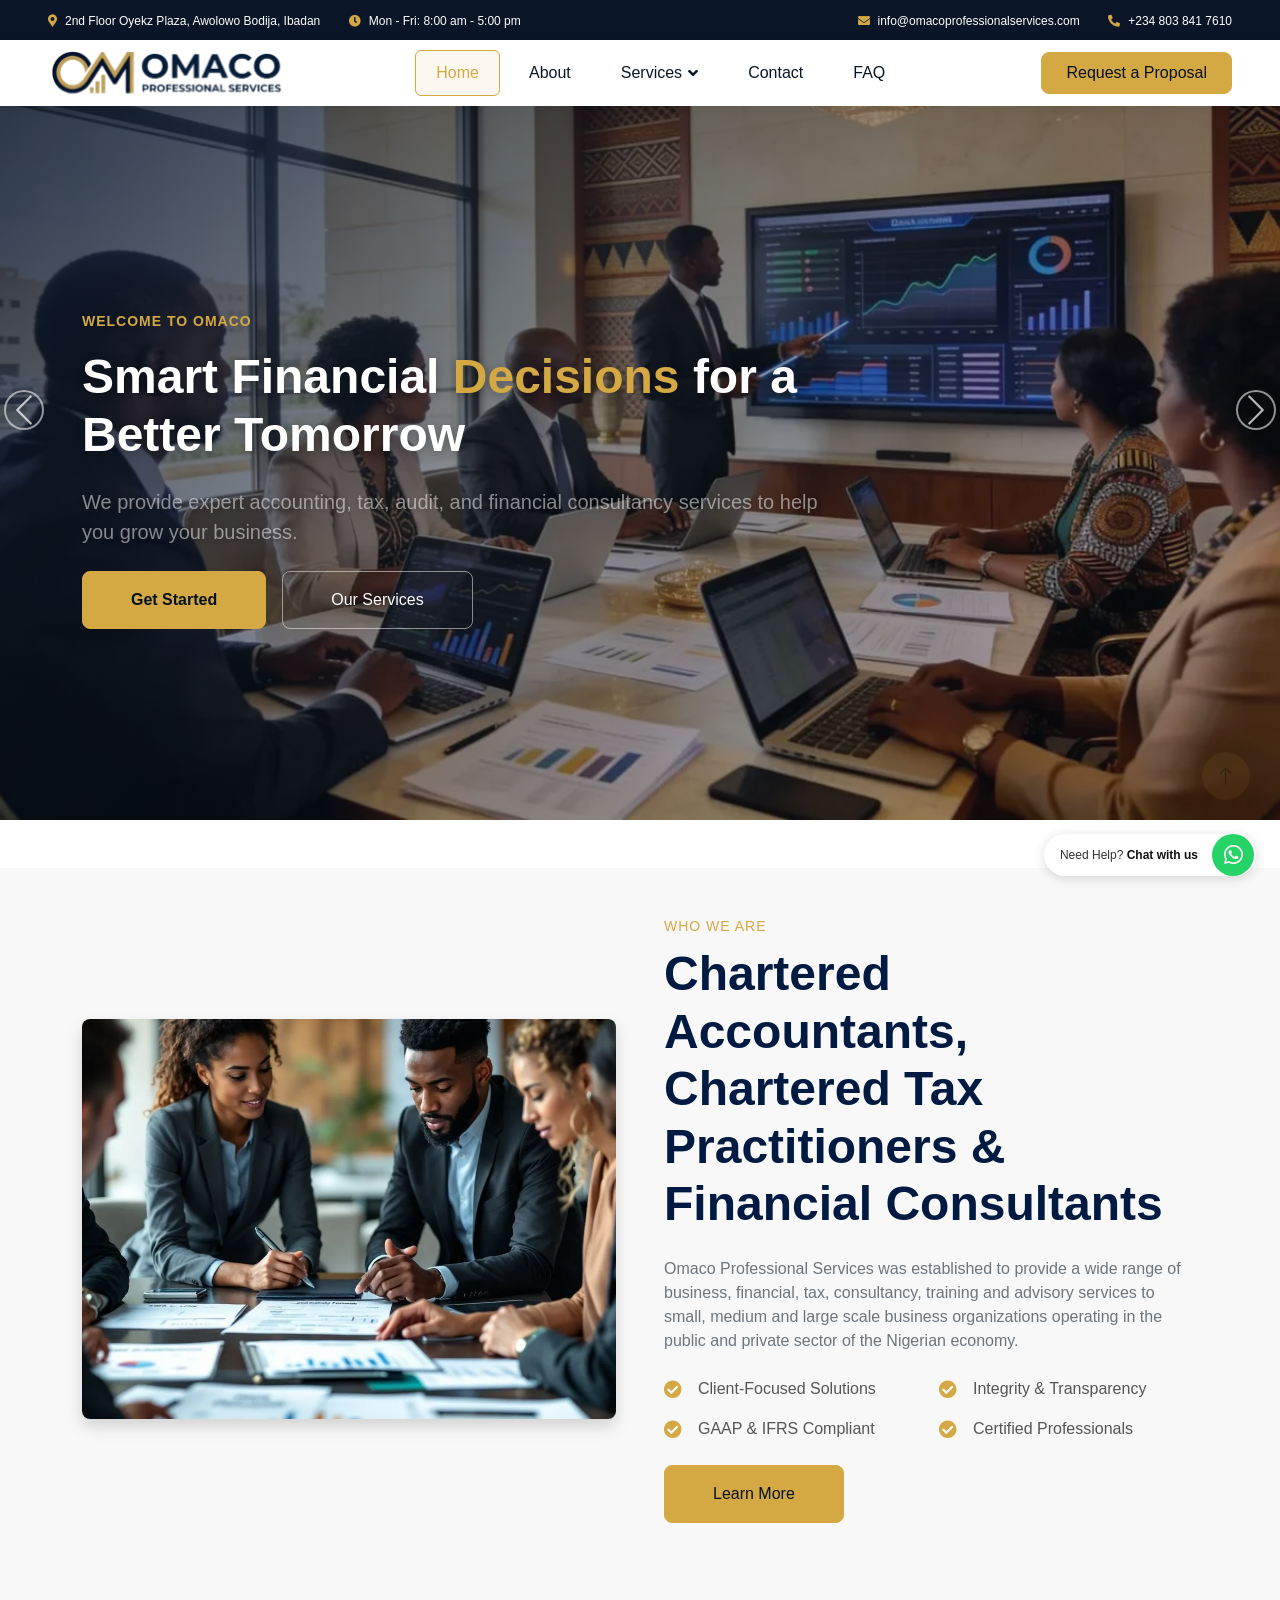
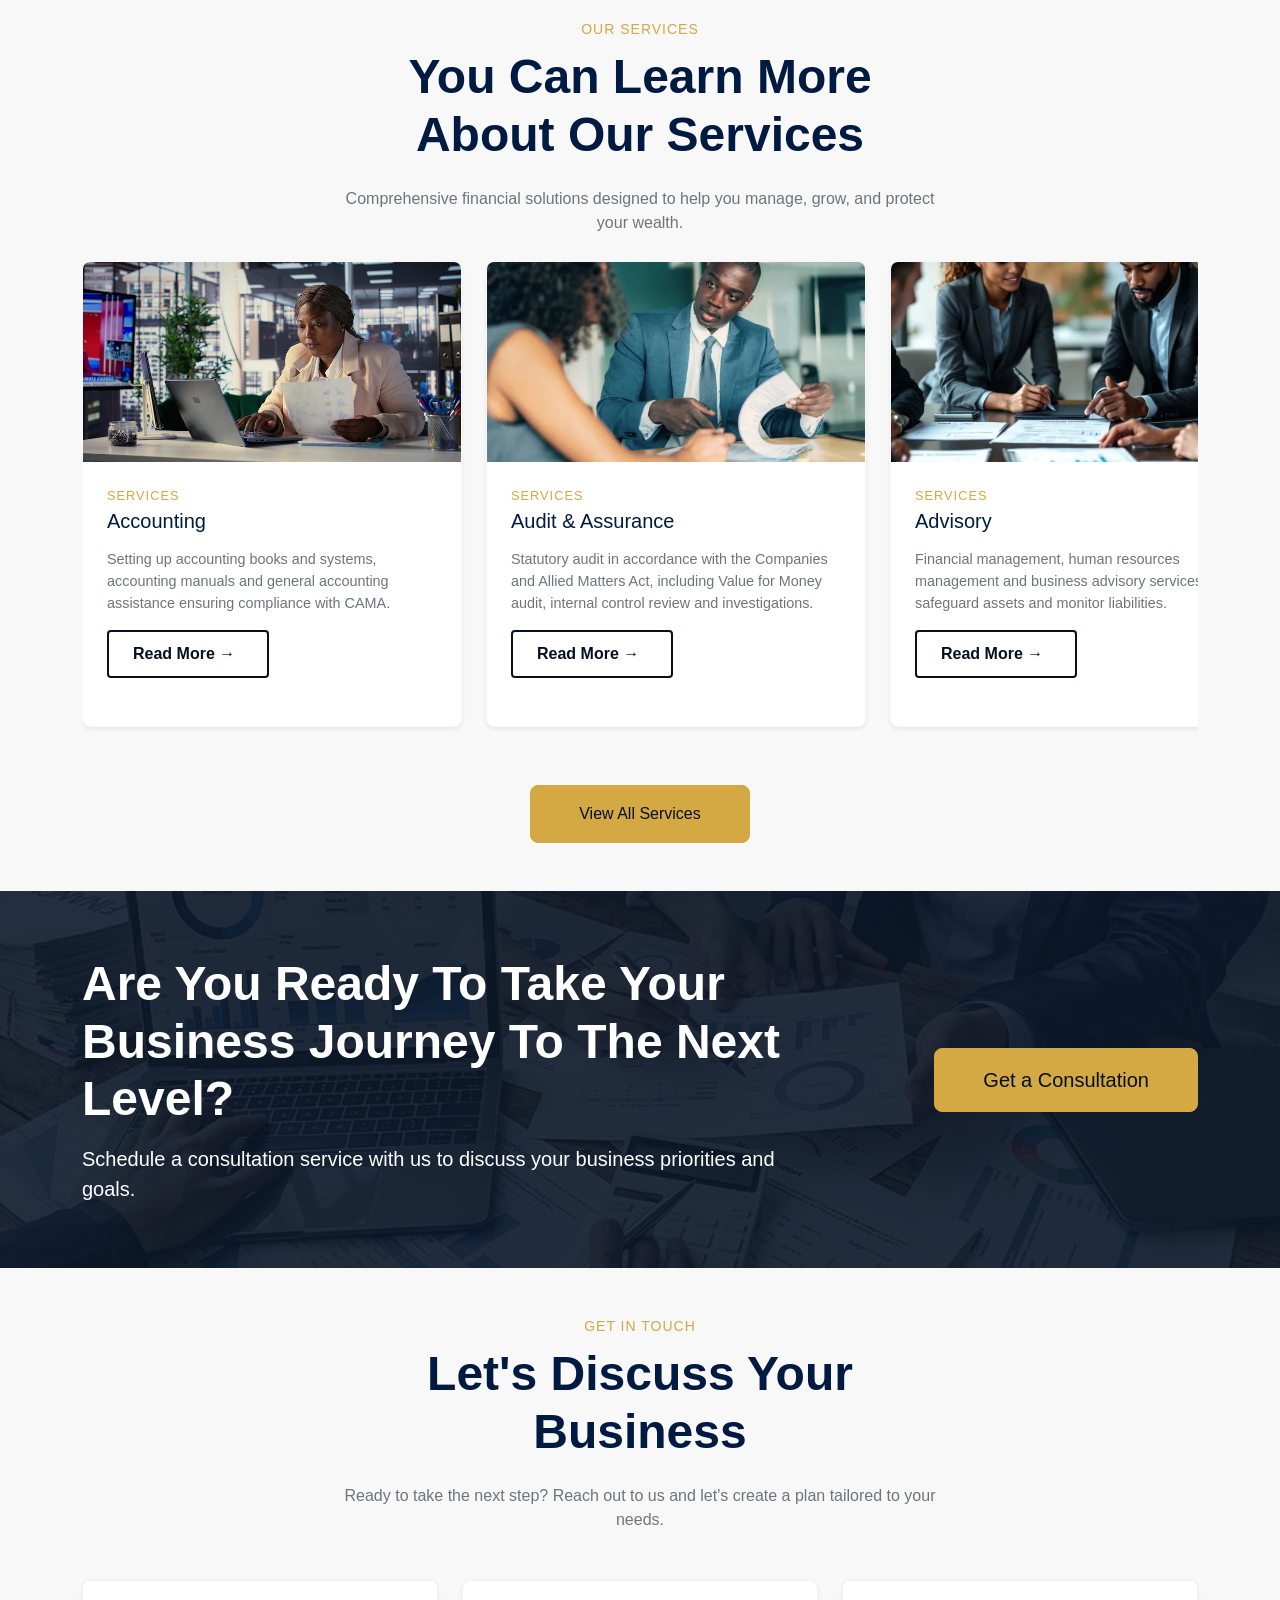
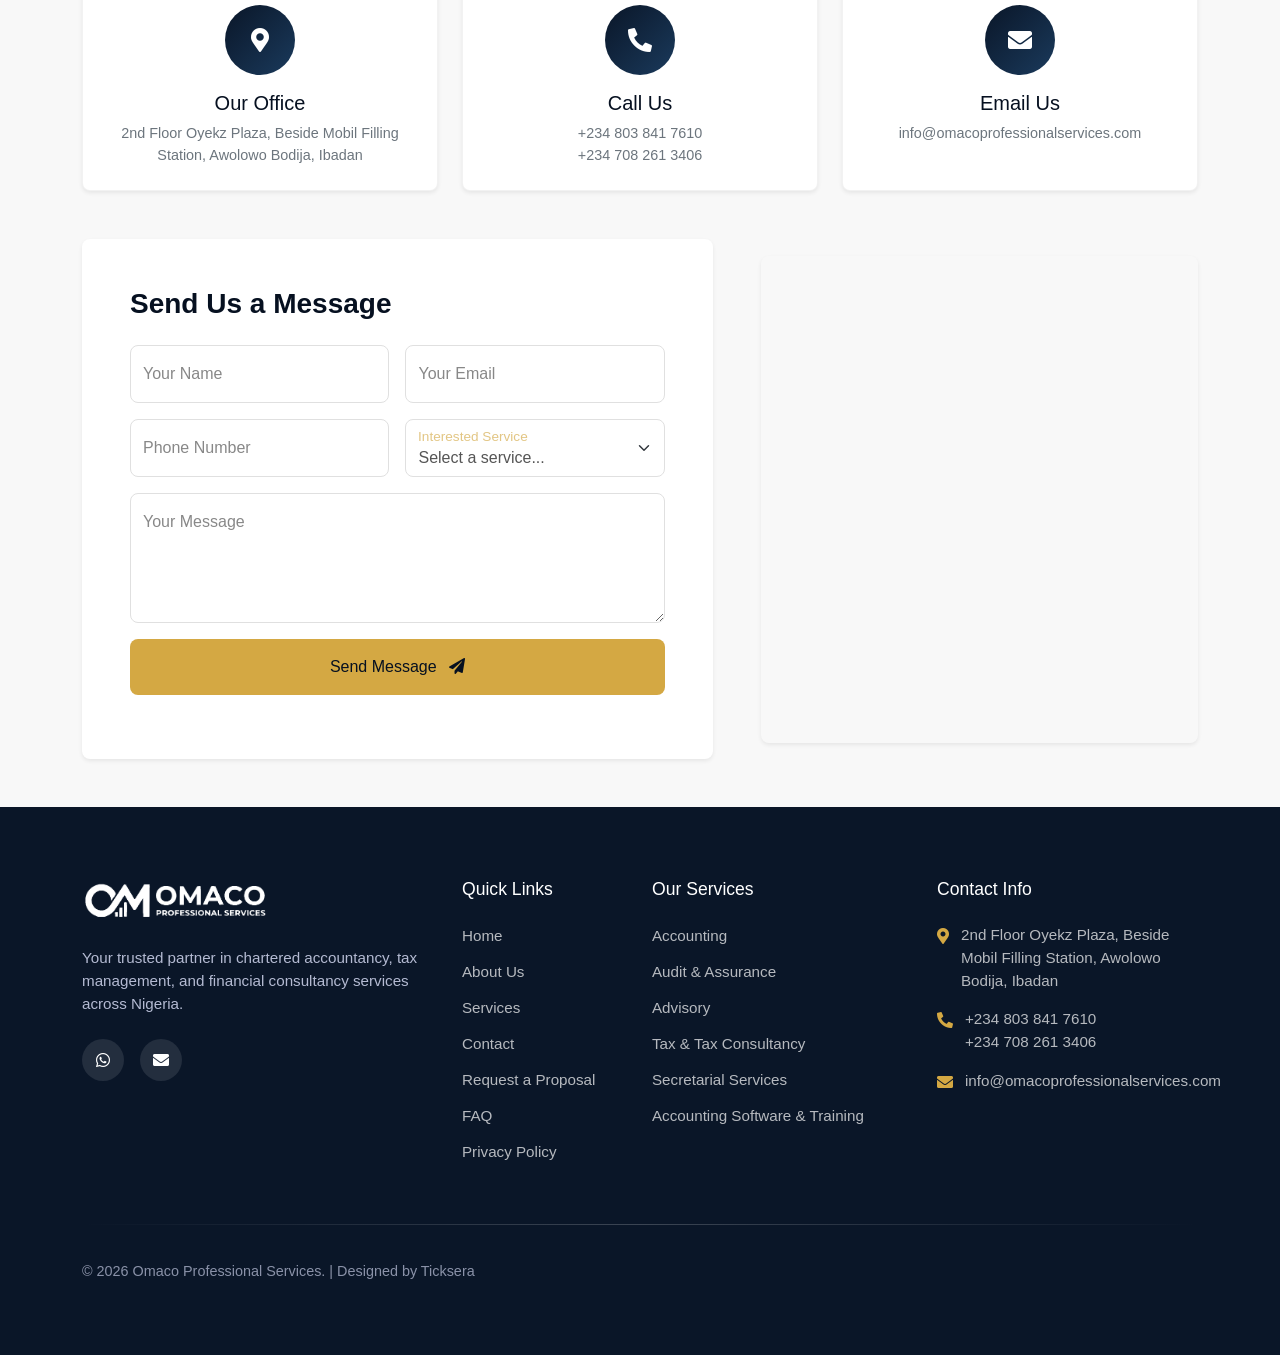
<file: index.html>
<!DOCTYPE html>
<html lang="en">

<head>
    <meta charset="utf-8">
    <title>Omaco Professional Services | Chartered Accountants &amp; Tax Consultants in Nigeria</title>
    <meta content="width=device-width, initial-scale=1.0" name="viewport">
    <link rel="canonical" href="https://omacoprofessionalservices.com/">
    <meta property="og:type" content="website">
    <meta property="og:site_name" content="Omaco Professional Services">
    <meta property="og:title" content="Omaco Professional Services | Chartered Accountants &amp; Tax Consultants in Nigeria">
    <meta property="og:description" content="Omaco Professional Services provides accounting, audit, tax, secretarial, training and financial consultancy services to businesses.">
    <meta property="og:image" content="https://omacoprofessionalservices.com/img/Logo.png">
    <meta property="og:url" content="https://omacoprofessionalservices.com/">
    <meta name="twitter:card" content="summary">
    <meta name="twitter:title" content="Omaco Professional Services | Chartered Accountants &amp; Tax Consultants in Nigeria">
    <meta name="twitter:description" content="Omaco Professional Services provides accounting, audit, tax, secretarial, training and financial consultancy services to businesses.">
    <meta name="twitter:image" content="https://omacoprofessionalservices.com/img/Logo.png">
    <link rel="icon" type="image/png" href="img/Favicon.png?v=2">
    <script type="application/ld+json">
    {
      "@context": "https://schema.org",
      "@type": "AccountingService",
      "name": "Omaco Professional Services",
      "image": "https://omacoprofessionalservices.com/img/Logo.png",
      "url": "https://omacoprofessionalservices.com/",
      "telephone": "+2348038417610",
      "email": "info@omacoprofessionalservices.com",
      "priceRange": "$$",
      "address": {
        "@type": "PostalAddress",
        "streetAddress": "2nd Floor Oyekz Plaza, Beside Mobil Filling Station, Awolowo Bodija",
        "addressLocality": "Ibadan",
        "addressRegion": "Oyo",
        "addressCountry": "NG"
      },
      "geo": {
        "@type": "GeoCoordinates",
        "latitude": 7.4163392,
        "longitude": 3.9111999
      },
      "openingHoursSpecification": {
        "@type": "OpeningHoursSpecification",
        "dayOfWeek": ["Monday", "Tuesday", "Wednesday", "Thursday", "Friday"],
        "opens": "08:00",
        "closes": "17:00"
      },
      "sameAs": ["https://wa.me/2348038417610"]
    }
    </script>
    <meta content="Omaco Professional Services - Chartered Accountants, Chartered Tax Practitioners, Training, Financial and Management Consultants" name="keywords">
    <meta content="Omaco Professional Services provides accounting, audit, tax, secretarial, training and financial consultancy services to businesses." name="description">



    <!-- Google Web Fonts -->

    <!-- Icon Font Stylesheet -->
    <link href="https://cdnjs.cloudflare.com/ajax/libs/font-awesome/5.10.0/css/all.min.css" rel="stylesheet">
    <link href="https://cdn.jsdelivr.net/npm/bootstrap-icons@1.4.1/font/bootstrap-icons.css" rel="stylesheet">

    <!-- Libraries Stylesheet -->
    <link href="lib/animate/animate.min.css" rel="stylesheet">

    <!-- Customized Bootstrap Stylesheet -->
    <link href="css/bootstrap.min.css" rel="stylesheet">

    <!-- Template Stylesheet -->
    <link href="css/style.css?v=20260918.3" rel="stylesheet">
    <link rel="preload" as="image" href="img/setup-training-service.webp">
    <script type="application/ld+json">
    {
      "@context": "https://schema.org",
      "@type": "Organization",
      "@id": "https://omacoprofessionalservices.com/#organization",
      "name": "Omaco Professional Services",
      "url": "https://omacoprofessionalservices.com/",
      "logo": "https://omacoprofessionalservices.com/img/Logo.png",
      "telephone": "+2348038417610",
      "email": "info@omacoprofessionalservices.com",
      "address": {
        "@type": "PostalAddress",
        "streetAddress": "2nd Floor Oyekz Plaza, Beside Mobil Filling Station, Awolowo Bodija",
        "addressLocality": "Ibadan",
        "addressRegion": "Oyo",
        "addressCountry": "NG"
      },
      "contactPoint": {
        "@type": "ContactPoint",
        "telephone": "+2348038417610",
        "contactType": "customer service",
        "areaServed": "NG",
        "availableLanguage": "en"
      },
      "sameAs": ["https://wa.me/2348038417610"]
    }
    </script>
</head>

<body>
    <!-- Spinner Start -->
    <div id="spinner" class="show bg-white position-fixed translate-middle w-100 vh-100 top-50 start-50 d-flex align-items-center justify-content-center">
        <div class="spinner-border text-primary" role="status" style="width: 3rem; height: 3rem;"></div>
    </div>
    <!-- Spinner End -->


    <!-- Navbar Start -->
    <div class="container-fluid fixed-top px-0 wow fadeIn" data-wow-delay="0.1s">
        <div class="top-bar row gx-0 align-items-center d-none d-lg-flex">
            <div class="col-lg-6 px-5 text-start">
                <small><i class="fa fa-map-marker-alt text-primary me-2"></i>2nd Floor Oyekz Plaza, Awolowo Bodija, Ibadan</small>
                <small class="ms-4"><i class="fa fa-clock text-primary me-2"></i>Mon - Fri: 8:00 am - 5:00 pm</small>
            </div>
            <div class="col-lg-6 px-5 text-end">
                <small><i class="fa fa-envelope text-primary me-2"></i>info@omacoprofessionalservices.com</small>
                <small class="ms-4"><i class="fa fa-phone-alt text-primary me-2"></i>+234 803 841 7610</small>
            </div>
        </div>

        <nav class="navbar navbar-expand-lg navbar-light py-lg-0 px-lg-5 wow fadeIn" data-wow-delay="0.1s">
            <a href="index.html" class="navbar-brand ms-4 ms-lg-0">
                <img src="img/Logo.png" alt="Omaco Professional Services" style="height: 56px; width: auto;">
            </a>
            <button type="button" class="navbar-toggler me-4" data-bs-toggle="collapse" data-bs-target="#navbarCollapse">
                <span class="navbar-toggler-icon"></span>
            </button>
            <div class="collapse navbar-collapse" id="navbarCollapse">
                <div class="navbar-nav p-4 p-lg-0">
                    <a href="index.html" class="nav-item nav-link active">Home</a>
                    <a href="about.html" class="nav-item nav-link">About</a>
                    <div class="nav-item dropdown services-dropdown">
                        <a href="service.html" class="nav-link dropdown-toggle">Services</a>
                        <div class="dropdown-menu bg-white rounded-0 border-0 m-0">
                            <a href="service-accounting.html" class="dropdown-item">Accounting</a>
                            <a href="service-audit.html" class="dropdown-item">Audit &amp; Assurance</a>
                            <a href="service-financial-advisory.html" class="dropdown-item">Advisory</a>
                            <a href="service-tax-and-tax-consultancy.html" class="dropdown-item">Tax &amp; Tax Consultancy</a>
                            <a href="service-secretarial-services.html" class="dropdown-item">Secretarial Services</a>
                            <a href="service-accounting-software-training.html" class="dropdown-item">Accounting Software Set Up &amp; Training</a>
                        </div>
                    </div>
                    <a href="contact.html" class="nav-item nav-link">Contact</a>
                    <a href="faq.html" class="nav-item nav-link">FAQ</a>
                </div>
                <div class="d-none d-lg-flex ms-2">
                    <a class="btn py-2 px-4 fw-semi-bold rounded ms-3" href="contact.html" style="background: var(--secondary); color: var(--dark); border-color: var(--secondary);">Request a Proposal</a>
                </div>
            </div>
        </nav>
    </div>
    <!-- Navbar End -->
    <!-- Carousel Start -->
    <div class="container-fluid p-0 mb-5 wow fadeIn" data-wow-delay="0.1s">
        <div id="header-carousel" class="carousel slide carousel-fade" data-bs-ride="carousel">
            <div class="carousel-inner">
                <div class="carousel-item active">
                    <img class="w-100" src="img/setup-training-service.webp" alt="Accounting Software Set Up and Training">
                    <div class="carousel-caption">
                        <div class="container">
                            <div class="row justify-content-start">
                                <div class="col-lg-8">
                                    <p class="mb-3 animated slideInDown" style="color: var(--secondary); font-size: .875rem; letter-spacing: 1px; text-transform: uppercase; font-weight: 600;">Welcome to Omaco</p>
                                    <h1 class="mb-4 animated slideInDown">Smart Financial <span class="text-primary">Decisions</span> for a Better Tomorrow</h1>
                                    <p class="fs-5 mb-4 animated slideInDown">We provide expert accounting, tax, audit, and financial consultancy services to help you grow your business.</p>
                                    <div class="d-flex align-items-center gap-3 animated slideInDown">
                                        <a href="contact.html" class="btn btn-primary py-3 px-5">Get Started</a>
                                        <a href="service.html" class="btn btn-outline-light py-3 px-5">Our Services</a>
                                    </div>
                                </div>
                            </div>
                        </div>
                    </div>
                </div>
                <div class="carousel-item">
                    <img class="w-100" src="img/Fin3.webp" alt="Omaco Professional Services">
                    <div class="carousel-caption">
                        <div class="container">
                            <div class="row justify-content-start">
                                <div class="col-lg-8">
                                    <p class="mb-3 animated slideInDown" style="color: var(--secondary); font-size: .875rem; letter-spacing: 1px; text-transform: uppercase; font-weight: 600;">Chartered Accountants &amp; Chartered Tax Practitioners</p>
                                    <h2 class="h1 mb-4 animated slideInDown">Build Your Business With Professional Financial Support</h2>
                                    <p class="fs-5 mb-4 animated slideInDown">Audit, accounting, tax, training, secretarial and financial consultancy services.</p>
                                    <div class="d-flex align-items-center gap-3 animated slideInDown">
                                        <a href="contact.html" class="btn btn-primary py-3 px-5">Request a Proposal</a>
                                        <a href="about.html" class="btn btn-outline-light py-3 px-5">Learn More</a>
                                    </div>
                                </div>
                            </div>
                        </div>
                    </div>
                </div>
            </div>
            <button class="carousel-control-prev" type="button" data-bs-target="#header-carousel" data-bs-slide="prev">
                <span class="carousel-control-prev-icon" aria-hidden="true"></span>
                <span class="visually-hidden">Previous</span>
            </button>
            <button class="carousel-control-next" type="button" data-bs-target="#header-carousel" data-bs-slide="next">
                <span class="carousel-control-next-icon" aria-hidden="true"></span>
                <span class="visually-hidden">Next</span>
            </button>
        </div>
    </div>
    <!-- Carousel End -->


    <!-- About Start -->
    <div class="container-xxl py-5" style="background: var(--light);">
        <div class="container">
            <div class="row g-5 align-items-center">
                <div class="col-lg-6 wow fadeInUp" data-wow-delay="0.1s">
                    <img loading="lazy" class="img-fluid rounded shadow" src="img/Fin1.webp" alt="About Omaco" style="height: 400px; width: 100%; object-fit: cover;">
                </div>
                <div class="col-lg-6 wow fadeInUp" data-wow-delay="0.3s">
                    <p class="mb-2 fw-semi-bold" style="color: var(--secondary); font-size: .875rem; letter-spacing: 1px; text-transform: uppercase;">Who We Are</p>
                    <h2 class="display-5 mb-4">Chartered Accountants, Chartered Tax Practitioners &amp; Financial Consultants</h2>
                    <p class="mb-4 text-muted">Omaco Professional Services was established to provide a wide range of business, financial, tax, consultancy, training and advisory services to small, medium and large scale business organizations operating in the public and private sector of the Nigerian economy.</p>
                    <div class="row g-3 mb-4">
                        <div class="col-sm-6">
                            <div class="d-flex align-items-center">
                                <i class="fa fa-check-circle me-3" style="color: var(--secondary); font-size: 18px;"></i>
                                <span>Client-Focused Solutions</span>
                            </div>
                        </div>
                        <div class="col-sm-6">
                            <div class="d-flex align-items-center">
                                <i class="fa fa-check-circle me-3" style="color: var(--secondary); font-size: 18px;"></i>
                                <span>Integrity &amp; Transparency</span>
                            </div>
                        </div>
                        <div class="col-sm-6">
                            <div class="d-flex align-items-center">
                                <i class="fa fa-check-circle me-3" style="color: var(--secondary); font-size: 18px;"></i>
                                <span>GAAP &amp; IFRS Compliant</span>
                            </div>
                        </div>
                        <div class="col-sm-6">
                            <div class="d-flex align-items-center">
                                <i class="fa fa-check-circle me-3" style="color: var(--secondary); font-size: 18px;"></i>
                                <span>Certified Professionals</span>
                            </div>
                        </div>
                    </div>
                    <a href="about.html" class="btn py-3 px-5 fw-semi-bold" style="background: var(--secondary); color: var(--dark); border-color: var(--secondary);">Learn More</a>
                </div>
            </div>
        </div>
    </div>
    <!-- About End -->


    <!-- Services Start -->
    <div class="container-xxl service py-5" style="background: var(--light);">
        <div class="container">
            <div class="text-center mx-auto wow fadeInUp" data-wow-delay="0.1s" style="max-width: 600px;">
                <p class="mb-2 fw-semi-bold" style="color: var(--secondary); font-size: .875rem; letter-spacing: 1px; text-transform: uppercase;">Our Services</p>
                <h2 class="display-5 mb-4">You Can Learn More About Our Services</h2>
                <p class="text-muted">Comprehensive financial solutions designed to help you manage, grow, and protect your wealth.</p>
            </div>
            <div class="services-scroll-wrapper">
                <div class="services-scroll-track">
                    <div class="service-card-item">
                        <div class="service-item h-100 bg-white rounded shadow-sm overflow-hidden">
                            <img loading="lazy" class="w-100" src="img/accounting-service.avif" alt="Accounting" style="height: 200px; object-fit: cover;">
                            <div class="p-4">
                                <p class="mb-1" style="color: var(--secondary); font-size: .8rem; text-transform: uppercase; letter-spacing: 1px;">Services</p>
                                <h5 class="mb-3">Accounting</h5>
                                <p class="text-muted mb-3" style="font-size: .9rem;">Setting up accounting books and systems, accounting manuals and general accounting assistance ensuring compliance with CAMA.</p>
                                <a href="service-accounting.html" class="service-read-more">Read More &rarr;</a>
                            </div>
                        </div>
                    </div>
                    <div class="service-card-item">
                        <div class="service-item h-100 bg-white rounded shadow-sm overflow-hidden">
                            <img loading="lazy" class="w-100" src="img/audit-assurance-service.webp" alt="Audit &amp; Assurance" style="height: 200px; object-fit: cover;">
                            <div class="p-4">
                                <p class="mb-1" style="color: var(--secondary); font-size: .8rem; text-transform: uppercase; letter-spacing: 1px;">Services</p>
                                <h5 class="mb-3">Audit &amp; Assurance</h5>
                                <p class="text-muted mb-3" style="font-size: .9rem;">Statutory audit in accordance with the Companies and Allied Matters Act, including Value for Money audit, internal control review and investigations.</p>
                                <a href="service-audit.html" class="service-read-more">Read More &rarr;</a>
                            </div>
                        </div>
                    </div>
                    <div class="service-card-item">
                        <div class="service-item h-100 bg-white rounded shadow-sm overflow-hidden">
                            <img loading="lazy" class="w-100" src="img/Fin1.webp" alt="Advisory" style="height: 200px; object-fit: cover;">
                            <div class="p-4">
                                <p class="mb-1" style="color: var(--secondary); font-size: .8rem; text-transform: uppercase; letter-spacing: 1px;">Services</p>
                                <h5 class="mb-3">Advisory</h5>
                                <p class="text-muted mb-3" style="font-size: .9rem;">Financial management, human resources management and business advisory services that safeguard assets and monitor liabilities.</p>
                                <a href="service-financial-advisory.html" class="service-read-more">Read More &rarr;</a>
                            </div>
                        </div>
                    </div>
                    <div class="service-card-item">
                        <div class="service-item h-100 bg-white rounded shadow-sm overflow-hidden">
                            <img loading="lazy" class="w-100" src="img/tax-service.webp" alt="Tax & Tax Consultancy" style="height: 200px; object-fit: cover;">
                            <div class="p-4">
                                <p class="mb-1" style="color: var(--secondary); font-size: .8rem; text-transform: uppercase; letter-spacing: 1px;">Services</p>
                                <h5 class="mb-3">Tax &amp; Tax Consultancy</h5>
                                <p class="text-muted mb-3" style="font-size: .9rem;">Tax planning, preparation and filing of annual tax returns, Tax Clearance Certificate and withholding tax follow-up.</p>
                                <a href="service-tax-and-tax-consultancy.html" class="service-read-more">Read More &rarr;</a>
                            </div>
                        </div>
                    </div>
                    <div class="service-card-item">
                        <div class="service-item h-100 bg-white rounded shadow-sm overflow-hidden">
                            <img loading="lazy" class="w-100" src="img/secretarial-service.avif" alt="Secretarial Services" style="height: 200px; object-fit: cover;">
                            <div class="p-4">
                                <p class="mb-1" style="color: var(--secondary); font-size: .8rem; text-transform: uppercase; letter-spacing: 1px;">Services</p>
                                <h5 class="mb-3">Secretarial Services</h5>
                                <p class="text-muted mb-3" style="font-size: .9rem;">Compliance with statutory requirements, statutory books, annual returns to the Corporate Affairs Commission and more.</p>
                                <a href="service-secretarial-services.html" class="service-read-more">Read More &rarr;</a>
                            </div>
                        </div>
                    </div>
                    <div class="service-card-item">
                        <div class="service-item h-100 bg-white rounded shadow-sm overflow-hidden">
                            <img loading="lazy" class="w-100" src="img/setup-training-service.webp" alt="Accounting Software Set Up &amp; Training" style="height: 200px; object-fit: cover;">
                            <div class="p-4">
                                <p class="mb-1" style="color: var(--secondary); font-size: .8rem; text-transform: uppercase; letter-spacing: 1px;">Services</p>
                                <h5 class="mb-3">Accounting Software Set Up &amp; Training</h5>
                                <p class="text-muted mb-3" style="font-size: .9rem;">Installation, configuration and training on leading accounting software packages including Sage, QuickBooks and Peachtree.</p>
                                <a href="service-accounting-software-training.html" class="service-read-more">Read More &rarr;</a>
                            </div>
                        </div>
                    </div>
                    <!-- Duplicate set for seamless loop -->
                    <div class="service-card-item">
                        <div class="service-item h-100 bg-white rounded shadow-sm overflow-hidden">
                            <img loading="lazy" class="w-100" src="img/accounting-service.avif" alt="Accounting" style="height: 200px; object-fit: cover;">
                            <div class="p-4">
                                <p class="mb-1" style="color: var(--secondary); font-size: .8rem; text-transform: uppercase; letter-spacing: 1px;">Services</p>
                                <h5 class="mb-3">Accounting</h5>
                                <p class="text-muted mb-3" style="font-size: .9rem;">Setting up accounting books and systems, accounting manuals and general accounting assistance ensuring compliance with CAMA.</p>
                                <a href="service-accounting.html" class="service-read-more">Read More &rarr;</a>
                            </div>
                        </div>
                    </div>
                    <div class="service-card-item">
                        <div class="service-item h-100 bg-white rounded shadow-sm overflow-hidden">
                            <img loading="lazy" class="w-100" src="img/audit-assurance-service.webp" alt="Audit &amp; Assurance" style="height: 200px; object-fit: cover;">
                            <div class="p-4">
                                <p class="mb-1" style="color: var(--secondary); font-size: .8rem; text-transform: uppercase; letter-spacing: 1px;">Services</p>
                                <h5 class="mb-3">Audit &amp; Assurance</h5>
                                <p class="text-muted mb-3" style="font-size: .9rem;">Statutory audit in accordance with the Companies and Allied Matters Act, including Value for Money audit, internal control review and investigations.</p>
                                <a href="service-audit.html" class="service-read-more">Read More &rarr;</a>
                            </div>
                        </div>
                    </div>
                    <div class="service-card-item">
                        <div class="service-item h-100 bg-white rounded shadow-sm overflow-hidden">
                            <img loading="lazy" class="w-100" src="img/Fin1.webp" alt="Advisory" style="height: 200px; object-fit: cover;">
                            <div class="p-4">
                                <p class="mb-1" style="color: var(--secondary); font-size: .8rem; text-transform: uppercase; letter-spacing: 1px;">Services</p>
                                <h5 class="mb-3">Advisory</h5>
                                <p class="text-muted mb-3" style="font-size: .9rem;">Financial management, human resources management and business advisory services that safeguard assets and monitor liabilities.</p>
                                <a href="service-financial-advisory.html" class="service-read-more">Read More &rarr;</a>
                            </div>
                        </div>
                    </div>
                    <div class="service-card-item">
                        <div class="service-item h-100 bg-white rounded shadow-sm overflow-hidden">
                            <img loading="lazy" class="w-100" src="img/tax-service.webp" alt="Tax & Tax Consultancy" style="height: 200px; object-fit: cover;">
                            <div class="p-4">
                                <p class="mb-1" style="color: var(--secondary); font-size: .8rem; text-transform: uppercase; letter-spacing: 1px;">Services</p>
                                <h5 class="mb-3">Tax &amp; Tax Consultancy</h5>
                                <p class="text-muted mb-3" style="font-size: .9rem;">Tax planning, preparation and filing of annual tax returns, Tax Clearance Certificate and withholding tax follow-up.</p>
                                <a href="service-tax-and-tax-consultancy.html" class="service-read-more">Read More &rarr;</a>
                            </div>
                        </div>
                    </div>
                    <div class="service-card-item">
                        <div class="service-item h-100 bg-white rounded shadow-sm overflow-hidden">
                            <img loading="lazy" class="w-100" src="img/secretarial-service.avif" alt="Secretarial Services" style="height: 200px; object-fit: cover;">
                            <div class="p-4">
                                <p class="mb-1" style="color: var(--secondary); font-size: .8rem; text-transform: uppercase; letter-spacing: 1px;">Services</p>
                                <h5 class="mb-3">Secretarial Services</h5>
                                <p class="text-muted mb-3" style="font-size: .9rem;">Compliance with statutory requirements, statutory books, annual returns to the Corporate Affairs Commission and more.</p>
                                <a href="service-secretarial-services.html" class="service-read-more">Read More &rarr;</a>
                            </div>
                        </div>
                    </div>
                    <div class="service-card-item">
                        <div class="service-item h-100 bg-white rounded shadow-sm overflow-hidden">
                            <img loading="lazy" class="w-100" src="img/setup-training-service.webp" alt="Accounting Software Set Up &amp; Training" style="height: 200px; object-fit: cover;">
                            <div class="p-4">
                                <p class="mb-1" style="color: var(--secondary); font-size: .8rem; text-transform: uppercase; letter-spacing: 1px;">Services</p>
                                <h5 class="mb-3">Accounting Software Set Up &amp; Training</h5>
                                <p class="text-muted mb-3" style="font-size: .9rem;">Installation, configuration and training on leading accounting software packages including Sage, QuickBooks and Peachtree.</p>
                                <a href="service-accounting-software-training.html" class="service-read-more">Read More &rarr;</a>
                            </div>
                        </div>
                    </div>
                </div>
            </div>
            <div class="text-center mt-5 wow fadeInUp" data-wow-delay="0.1s">
                <a href="service.html" class="btn py-3 px-5 fw-semi-bold" style="background: var(--secondary); color: var(--dark); border-color: var(--secondary);">View All Services</a>
            </div>
        </div>
    </div>
    <!-- Services End -->

    <!-- CTA Banner Start -->
    <div class="container-fluid cta-banner py-5 wow fadeIn" data-wow-delay="0.1s">
        <div class="container py-3">
            <div class="row align-items-center g-4">
                <div class="col-lg-8 text-center text-lg-start">
                    <h2 class="display-5 text-white mb-3">Are You Ready To Take Your Business Journey To The Next Level?</h2>
                    <p class="text-white mb-0 fs-5">Schedule a consultation service with us to discuss your business priorities and goals.</p>
                </div>
                <div class="col-lg-4 text-center text-lg-end">
                    <a class="btn btn-light btn-lg py-3 px-5 fw-semi-bold" href="contact.html">Get a Consultation</a>
                </div>
            </div>
        </div>
    </div>
    <!-- CTA Banner End -->


    <!-- Contact Start -->
    <div class="container-xxl py-5" style="background: var(--light);">
        <div class="container">
            <div class="text-center mx-auto wow fadeInUp mb-5" data-wow-delay="0.1s" style="max-width: 600px;">
                <p class="mb-2 fw-semi-bold" style="color: var(--secondary); font-size: .875rem; letter-spacing: 1px; text-transform: uppercase;">Get In Touch</p>
                <h2 class="display-5 mb-4">Let's Discuss Your Business</h2>
                <p class="text-muted">Ready to take the next step? Reach out to us and let's create a plan tailored to your needs.</p>
            </div>

            <div class="row g-4 mb-5">
                <div class="col-lg-4 col-md-6 wow fadeInUp" data-wow-delay="0.1s">
                    <div class="contact-info-card bg-white rounded shadow-sm p-4 text-center h-100">
                        <div class="contact-icon mx-auto mb-3">
                            <i class="fa fa-map-marker-alt"></i>
                        </div>
                        <h5 class="mb-2">Our Office</h5>
                        <p class="text-muted mb-0" style="font-size: .9rem;">2nd Floor Oyekz Plaza, Beside Mobil Filling Station, Awolowo Bodija, Ibadan</p>
                    </div>
                </div>
                <div class="col-lg-4 col-md-6 wow fadeInUp" data-wow-delay="0.2s">
                    <div class="contact-info-card bg-white rounded shadow-sm p-4 text-center h-100">
                        <div class="contact-icon mx-auto mb-3">
                            <i class="fa fa-phone-alt"></i>
                        </div>
                        <h5 class="mb-2">Call Us</h5>
                        <p class="text-muted mb-0" style="font-size: .9rem;">+234 803 841 7610<br>+234 708 261 3406</p>
                    </div>
                </div>
                <div class="col-lg-4 col-md-6 wow fadeInUp" data-wow-delay="0.3s">
                    <div class="contact-info-card bg-white rounded shadow-sm p-4 text-center h-100">
                        <div class="contact-icon mx-auto mb-3">
                            <i class="fa fa-envelope"></i>
                        </div>
                        <h5 class="mb-2">Email Us</h5>
                        <p class="text-muted mb-0" style="font-size: .9rem;">info@omacoprofessionalservices.com</p>
                    </div>
                </div>
            </div>

            <div class="row g-5 align-items-center">
                <div class="col-lg-7 wow fadeInUp" data-wow-delay="0.2s">
                    <div class="bg-white rounded shadow-sm p-5">
                        <h3 class="mb-4" style="color: var(--dark);">Send Us a Message</h3>
                                                <form id="contact-form">
                            <input type="hidden" name="_subject" value="New enquiry from Omaco website">
                            <input type="hidden" name="_template" value="table">
                            <input type="hidden" name="_captcha" value="false">
                            <input type="text" name="_honey" tabindex="-1" autocomplete="off" style="display:none">
                            <div class="row g-3">
                                <div class="col-md-6">
                                    <div class="form-floating">
                                        <input type="text" class="form-control" id="name" name="name" placeholder="Your Name" required>
                                        <label for="name">Your Name</label>
                                    </div>
                                </div>
                                <div class="col-md-6">
                                    <div class="form-floating">
                                        <input type="email" class="form-control" id="email" name="email" placeholder="Your Email" required>
                                        <label for="email">Your Email</label>
                                    </div>
                                </div>
                                <div class="col-md-6">
                                    <div class="form-floating">
                                        <input type="tel" class="form-control" id="phone" name="phone" placeholder="Phone Number" required>
                                        <label for="phone">Phone Number</label>
                                    </div>
                                </div>
                                <div class="col-md-6">
                                    <div class="form-floating">
                                        <select class="form-select" id="service" name="service" required>
                                            <option value="" disabled selected>Select a service...</option>
                                            <option>Audit &amp; Assurance</option>
                                            <option>Accounting</option>
                                            <option>Secretarial Services</option>
                                            <option>Advisory</option>
                                            <option>Tax & Tax Consultancy</option>
                
                
                                        <option>Accounting Software Set Up & Training</option>
                                        </select>
                                        <label for="service">Interested Service</label>
                                    </div>
                                </div>
                                <div class="col-12">
                                    <div class="form-floating">
                                        <textarea class="form-control" placeholder="Leave a message here" id="message" name="message" style="height: 130px" required></textarea>
                                        <label for="message">Your Message</label>
                                    </div>
                                </div>
                                <div class="col-12">
                                    <button class="btn w-100 py-3 fw-semi-bold" type="submit" style="background: var(--secondary); color: var(--dark); border: none;">Send Message <i class="fa fa-paper-plane ms-2"></i></button>
                                </div>
                                <div class="col-12">
                                    <div id="form-feedback" class="alert d-none" role="alert" style="font-size: .95rem;"></div>
                                </div>
                            </div>
                        </form>
                    </div>
                </div>
                <div class="col-lg-5 wow fadeInUp" data-wow-delay="0.3s">
                    <div class="rounded overflow-hidden shadow-sm h-100" style="min-height: 480px;">
                        <iframe class="w-100 h-100" style="min-height: 480px; border: 0;"
                            src="https://www.google.com/maps/embed?pb=!1m18!1m12!1m3!1d3966.5!2d3.9111999!3d7.4163392!2m3!1f0!2f0!3f0!3m2!1i1024!2i768!4f13.1!3m3!1m2!1s0x103993371fe3e653%3A0x84bf646449025625!2sMobil%20Petrol%20Station%20Awolowo%20Bodija!5e0!3m2!1sen!2sng!4v1234567890"
                            allowfullscreen="" aria-hidden="false" tabindex="0"></iframe>
                    </div>
                </div>
            </div>
        </div>
    </div>
    <!-- Contact End -->

    <!-- Footer Start -->
    <div class="container-fluid footer-main py-5" style="background: var(--primary);">
        <div class="container py-4">
            <div class="row g-4 mb-5">
                <div class="col-lg-4 col-md-6">
                    <div class="footer-brand mb-4">
                        <img src="img/logo-white.png" alt="Omaco Professional Services" style="height: 44px; width: auto;">
                    </div>
                    <p class="text-light mb-4" style="opacity: .8; font-size: .95rem;">Your trusted partner in chartered accountancy, tax management, and financial consultancy services across Nigeria.</p>
                    <div class="d-flex gap-3">
                        <a class="social-icon" href="https://wa.me/2348038417610" title="WhatsApp"><i class="fab fa-whatsapp"></i></a>
                        <a class="social-icon" href="mailto:info@omacoprofessionalservices.com" title="Email"><i class="fa fa-envelope"></i></a>
                    </div>
                </div>
                <div class="col-lg-2 col-md-6">
                    <h5 class="text-white mb-4" style="font-size: 1.1rem;">Quick Links</h5>
                    <ul class="footer-links">
                        <li><a href="index.html">Home</a></li>
                        <li><a href="about.html">About Us</a></li>
                        <li><a href="service.html">Services</a></li>
                        <li><a href="contact.html">Contact</a></li>
                        <li><a href="contact.html">Request a Proposal</a></li>
                        <li><a href="faq.html">FAQ</a></li>
                        <li><a href="privacy-policy.html">Privacy Policy</a></li>
                    </ul>
                </div>
                <div class="col-lg-3 col-md-6">
                    <h5 class="text-white mb-4" style="font-size: 1.1rem;">Our Services</h5>
                    <ul class="footer-links">
                        <li><a href="service-accounting.html">Accounting</a></li>
                        <li><a href="service-audit.html">Audit &amp; Assurance</a></li>
                        <li><a href="service-financial-advisory.html">Advisory</a></li>
                        <li><a href="service-tax-and-tax-consultancy.html">Tax & Tax Consultancy</a></li>
                        <li><a href="service-secretarial-services.html">Secretarial Services</a></li>
                        <li><a href="service-accounting-software-training.html">Accounting Software & Training</a></li>
                    </ul>
                </div>
                <div class="col-lg-3 col-md-6">
                    <h5 class="text-white mb-4" style="font-size: 1.1rem;">Contact Info</h5>
                    <ul class="footer-contact">
                        <li>
                            <i class="fa fa-map-marker-alt"></i>
                            <span>2nd Floor Oyekz Plaza, Beside Mobil Filling Station, Awolowo Bodija, Ibadan</span>
                        </li>
                        <li>
                            <i class="fa fa-phone-alt"></i>
                            <span>+234 803 841 7610<br>+234 708 261 3406</span>
                        </li>
                        <li>
                            <i class="fa fa-envelope"></i>
                            <span>info@omacoprofessionalservices.com</span>
                        </li>
                    </ul>
                </div>
            </div>
            <div class="footer-divider"></div>
            <div class="row align-items-center pt-3">
                <div class="col-md-6 text-center text-md-start">
                    <p class="text-light mb-0" style="opacity: .6; font-size: .9rem;">&copy; 2026 Omaco Professional Services.  |  Designed by Ticksera</p>
                </div>
                <div class="col-md-6 text-center text-md-end">
                </div>
            </div>
        </div>
    </div>
    <!-- Footer End -->


    <!-- Back to Top -->
    <a href="#" class="btn btn-lg btn-primary btn-lg-square rounded-circle back-to-top"><i class="bi bi-arrow-up"></i></a>

    <!-- WhatsApp Float -->
    <a href="https://wa.me/2348038417610" target="_blank" class="whatsapp-float" title="Chat with us on WhatsApp">
        <span class="whatsapp-float-text">Need Help? <strong>Chat with us</strong></span>
        <span class="whatsapp-float-icon"><i class="fab fa-whatsapp"></i></span>
    </a>


    <!-- JavaScript Libraries -->
    <script src="https://code.jquery.com/jquery-3.4.1.min.js"></script>
    <script src="https://cdn.jsdelivr.net/npm/bootstrap@5.0.0/dist/js/bootstrap.bundle.min.js"></script>
    <script src="lib/wow/wow.min.js"></script>
    <script src="lib/easing/easing.min.js"></script>

    <!-- Template Javascript -->
    <script src="js/main.js?v=20260919.1"></script>
</body>

</html>
</file>
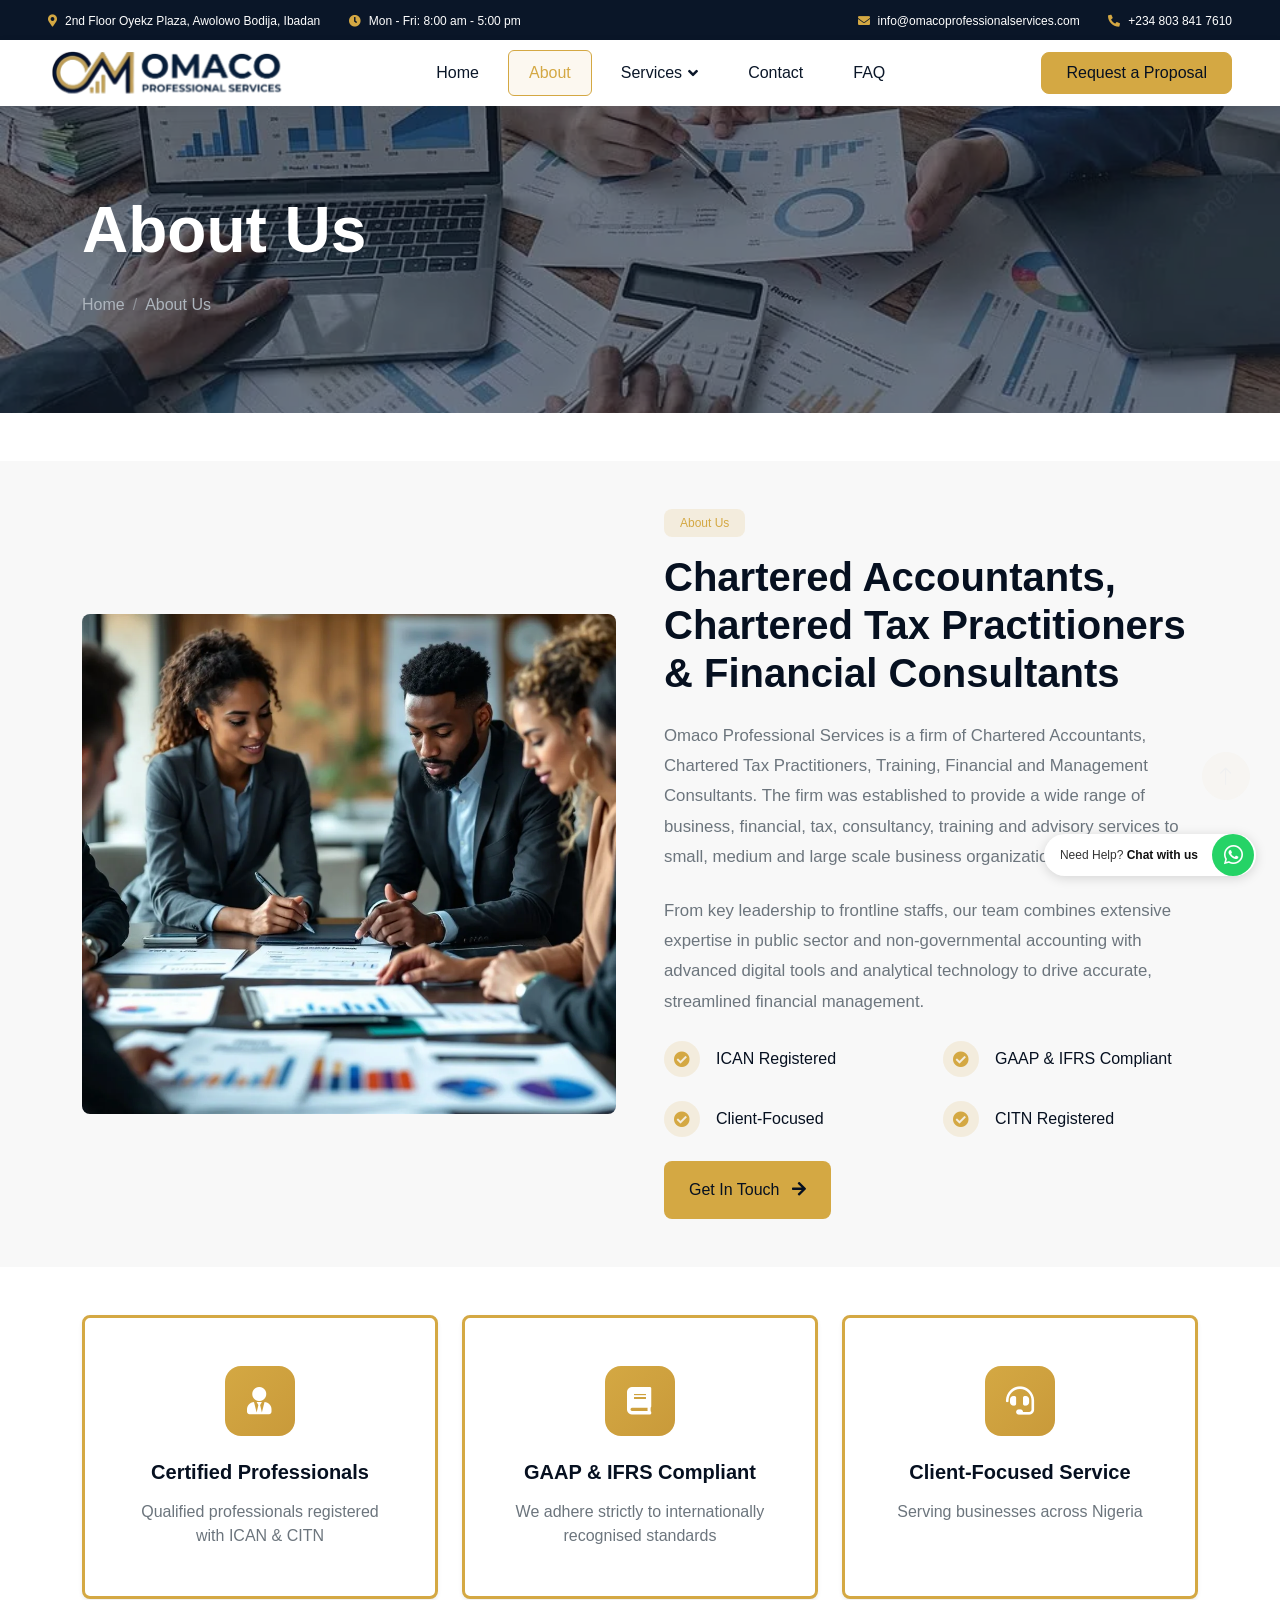
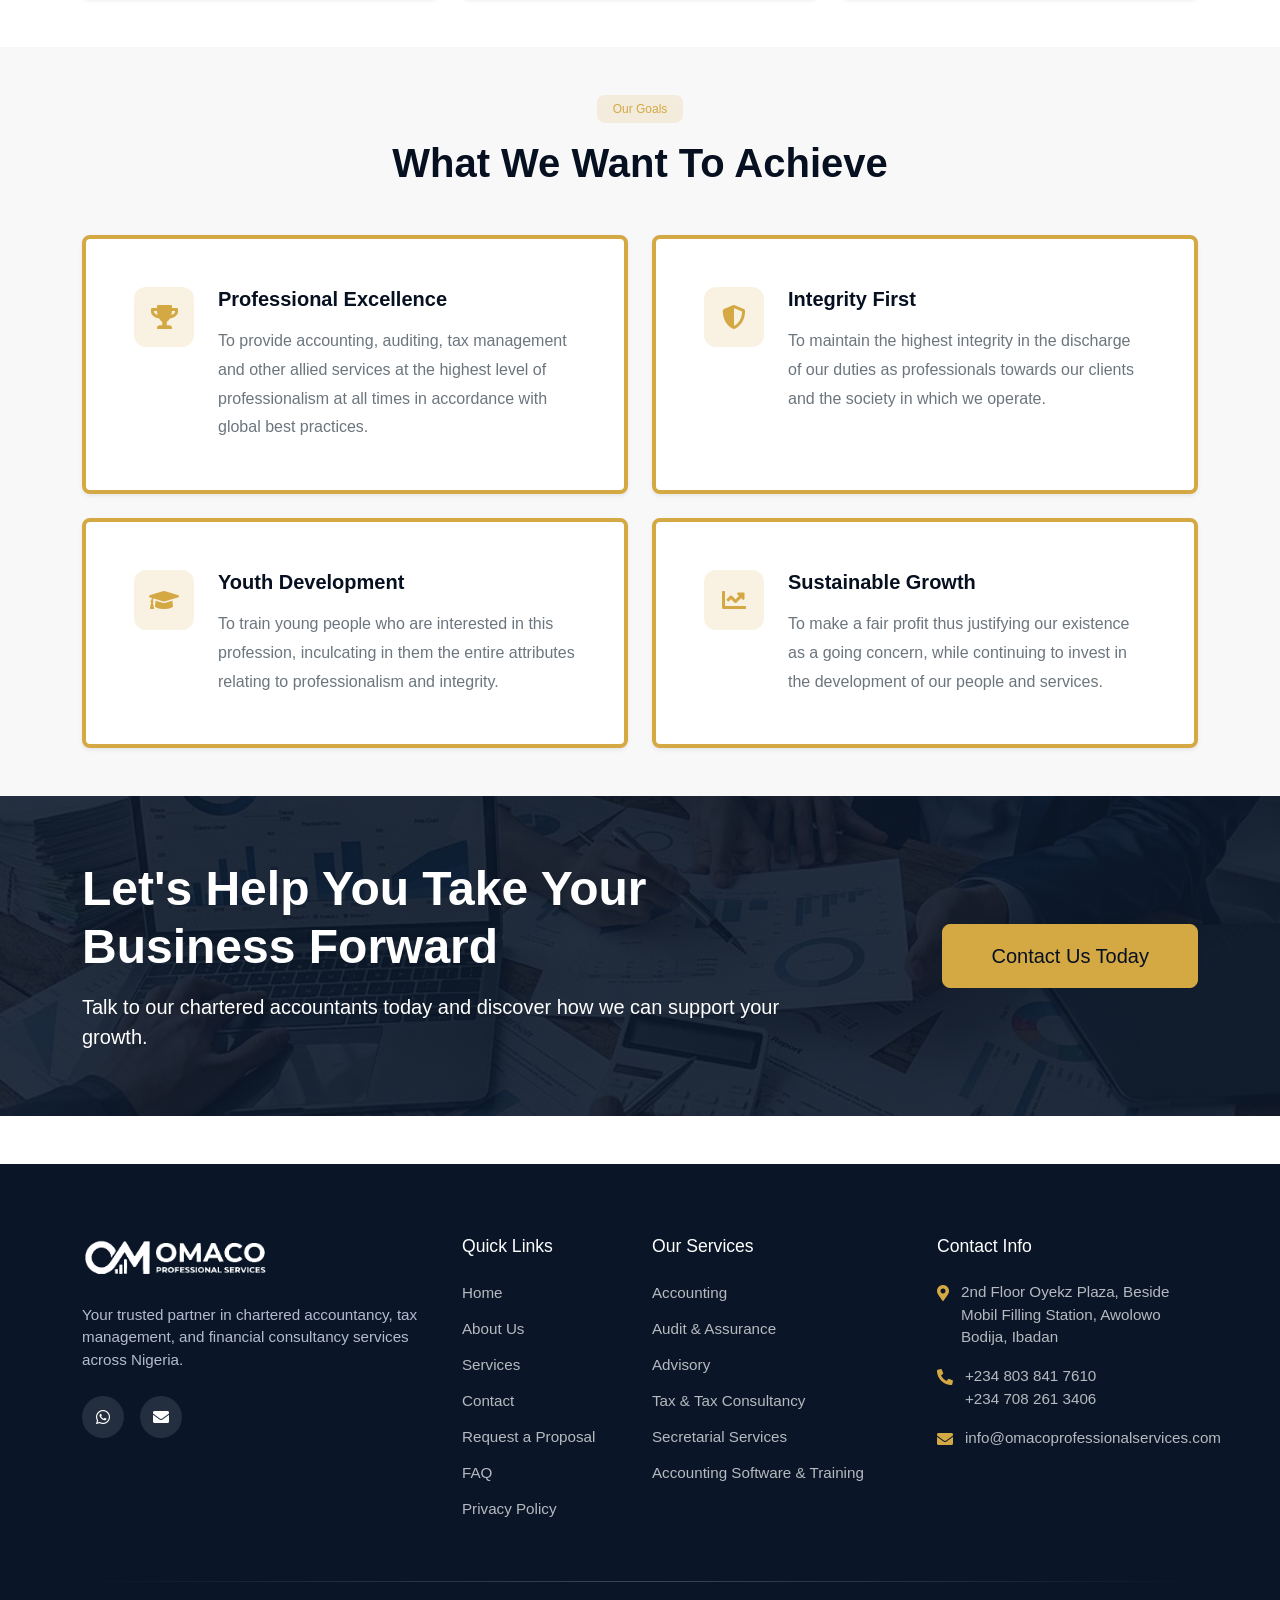
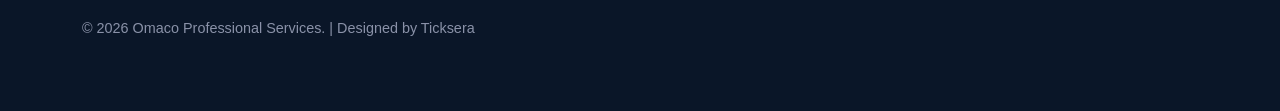
<file: about.html>
<!DOCTYPE html>
<html lang="en">

<head>
    <meta charset="utf-8">
    <title>About Us | Omaco Professional Services</title>
    <meta content="width=device-width, initial-scale=1.0" name="viewport">
    <link rel="canonical" href="https://omacoprofessionalservices.com/about.html">
    <meta property="og:type" content="website">
    <meta property="og:site_name" content="Omaco Professional Services">
    <meta property="og:title" content="About Us | Omaco Professional Services">
    <meta property="og:description" content="Omaco Professional Services provides accounting, audit, tax, secretarial, training and financial consultancy services to businesses.">
    <meta property="og:image" content="https://omacoprofessionalservices.com/img/Logo.png">
    <meta property="og:url" content="https://omacoprofessionalservices.com/about.html">
    <meta name="twitter:card" content="summary">
    <meta name="twitter:title" content="About Us | Omaco Professional Services">
    <meta name="twitter:description" content="Omaco Professional Services provides accounting, audit, tax, secretarial, training and financial consultancy services to businesses.">
    <meta name="twitter:image" content="https://omacoprofessionalservices.com/img/Logo.png">
    <link rel="icon" type="image/png" href="img/Favicon.png?v=2">
    <meta content="Omaco Professional Services - Chartered Accountants, Chartered Tax Practitioners, Training, Financial and Management Consultants" name="keywords">
    <meta content="Omaco Professional Services provides accounting, audit, tax, secretarial, training and financial consultancy services to businesses." name="description">



    <!-- Icon Font Stylesheet -->
    <link href="https://cdnjs.cloudflare.com/ajax/libs/font-awesome/5.10.0/css/all.min.css" rel="stylesheet">
    <link href="https://cdn.jsdelivr.net/npm/bootstrap-icons@1.4.1/font/bootstrap-icons.css" rel="stylesheet">

    <!-- Libraries Stylesheet -->
    <link href="lib/animate/animate.min.css" rel="stylesheet">

    <!-- Customized Bootstrap Stylesheet -->
    <link href="css/bootstrap.min.css" rel="stylesheet">

    <!-- Template Stylesheet -->
    <link href="css/style.css?v=20260918.3" rel="stylesheet">
    <script type="application/ld+json">
    {
      "@context": "https://schema.org",
      "@type": "Organization",
      "@id": "https://omacoprofessionalservices.com/#organization",
      "name": "Omaco Professional Services",
      "url": "https://omacoprofessionalservices.com/",
      "logo": "https://omacoprofessionalservices.com/img/Logo.png",
      "telephone": "+2348038417610",
      "email": "info@omacoprofessionalservices.com",
      "address": {
        "@type": "PostalAddress",
        "streetAddress": "2nd Floor Oyekz Plaza, Beside Mobil Filling Station, Awolowo Bodija",
        "addressLocality": "Ibadan",
        "addressRegion": "Oyo",
        "addressCountry": "NG"
      },
      "contactPoint": {
        "@type": "ContactPoint",
        "telephone": "+2348038417610",
        "contactType": "customer service",
        "areaServed": "NG",
        "availableLanguage": "en"
      },
      "sameAs": ["https://wa.me/2348038417610"]
    }
    </script>
    <script type="application/ld+json">
    {
      "@context": "https://schema.org",
      "@type": "BreadcrumbList",
      "itemListElement": [
    {"@type": "ListItem", "position": 1, "name": "Home", "item": "https://omacoprofessionalservices.com/"},
    {"@type": "ListItem", "position": 2, "name": "About Us", "item": "https://omacoprofessionalservices.com/about.html"}
      ]
    }
    </script>
</head>

<body>
    <!-- Spinner Start -->
    <div id="spinner" class="show bg-white position-fixed translate-middle w-100 vh-100 top-50 start-50 d-flex align-items-center justify-content-center">
        <div class="spinner-border text-primary" role="status" style="width: 3rem; height: 3rem;"></div>
    </div>
    <!-- Spinner End -->


    <!-- Navbar Start -->
    <div class="container-fluid fixed-top px-0 wow fadeIn" data-wow-delay="0.1s">
        <div class="top-bar row gx-0 align-items-center d-none d-lg-flex">
            <div class="col-lg-6 px-5 text-start">
                <small><i class="fa fa-map-marker-alt text-primary me-2"></i>2nd Floor Oyekz Plaza, Awolowo Bodija, Ibadan</small>
                <small class="ms-4"><i class="fa fa-clock text-primary me-2"></i>Mon - Fri: 8:00 am - 5:00 pm</small>
            </div>
            <div class="col-lg-6 px-5 text-end">
                <small><i class="fa fa-envelope text-primary me-2"></i>info@omacoprofessionalservices.com</small>
                <small class="ms-4"><i class="fa fa-phone-alt text-primary me-2"></i>+234 803 841 7610</small>
            </div>
        </div>

        <nav class="navbar navbar-expand-lg navbar-light py-lg-0 px-lg-5 wow fadeIn" data-wow-delay="0.1s">
            <a href="index.html" class="navbar-brand ms-4 ms-lg-0">
                <img src="img/Logo.png" alt="Omaco Professional Services" style="height: 56px; width: auto;">
            </a>
            <button type="button" class="navbar-toggler me-4" data-bs-toggle="collapse" data-bs-target="#navbarCollapse">
                <span class="navbar-toggler-icon"></span>
            </button>
            <div class="collapse navbar-collapse" id="navbarCollapse">
                <div class="navbar-nav p-4 p-lg-0">
                    <a href="index.html" class="nav-item nav-link">Home</a>
                    <a href="about.html" class="nav-item nav-link active">About</a>
                    <div class="nav-item dropdown services-dropdown">
                        <a href="service.html" class="nav-link dropdown-toggle">Services</a>
                        <div class="dropdown-menu bg-white rounded-0 border-0 m-0">
                            <a href="service-accounting.html" class="dropdown-item">Accounting</a>
                            <a href="service-audit.html" class="dropdown-item">Audit &amp; Assurance</a>
                            <a href="service-financial-advisory.html" class="dropdown-item">Advisory</a>
                            <a href="service-tax-and-tax-consultancy.html" class="dropdown-item">Tax &amp; Tax Consultancy</a>
                            <a href="service-secretarial-services.html" class="dropdown-item">Secretarial Services</a>
                            <a href="service-accounting-software-training.html" class="dropdown-item">Accounting Software Set Up &amp; Training</a>
                        </div>
                    </div>
                    <a href="contact.html" class="nav-item nav-link">Contact</a>
                    <a href="faq.html" class="nav-item nav-link">FAQ</a>
                </div>
                <div class="d-none d-lg-flex ms-2">
                    <a class="btn py-2 px-4 fw-semi-bold rounded ms-3" href="contact.html" style="background: var(--secondary); color: var(--dark); border-color: var(--secondary);">Request a Proposal</a>
                </div>
            </div>
        </nav>
    </div>
    <!-- Navbar End -->

    <!-- Page Header Start -->
    <div class="container-fluid page-header mb-5 wow fadeIn" data-wow-delay="0.1s">
        <div class="container">
            <h1 class="display-3 mb-4 animated slideInDown">About Us</h1>
            <nav aria-label="breadcrumb animated slideInDown">
                <ol class="breadcrumb mb-0">
                    <li class="breadcrumb-item"><a href="index.html">Home</a></li>
                    <li class="breadcrumb-item active" aria-current="page">About Us</li>
                </ol>
            </nav>
        </div>
    </div>
    <!-- Page Header End -->

    <!-- About Start -->
    <div class="container-xxl py-5" style="background: var(--light);">
        <div class="container">
            <div class="row g-5 align-items-center">
                <div class="col-lg-6 wow fadeInUp" data-wow-delay="0.1s">
                    <div class="position-relative rounded overflow-hidden">
                        <img loading="lazy" class="img-fluid w-100" src="img/Fin1.webp" alt="About Omaco" style="height: 500px; object-fit: cover;">
                    </div>
                </div>
                <div class="col-lg-6 wow fadeInUp" data-wow-delay="0.2s">
                    <div class="mb-3">
                        <span class="badge px-3 py-2 fw-semi-bold" style="background: rgba(212, 168, 67, 0.15); color: var(--secondary);">About Us</span>
                    </div>
                    <h2 class="display-6 fw-bold mb-4" style="color: var(--dark);">Chartered Accountants, Chartered Tax Practitioners & Financial Consultants</h1>
                    <p class="text-muted mb-4" style="line-height: 1.8; font-size: 1.05rem;">Omaco Professional Services is a firm of Chartered Accountants, Chartered Tax Practitioners, Training, Financial and Management Consultants. The firm was established to provide a wide range of business, financial, tax, consultancy, training and advisory services to small, medium and large scale business organizations.</p>
                    <p class="text-muted mb-4" style="line-height: 1.8; font-size: 1.05rem;">From key leadership to frontline staffs, our team combines extensive expertise in public sector and non-governmental accounting with advanced digital tools and analytical technology to drive accurate, streamlined financial management.</p>
                    
                    <div class="row g-4 mb-4">
                        <div class="col-sm-6">
                            <div class="d-flex align-items-center">
                                <div class="about-check-icon me-3">
                                    <i class="fa fa-check-circle"></i>
                                </div>
                                <span class="fw-semi-bold" style="color: var(--dark);">ICAN Registered</span>
                            </div>
                        </div>
                        <div class="col-sm-6">
                            <div class="d-flex align-items-center">
                                <div class="about-check-icon me-3">
                                    <i class="fa fa-check-circle"></i>
                                </div>
                                <span class="fw-semi-bold" style="color: var(--dark);">GAAP & IFRS Compliant</span>
                            </div>
                        </div>
                        <div class="col-sm-6">
                            <div class="d-flex align-items-center">
                                <div class="about-check-icon me-3">
                                    <i class="fa fa-check-circle"></i>
                                </div>
                                <span class="fw-semi-bold" style="color: var(--dark);">Client-Focused</span>
                            </div>
                        </div>
                        <div class="col-sm-6">
                            <div class="d-flex align-items-center">
                                <div class="about-check-icon me-3">
                                    <i class="fa fa-check-circle"></i>
                                </div>
                                <span class="fw-semi-bold" style="color: var(--dark);">CITN Registered</span>
                            </div>
                        </div>
                    </div>

                    <a href="contact.html" class="btn px-4 py-3 fw-semi-bold" style="background: var(--secondary); color: var(--dark);">
                        Get In Touch <i class="fa fa-arrow-right ms-2"></i>
                    </a>
                </div>
            </div>
        </div>
    </div>
    <!-- About End -->

    <!-- Features Start -->
    <div class="container-xxl py-5">
        <div class="container">
            <div class="row g-4">
                <div class="col-lg-4 col-md-6 wow fadeInUp" data-wow-delay="0.1s">
                    <div class="about-feature-card bg-white rounded shadow-sm p-5 h-100 text-center border-top" style="border-color: var(--secondary) !important; border-width: 3px !important;">
                        <div class="about-feature-icon mb-4">
                            <i class="fa fa-user-tie"></i>
                        </div>
                        <h5 class="mb-3 fw-bold" style="color: var(--dark);">Certified Professionals</h5>
                        <p class="text-muted mb-0">Qualified professionals registered with ICAN & CITN</p>
                    </div>
                </div>
                <div class="col-lg-4 col-md-6 wow fadeInUp" data-wow-delay="0.2s">
                    <div class="about-feature-card bg-white rounded shadow-sm p-5 h-100 text-center border-top" style="border-color: var(--secondary) !important; border-width: 3px !important;">
                        <div class="about-feature-icon mb-4">
                            <i class="fa fa-book"></i>
                        </div>
                        <h5 class="mb-3 fw-bold" style="color: var(--dark);">GAAP & IFRS Compliant</h5>
                        <p class="text-muted mb-0">We adhere strictly to internationally recognised standards</p>
                    </div>
                </div>
                <div class="col-lg-4 col-md-6 wow fadeInUp" data-wow-delay="0.3s">
                    <div class="about-feature-card bg-white rounded shadow-sm p-5 h-100 text-center border-top" style="border-color: var(--secondary) !important; border-width: 3px !important;">
                        <div class="about-feature-icon mb-4">
                            <i class="fa fa-headset"></i>
                        </div>
                        <h5 class="mb-3 fw-bold" style="color: var(--dark);">Client-Focused Service</h5>
                        <p class="text-muted mb-0">Serving businesses across Nigeria</p>
                    </div>
                </div>
            </div>
        </div>
    </div>
    <!-- Features End -->

    <!-- Goals Start -->
    <div class="container-xxl py-5" style="background: var(--light);">
        <div class="container">
            <div class="text-center mx-auto wow fadeInUp mb-5" data-wow-delay="0.1s" style="max-width: 600px;">
                <span class="badge px-3 py-2 fw-semi-bold mb-3" style="background: rgba(212, 168, 67, 0.15); color: var(--secondary);">Our Goals</span>
                <h2 class="display-6 fw-bold mb-4" style="color: var(--dark);">What We Want To Achieve</h1>
            </div>
            <div class="row g-4">
                <div class="col-lg-6 wow fadeInUp" data-wow-delay="0.1s">
                    <div class="goal-card bg-white rounded shadow-sm p-5 h-100 border-start" style="border-color: var(--secondary) !important; border-width: 4px !important;">
                        <div class="d-flex align-items-start">
                            <div class="goal-icon me-4">
                                <i class="fa fa-trophy"></i>
                            </div>
                            <div>
                                <h5 class="mb-3 fw-bold" style="color: var(--dark);">Professional Excellence</h5>
                                <p class="text-muted mb-0" style="line-height: 1.8;">To provide accounting, auditing, tax management and other allied services at the highest level of professionalism at all times in accordance with global best practices.</p>
                            </div>
                        </div>
                    </div>
                </div>
                <div class="col-lg-6 wow fadeInUp" data-wow-delay="0.2s">
                    <div class="goal-card bg-white rounded shadow-sm p-5 h-100 border-start" style="border-color: var(--secondary) !important; border-width: 4px !important;">
                        <div class="d-flex align-items-start">
                            <div class="goal-icon me-4">
                                <i class="fa fa-shield-alt"></i>
                            </div>
                            <div>
                                <h5 class="mb-3 fw-bold" style="color: var(--dark);">Integrity First</h5>
                                <p class="text-muted mb-0" style="line-height: 1.8;">To maintain the highest integrity in the discharge of our duties as professionals towards our clients and the society in which we operate.</p>
                            </div>
                        </div>
                    </div>
                </div>
                <div class="col-lg-6 wow fadeInUp" data-wow-delay="0.3s">
                    <div class="goal-card bg-white rounded shadow-sm p-5 h-100 border-start" style="border-color: var(--secondary) !important; border-width: 4px !important;">
                        <div class="d-flex align-items-start">
                            <div class="goal-icon me-4">
                                <i class="fa fa-graduation-cap"></i>
                            </div>
                            <div>
                                <h5 class="mb-3 fw-bold" style="color: var(--dark);">Youth Development</h5>
                                <p class="text-muted mb-0" style="line-height: 1.8;">To train young people who are interested in this profession, inculcating in them the entire attributes relating to professionalism and integrity.</p>
                            </div>
                        </div>
                    </div>
                </div>
                <div class="col-lg-6 wow fadeInUp" data-wow-delay="0.4s">
                    <div class="goal-card bg-white rounded shadow-sm p-5 h-100 border-start" style="border-color: var(--secondary) !important; border-width: 4px !important;">
                        <div class="d-flex align-items-start">
                            <div class="goal-icon me-4">
                                <i class="fa fa-chart-line"></i>
                            </div>
                            <div>
                                <h5 class="mb-3 fw-bold" style="color: var(--dark);">Sustainable Growth</h5>
                                <p class="text-muted mb-0" style="line-height: 1.8;">To make a fair profit thus justifying our existence as a going concern, while continuing to invest in the development of our people and services.</p>
                            </div>
                        </div>
                    </div>
                </div>
            </div>
        </div>
    </div>
    <!-- Goals End -->

    <!-- CTA Banner Start -->
    <div class="container-fluid cta-banner py-5 wow fadeIn" data-wow-delay="0.1s">
        <div class="container py-3">
            <div class="row align-items-center g-4">
                <div class="col-lg-8 text-center text-lg-start">
                    <h2 class="display-5 text-white mb-3">Let's Help You Take Your Business Forward</h1>
                    <p class="text-white mb-0 fs-5">Talk to our chartered accountants today and discover how we can support your growth.</p>
                </div>
                <div class="col-lg-4 text-center text-lg-end">
                    <a class="btn btn-light btn-lg py-3 px-5 fw-semi-bold" href="contact.html">Contact Us Today</a>
                </div>
            </div>
        </div>
    </div>
    <!-- CTA Banner End -->

    <!-- Footer Start -->
    <div class="container-fluid footer-main mt-5 py-5" style="background: var(--primary);">
        <div class="container py-4">
            <div class="row g-4 mb-5">
                <div class="col-lg-4 col-md-6">
                    <div class="footer-brand mb-4">
                        <img src="img/logo-white.png" alt="Omaco Professional Services" style="height: 44px; width: auto;">
                    </div>
                    <p class="text-light mb-4" style="opacity: .8; font-size: .95rem;">Your trusted partner in chartered accountancy, tax management, and financial consultancy services across Nigeria.</p>
                    <div class="d-flex gap-3">
                        <a class="social-icon" href="https://wa.me/2348038417610" title="WhatsApp"><i class="fab fa-whatsapp"></i></a>
                        <a class="social-icon" href="mailto:info@omacoprofessionalservices.com" title="Email"><i class="fa fa-envelope"></i></a>
                    </div>
                </div>
                <div class="col-lg-2 col-md-6">
                    <h5 class="text-white mb-4" style="font-size: 1.1rem;">Quick Links</h5>
                    <ul class="footer-links">
                        <li><a href="index.html">Home</a></li>
                        <li><a href="about.html">About Us</a></li>
                        <li><a href="service.html">Services</a></li>
                        <li><a href="contact.html">Contact</a></li>
                        <li><a href="contact.html">Request a Proposal</a></li>
                        <li><a href="faq.html">FAQ</a></li>
                        <li><a href="privacy-policy.html">Privacy Policy</a></li>
                    </ul>
                </div>
                <div class="col-lg-3 col-md-6">
                    <h5 class="text-white mb-4" style="font-size: 1.1rem;">Our Services</h5>
                    <ul class="footer-links">
                        <li><a href="service-accounting.html">Accounting</a></li>
                        <li><a href="service-audit.html">Audit &amp; Assurance</a></li>
                        <li><a href="service-financial-advisory.html">Advisory</a></li>
                        <li><a href="service-tax-and-tax-consultancy.html">Tax & Tax Consultancy</a></li>
                        <li><a href="service-secretarial-services.html">Secretarial Services</a></li>
                        <li><a href="service-accounting-software-training.html">Accounting Software & Training</a></li>
                    </ul>
                </div>
                <div class="col-lg-3 col-md-6">
                    <h5 class="text-white mb-4" style="font-size: 1.1rem;">Contact Info</h5>
                    <ul class="footer-contact">
                        <li>
                            <i class="fa fa-map-marker-alt"></i>
                            <span>2nd Floor Oyekz Plaza, Beside Mobil Filling Station, Awolowo Bodija, Ibadan</span>
                        </li>
                        <li>
                            <i class="fa fa-phone-alt"></i>
                            <span>+234 803 841 7610<br>+234 708 261 3406</span>
                        </li>
                        <li>
                            <i class="fa fa-envelope"></i>
                            <span>info@omacoprofessionalservices.com</span>
                        </li>
                    </ul>
                </div>
            </div>
            <div class="footer-divider"></div>
            <div class="row align-items-center pt-3">
                <div class="col-md-6 text-center text-md-start">
                    <p class="text-light mb-0" style="opacity: .6; font-size: .9rem;">&copy; 2026 Omaco Professional Services.  |  Designed by Ticksera</p>
                </div>
                <div class="col-md-6 text-center text-md-end">
                </div>
            </div>
        </div>
    </div>
    <!-- Footer End -->


    <!-- Back to Top -->
    <a href="#" class="btn btn-lg btn-primary btn-lg-square rounded-circle back-to-top"><i class="bi bi-arrow-up"></i></a>

    <!-- WhatsApp Float -->
    <a href="https://wa.me/2348038417610" target="_blank" class="whatsapp-float" title="Chat with us on WhatsApp">
        <span class="whatsapp-float-text">Need Help? <strong>Chat with us</strong></span>
        <span class="whatsapp-float-icon"><i class="fab fa-whatsapp"></i></span>
    </a>


    <!-- JavaScript Libraries -->
    <script src="https://code.jquery.com/jquery-3.4.1.min.js"></script>
    <script src="https://cdn.jsdelivr.net/npm/bootstrap@5.0.0/dist/js/bootstrap.bundle.min.js"></script>
    <script src="lib/wow/wow.min.js"></script>
    <script src="lib/easing/easing.min.js"></script>

    <!-- Template Javascript -->
    <script src="js/main.js?v=20260919.1"></script>
</body>

</html>
</file>
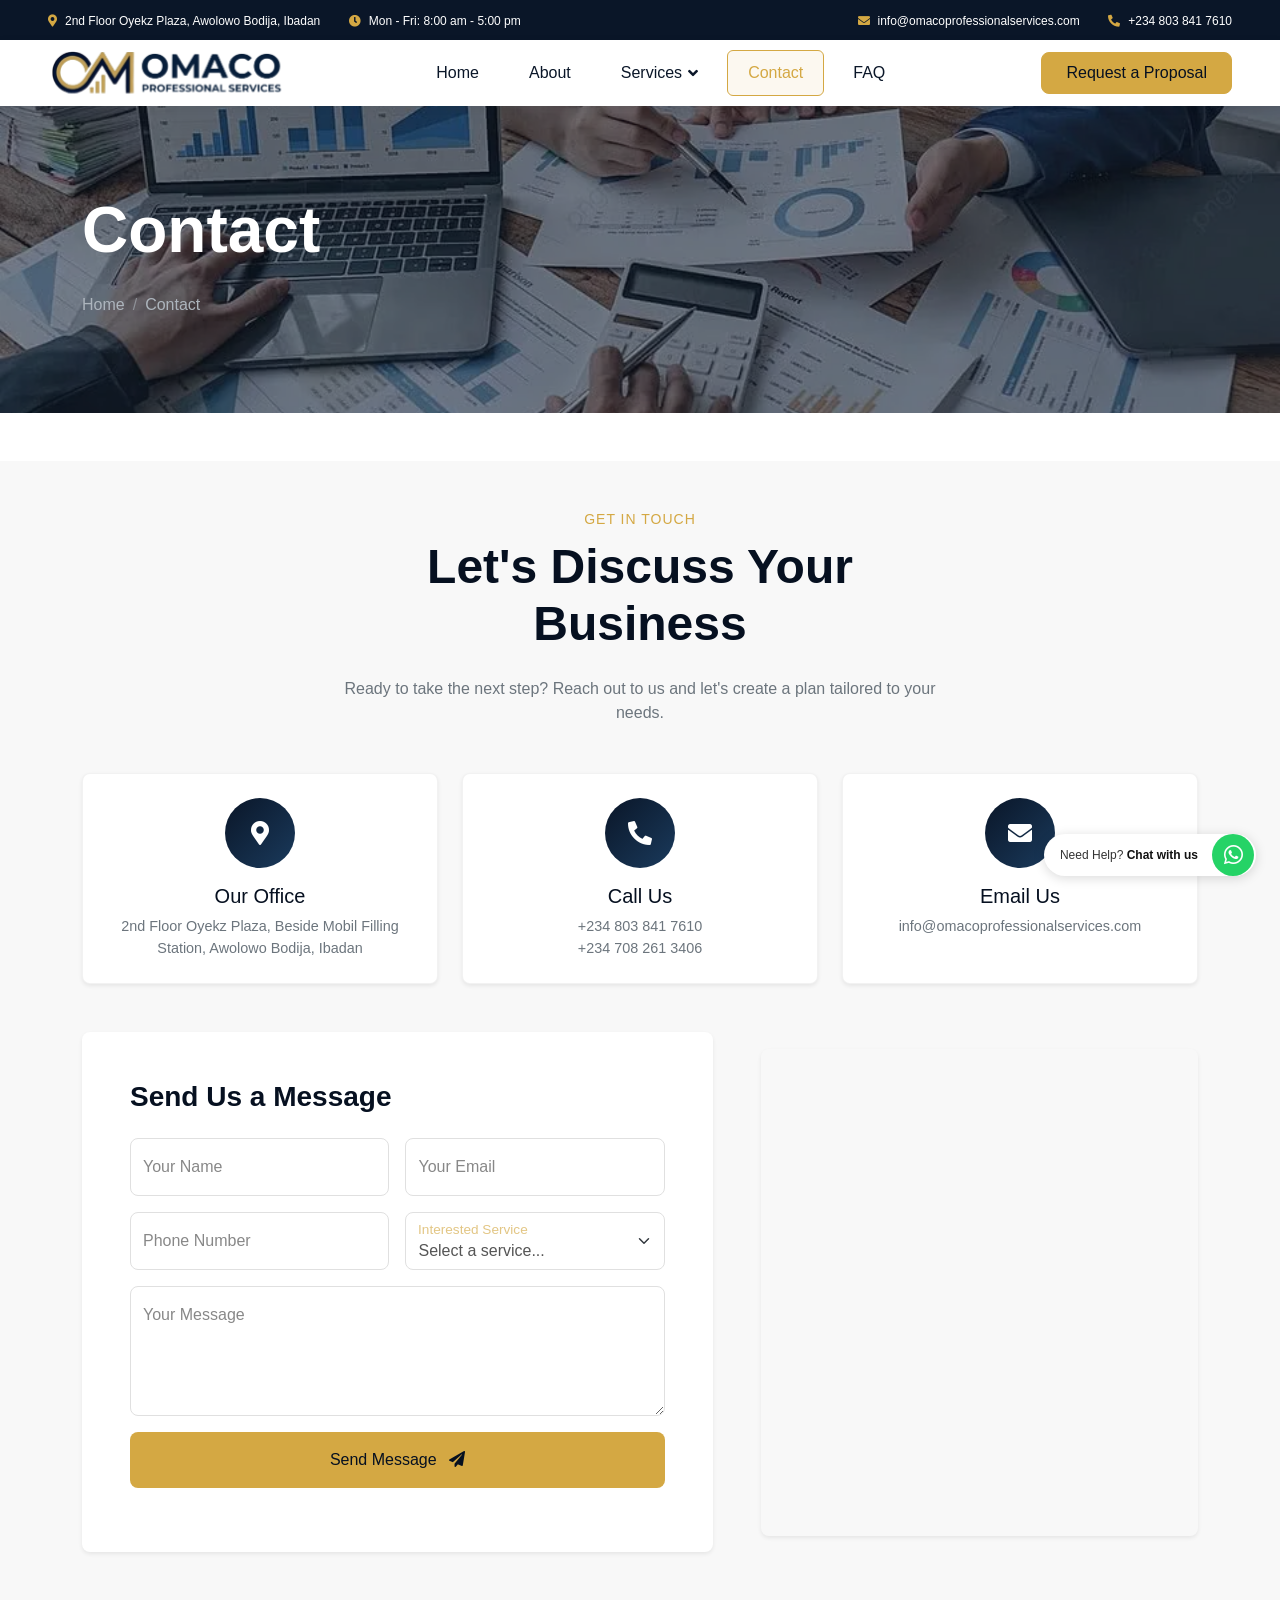
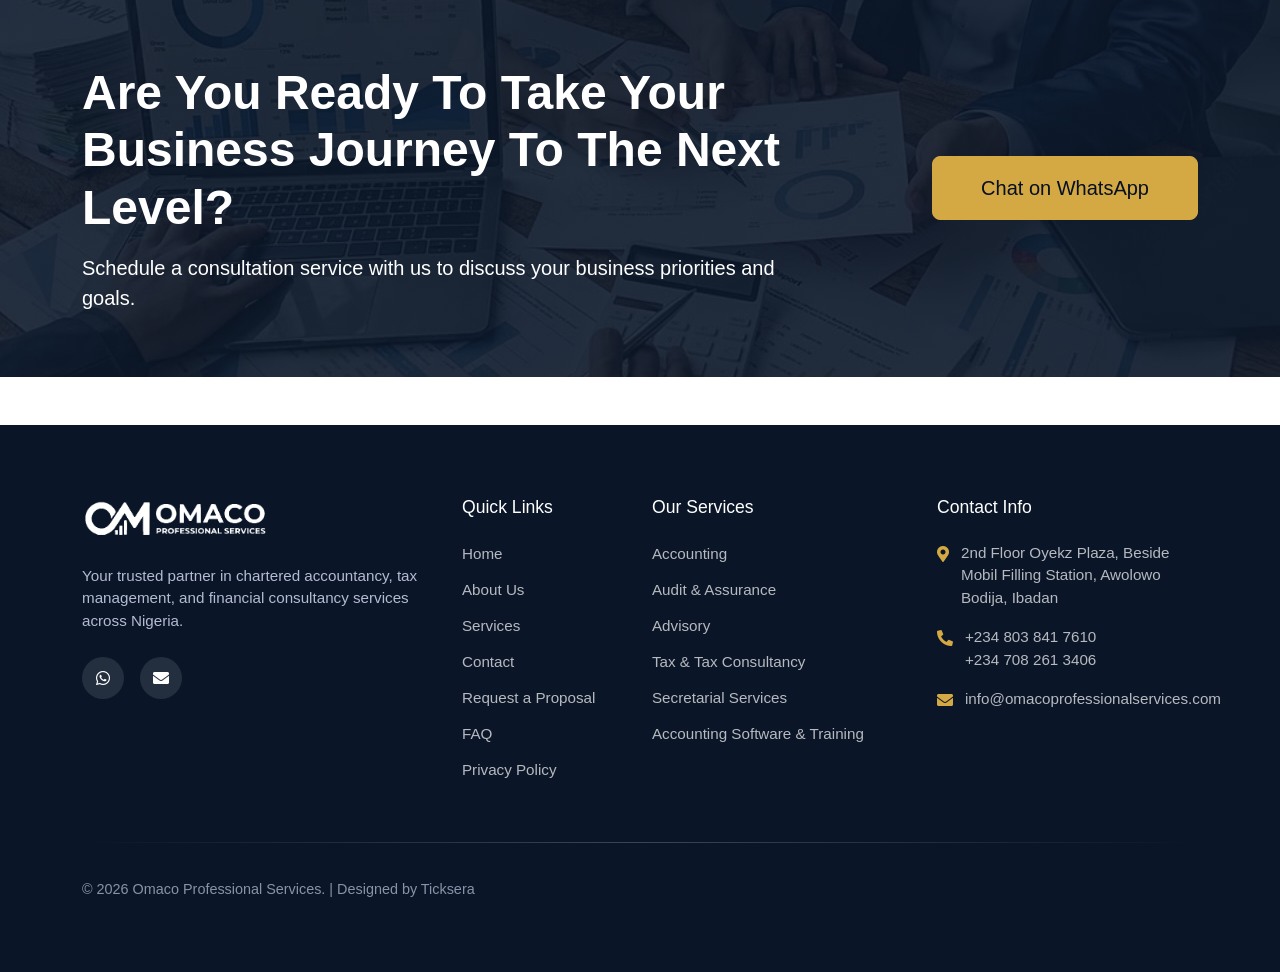
<file: contact.html>
<!DOCTYPE html>
<html lang="en">

<head>
    <meta charset="utf-8">
    <title>Contact | Omaco Professional Services</title>
    <meta content="width=device-width, initial-scale=1.0" name="viewport">
    <link rel="canonical" href="https://omacoprofessionalservices.com/contact.html">
    <meta property="og:type" content="website">
    <meta property="og:site_name" content="Omaco Professional Services">
    <meta property="og:title" content="Contact | Omaco Professional Services">
    <meta property="og:description" content="Omaco Professional Services provides accounting, audit, tax, secretarial, training and financial consultancy services to businesses.">
    <meta property="og:image" content="https://omacoprofessionalservices.com/img/Logo.png">
    <meta property="og:url" content="https://omacoprofessionalservices.com/contact.html">
    <meta name="twitter:card" content="summary">
    <meta name="twitter:title" content="Contact | Omaco Professional Services">
    <meta name="twitter:description" content="Omaco Professional Services provides accounting, audit, tax, secretarial, training and financial consultancy services to businesses.">
    <meta name="twitter:image" content="https://omacoprofessionalservices.com/img/Logo.png">
    <link rel="icon" type="image/png" href="img/Favicon.png?v=2">
    <meta content="Omaco Professional Services - Chartered Accountants, Chartered Tax Practitioners, Training, Financial and Management Consultants" name="keywords">
    <meta content="Omaco Professional Services provides accounting, audit, tax, secretarial, training and financial consultancy services to businesses." name="description">



    <!-- Google Web Fonts -->

    <!-- Icon Font Stylesheet -->
    <link href="https://cdnjs.cloudflare.com/ajax/libs/font-awesome/5.10.0/css/all.min.css" rel="stylesheet">
    <link href="https://cdn.jsdelivr.net/npm/bootstrap-icons@1.4.1/font/bootstrap-icons.css" rel="stylesheet">

    <!-- Libraries Stylesheet -->
    <link href="lib/animate/animate.min.css" rel="stylesheet">

    <!-- Customized Bootstrap Stylesheet -->
    <link href="css/bootstrap.min.css" rel="stylesheet">

    <!-- Template Stylesheet -->
    <link href="css/style.css?v=20260918.3" rel="stylesheet">
    <script type="application/ld+json">
    {
      "@context": "https://schema.org",
      "@type": "Organization",
      "@id": "https://omacoprofessionalservices.com/#organization",
      "name": "Omaco Professional Services",
      "url": "https://omacoprofessionalservices.com/",
      "logo": "https://omacoprofessionalservices.com/img/Logo.png",
      "telephone": "+2348038417610",
      "email": "info@omacoprofessionalservices.com",
      "address": {
        "@type": "PostalAddress",
        "streetAddress": "2nd Floor Oyekz Plaza, Beside Mobil Filling Station, Awolowo Bodija",
        "addressLocality": "Ibadan",
        "addressRegion": "Oyo",
        "addressCountry": "NG"
      },
      "contactPoint": {
        "@type": "ContactPoint",
        "telephone": "+2348038417610",
        "contactType": "customer service",
        "areaServed": "NG",
        "availableLanguage": "en"
      },
      "sameAs": ["https://wa.me/2348038417610"]
    }
    </script>
    <script type="application/ld+json">
    {
      "@context": "https://schema.org",
      "@type": "BreadcrumbList",
      "itemListElement": [
    {"@type": "ListItem", "position": 1, "name": "Home", "item": "https://omacoprofessionalservices.com/"},
    {"@type": "ListItem", "position": 2, "name": "Contact", "item": "https://omacoprofessionalservices.com/contact.html"}
      ]
    }
    </script>
</head>

<body>
    <!-- Spinner Start -->
    <div id="spinner" class="show bg-white position-fixed translate-middle w-100 vh-100 top-50 start-50 d-flex align-items-center justify-content-center">
        <div class="spinner-border text-primary" role="status" style="width: 3rem; height: 3rem;"></div>
    </div>
    <!-- Spinner End -->


    <!-- Navbar Start -->
    <div class="container-fluid fixed-top px-0 wow fadeIn" data-wow-delay="0.1s">
        <div class="top-bar row gx-0 align-items-center d-none d-lg-flex">
            <div class="col-lg-6 px-5 text-start">
                <small><i class="fa fa-map-marker-alt text-primary me-2"></i>2nd Floor Oyekz Plaza, Awolowo Bodija, Ibadan</small>
                <small class="ms-4"><i class="fa fa-clock text-primary me-2"></i>Mon - Fri: 8:00 am - 5:00 pm</small>
            </div>
            <div class="col-lg-6 px-5 text-end">
                <small><i class="fa fa-envelope text-primary me-2"></i>info@omacoprofessionalservices.com</small>
                <small class="ms-4"><i class="fa fa-phone-alt text-primary me-2"></i>+234 803 841 7610</small>
            </div>
        </div>

        <nav class="navbar navbar-expand-lg navbar-light py-lg-0 px-lg-5 wow fadeIn" data-wow-delay="0.1s">
            <a href="index.html" class="navbar-brand ms-4 ms-lg-0">
                <img src="img/Logo.png" alt="Omaco Professional Services" style="height: 56px; width: auto;">
            </a>
            <button type="button" class="navbar-toggler me-4" data-bs-toggle="collapse" data-bs-target="#navbarCollapse">
                <span class="navbar-toggler-icon"></span>
            </button>
            <div class="collapse navbar-collapse" id="navbarCollapse">
                <div class="navbar-nav p-4 p-lg-0">
                    <a href="index.html" class="nav-item nav-link">Home</a>
                    <a href="about.html" class="nav-item nav-link">About</a>
                    <div class="nav-item dropdown services-dropdown">
                        <a href="service.html" class="nav-link dropdown-toggle">Services</a>
                        <div class="dropdown-menu bg-white rounded-0 border-0 m-0">
                            <a href="service-accounting.html" class="dropdown-item">Accounting</a>
                            <a href="service-audit.html" class="dropdown-item">Audit &amp; Assurance</a>
                            <a href="service-financial-advisory.html" class="dropdown-item">Advisory</a>
                            <a href="service-tax-and-tax-consultancy.html" class="dropdown-item">Tax &amp; Tax Consultancy</a>
                            <a href="service-secretarial-services.html" class="dropdown-item">Secretarial Services</a>
                            <a href="service-accounting-software-training.html" class="dropdown-item">Accounting Software Set Up &amp; Training</a>
                        </div>
                    </div>
                    <a href="contact.html" class="nav-item nav-link active">Contact</a>
                    <a href="faq.html" class="nav-item nav-link">FAQ</a>
                </div>
                <div class="d-none d-lg-flex ms-2">
                    <a class="btn py-2 px-4 fw-semi-bold rounded ms-3" href="contact.html" style="background: var(--secondary); color: var(--dark); border-color: var(--secondary);">Request a Proposal</a>
                </div>
            </div>
        </nav>
    </div>
    <!-- Navbar End -->
    <!-- Page Header Start -->
    <div class="container-fluid page-header mb-5 wow fadeIn" data-wow-delay="0.1s">
        <div class="container">
            <h1 class="display-3 mb-4 animated slideInDown">Contact</h1>
            <nav aria-label="breadcrumb animated slideInDown">
                <ol class="breadcrumb mb-0">
                    <li class="breadcrumb-item"><a href="index.html">Home</a></li>
                    <li class="breadcrumb-item active" aria-current="page">Contact</li>
                </ol>
            </nav>
        </div>
    </div>
    <!-- Page Header End -->

    <!-- Info Start -->
    <div class="container-xxl py-5" style="background: var(--light);">
        <div class="container">
            <div class="text-center mx-auto wow fadeInUp mb-5" data-wow-delay="0.1s" style="max-width: 600px;">
                <p class="mb-2 fw-semi-bold" style="color: var(--secondary); font-size: .875rem; letter-spacing: 1px; text-transform: uppercase;">Get In Touch</p>
                <h2 class="display-5 mb-4" style="color: var(--dark);">Let's Discuss Your Business</h1>
                <p class="text-muted">Ready to take the next step? Reach out to us and let's create a plan tailored to your needs.</p>
            </div>

            <div class="row g-4 mb-5">
                <div class="col-lg-4 col-md-6 wow fadeInUp" data-wow-delay="0.1s">
                    <div class="contact-info-card bg-white rounded shadow-sm p-4 text-center h-100">
                        <div class="contact-icon mx-auto mb-3">
                            <i class="fa fa-map-marker-alt"></i>
                        </div>
                        <h5 class="mb-2">Our Office</h5>
                        <p class="text-muted mb-0" style="font-size: .9rem;">2nd Floor Oyekz Plaza, Beside Mobil Filling Station, Awolowo Bodija, Ibadan</p>
                    </div>
                </div>
                <div class="col-lg-4 col-md-6 wow fadeInUp" data-wow-delay="0.2s">
                    <div class="contact-info-card bg-white rounded shadow-sm p-4 text-center h-100">
                        <div class="contact-icon mx-auto mb-3">
                            <i class="fa fa-phone-alt"></i>
                        </div>
                        <h5 class="mb-2">Call Us</h5>
                        <p class="text-muted mb-0" style="font-size: .9rem;">+234 803 841 7610<br>+234 708 261 3406</p>
                    </div>
                </div>
                <div class="col-lg-4 col-md-6 wow fadeInUp" data-wow-delay="0.3s">
                    <div class="contact-info-card bg-white rounded shadow-sm p-4 text-center h-100">
                        <div class="contact-icon mx-auto mb-3">
                            <i class="fa fa-envelope"></i>
                        </div>
                        <h5 class="mb-2">Email Us</h5>
                        <p class="text-muted mb-0" style="font-size: .9rem;">info@omacoprofessionalservices.com</p>
                    </div>
                </div>
            </div>

            <div class="row g-5 align-items-center">
                <div class="col-lg-7 wow fadeInUp" data-wow-delay="0.2s">
                    <div class="bg-white rounded shadow-sm p-5">
                        <h3 class="mb-4" style="color: var(--dark);">Send Us a Message</h3>
                                                <form id="contact-form">
                            <input type="hidden" name="_subject" value="New enquiry from Omaco website">
                            <input type="hidden" name="_template" value="table">
                            <input type="hidden" name="_captcha" value="false">
                            <input type="text" name="_honey" tabindex="-1" autocomplete="off" style="display:none">
                            <div class="row g-3">
                                <div class="col-md-6">
                                    <div class="form-floating">
                                        <input type="text" class="form-control" id="name" name="name" placeholder="Your Name" required>
                                        <label for="name">Your Name</label>
                                    </div>
                                </div>
                                <div class="col-md-6">
                                    <div class="form-floating">
                                        <input type="email" class="form-control" id="email" name="email" placeholder="Your Email" required>
                                        <label for="email">Your Email</label>
                                    </div>
                                </div>
                                <div class="col-md-6">
                                    <div class="form-floating">
                                        <input type="tel" class="form-control" id="phone" name="phone" placeholder="Phone Number" required>
                                        <label for="phone">Phone Number</label>
                                    </div>
                                </div>
                                <div class="col-md-6">
                                    <div class="form-floating">
                                        <select class="form-select" id="service" name="service" required>
                                            <option value="" disabled selected>Select a service...</option>
                                            <option>Audit &amp; Assurance</option>
                                            <option>Accounting</option>
                                            <option>Secretarial Services</option>
                                            <option>Advisory</option>
                                            <option>Tax &amp; Tax Consultancy</option>
                                            <option>Accounting Software Set Up &amp; Training</option>
                                        </select>
                                        <label for="service">Interested Service</label>
                                    </div>
                                </div>
                                <div class="col-12">
                                    <div class="form-floating">
                                        <textarea class="form-control" placeholder="Leave a message here" id="message" name="message" style="height: 130px" required></textarea>
                                        <label for="message">Your Message</label>
                                    </div>
                                </div>
                                <div class="col-12">
                                    <button class="btn w-100 py-3 fw-semi-bold" type="submit" style="background: var(--secondary); color: var(--dark); border: none;">Send Message <i class="fa fa-paper-plane ms-2"></i></button>
                                </div>
                                <div class="col-12">
                                    <div id="form-feedback" class="alert d-none" role="alert" style="font-size: .95rem;"></div>
                                </div>
                            </div>
                        </form>
                    </div>
                </div>
                <div class="col-lg-5 wow fadeInUp" data-wow-delay="0.3s">
                    <div class="rounded overflow-hidden shadow-sm h-100" style="min-height: 480px;">
                        <iframe class="w-100 h-100" style="min-height: 480px; border: 0;"
                            src="https://www.google.com/maps/embed?pb=!1m18!1m12!1m3!1d3966.5!2d3.9111999!3d7.4163392!2m3!1f0!2f0!3f0!3m2!1i1024!2i768!4f13.1!3m3!1m2!1s0x103993371fe3e653%3A0x84bf646449025625!2sMobil%20Petrol%20Station%20Awolowo%20Bodija!5e0!3m2!1sen!2sng!4v1234567890"
                            allowfullscreen="" aria-hidden="false" tabindex="0"></iframe>
                    </div>
                </div>
            </div>
        </div>
    </div>
    <!-- Contact End -->

    <!-- CTA Banner Start -->
    <div class="container-fluid cta-banner py-5 wow fadeIn" data-wow-delay="0.1s">
        <div class="container py-3">
            <div class="row align-items-center g-4">
                <div class="col-lg-8 text-center text-lg-start">
                    <h2 class="display-5 text-white mb-3">Are You Ready To Take Your Business Journey To The Next Level?</h1>
                    <p class="text-white mb-0 fs-5">Schedule a consultation service with us to discuss your business priorities and goals.</p>
                </div>
                <div class="col-lg-4 text-center text-lg-end">
                    <a class="btn btn-light btn-lg py-3 px-5 fw-semi-bold" href="https://wa.me/2348038417610">Chat on WhatsApp</a>
                </div>
            </div>
        </div>
    </div>
    <!-- CTA Banner End -->


    


    


    


    <!-- Footer Start -->
    <div class="container-fluid footer-main mt-5 py-5" style="background: var(--primary);">
        <div class="container py-4">
            <div class="row g-4 mb-5">
                <div class="col-lg-4 col-md-6">
                    <div class="footer-brand mb-4">
                        <img src="img/logo-white.png" alt="Omaco Professional Services" style="height: 44px; width: auto;">
                    </div>
                    <p class="text-light mb-4" style="opacity: .8; font-size: .95rem;">Your trusted partner in chartered accountancy, tax management, and financial consultancy services across Nigeria.</p>
                    <div class="d-flex gap-3">
                        <a class="social-icon" href="https://wa.me/2348038417610" title="WhatsApp"><i class="fab fa-whatsapp"></i></a>
                        <a class="social-icon" href="mailto:info@omacoprofessionalservices.com" title="Email"><i class="fa fa-envelope"></i></a>
                    </div>
                </div>
                <div class="col-lg-2 col-md-6">
                    <h5 class="text-white mb-4" style="font-size: 1.1rem;">Quick Links</h5>
                    <ul class="footer-links">
                        <li><a href="index.html">Home</a></li>
                        <li><a href="about.html">About Us</a></li>
                        <li><a href="service.html">Services</a></li>
                        <li><a href="contact.html">Contact</a></li>
                        <li><a href="contact.html">Request a Proposal</a></li>
                        <li><a href="faq.html">FAQ</a></li>
                        <li><a href="privacy-policy.html">Privacy Policy</a></li>
                    </ul>
                </div>
                <div class="col-lg-3 col-md-6">
                    <h5 class="text-white mb-4" style="font-size: 1.1rem;">Our Services</h5>
                    <ul class="footer-links">
                        <li><a href="service-accounting.html">Accounting</a></li>
                        <li><a href="service-audit.html">Audit &amp; Assurance</a></li>
                        <li><a href="service-financial-advisory.html">Advisory</a></li>
                        <li><a href="service-tax-and-tax-consultancy.html">Tax & Tax Consultancy</a></li>
                        <li><a href="service-secretarial-services.html">Secretarial Services</a></li>
                        <li><a href="service-accounting-software-training.html">Accounting Software & Training</a></li>
                    </ul>
                </div>
                <div class="col-lg-3 col-md-6">
                    <h5 class="text-white mb-4" style="font-size: 1.1rem;">Contact Info</h5>
                    <ul class="footer-contact">
                        <li>
                            <i class="fa fa-map-marker-alt"></i>
                            <span>2nd Floor Oyekz Plaza, Beside Mobil Filling Station, Awolowo Bodija, Ibadan</span>
                        </li>
                        <li>
                            <i class="fa fa-phone-alt"></i>
                            <span>+234 803 841 7610<br>+234 708 261 3406</span>
                        </li>
                        <li>
                            <i class="fa fa-envelope"></i>
                            <span>info@omacoprofessionalservices.com</span>
                        </li>
                    </ul>
                </div>
            </div>
            <div class="footer-divider"></div>
            <div class="row align-items-center pt-3">
                <div class="col-md-6 text-center text-md-start">
                    <p class="text-light mb-0" style="opacity: .6; font-size: .9rem;">&copy; 2026 Omaco Professional Services.  |  Designed by Ticksera</p>
                </div>
                <div class="col-md-6 text-center text-md-end">
                </div>
            </div>
        </div>
    </div>
    <!-- Footer End -->


    <!-- Back to Top -->
    <a href="#" class="btn btn-lg btn-primary btn-lg-square rounded-circle back-to-top"><i class="bi bi-arrow-up"></i></a>

    <!-- WhatsApp Float -->
    <a href="https://wa.me/2348038417610" target="_blank" class="whatsapp-float" title="Chat with us on WhatsApp">
        <span class="whatsapp-float-text">Need Help? <strong>Chat with us</strong></span>
        <span class="whatsapp-float-icon"><i class="fab fa-whatsapp"></i></span>
    </a>


    <!-- JavaScript Libraries -->
    <script src="https://code.jquery.com/jquery-3.4.1.min.js"></script>
    <script src="https://cdn.jsdelivr.net/npm/bootstrap@5.0.0/dist/js/bootstrap.bundle.min.js"></script>
    <script src="lib/wow/wow.min.js"></script>
    <script src="lib/easing/easing.min.js"></script>

    <!-- Template Javascript -->
    <script src="js/main.js?v=20260919.1"></script>
</body>

</html>
</file>
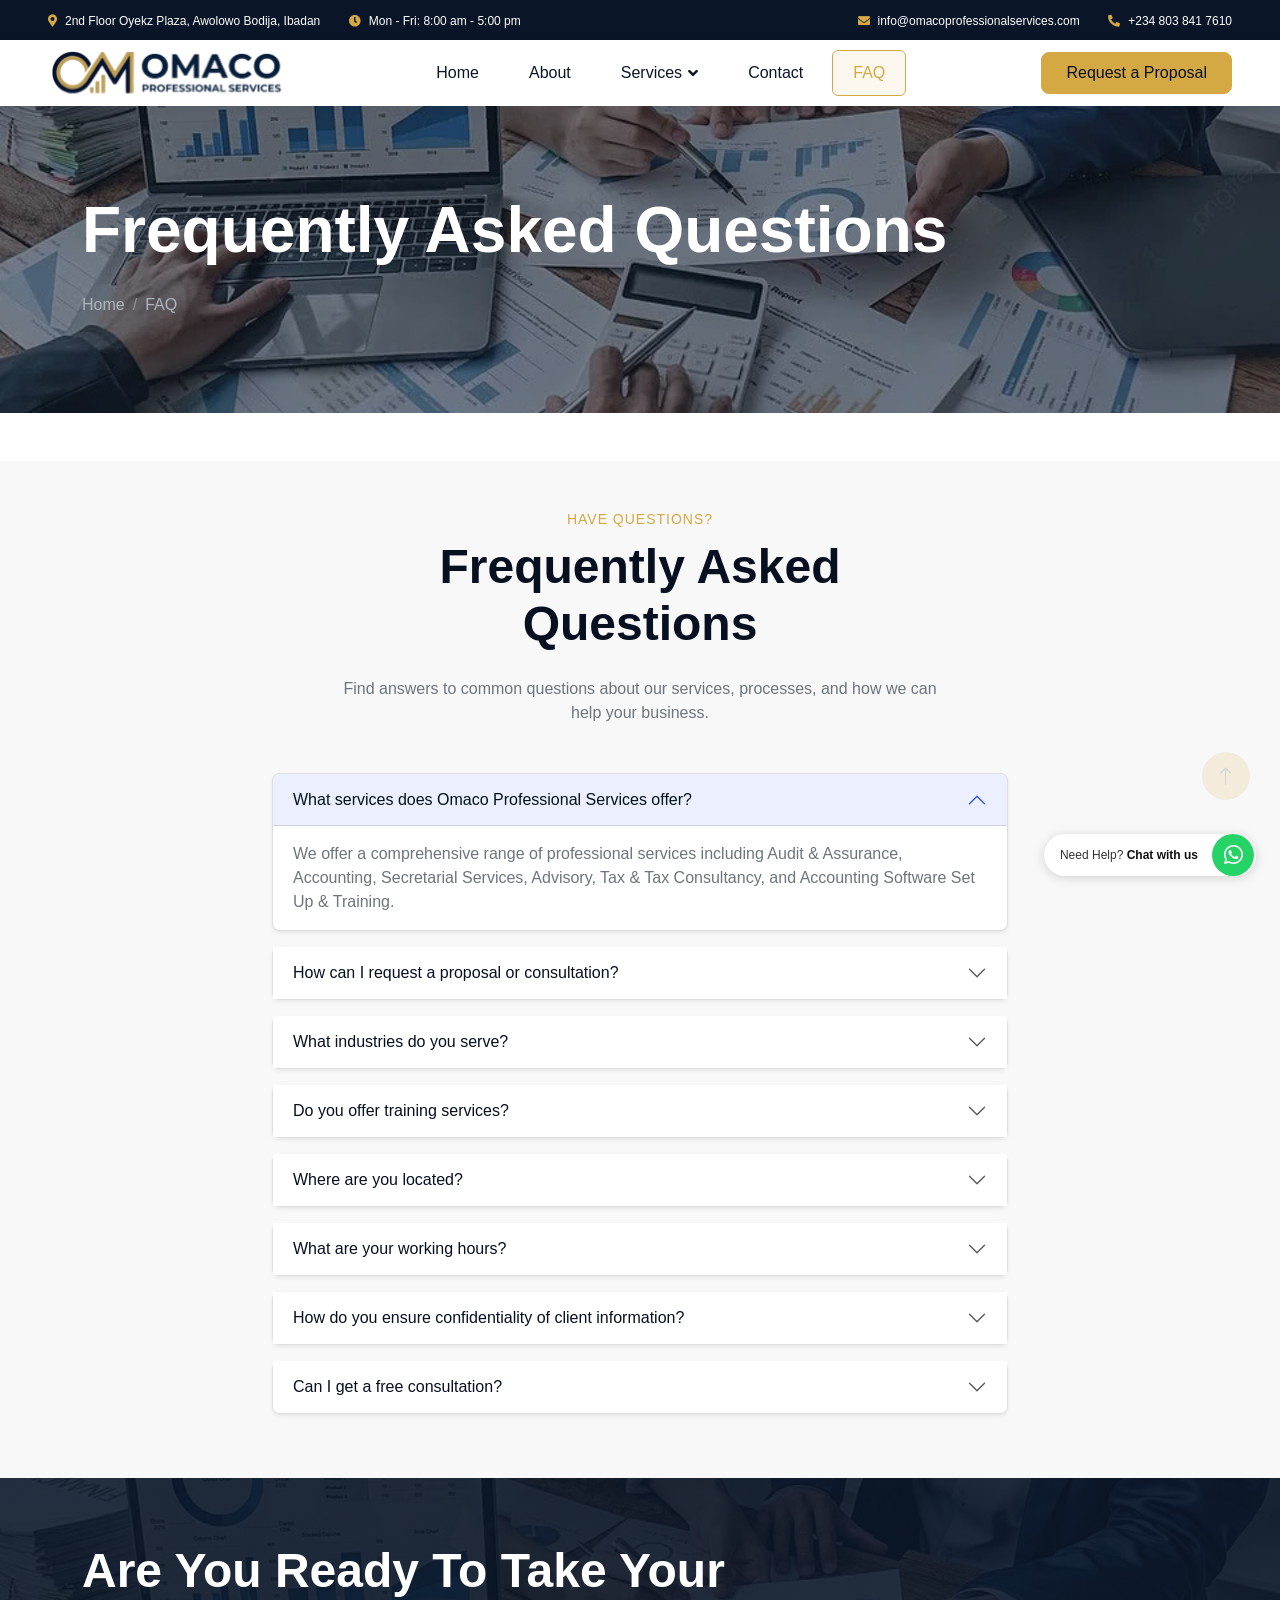
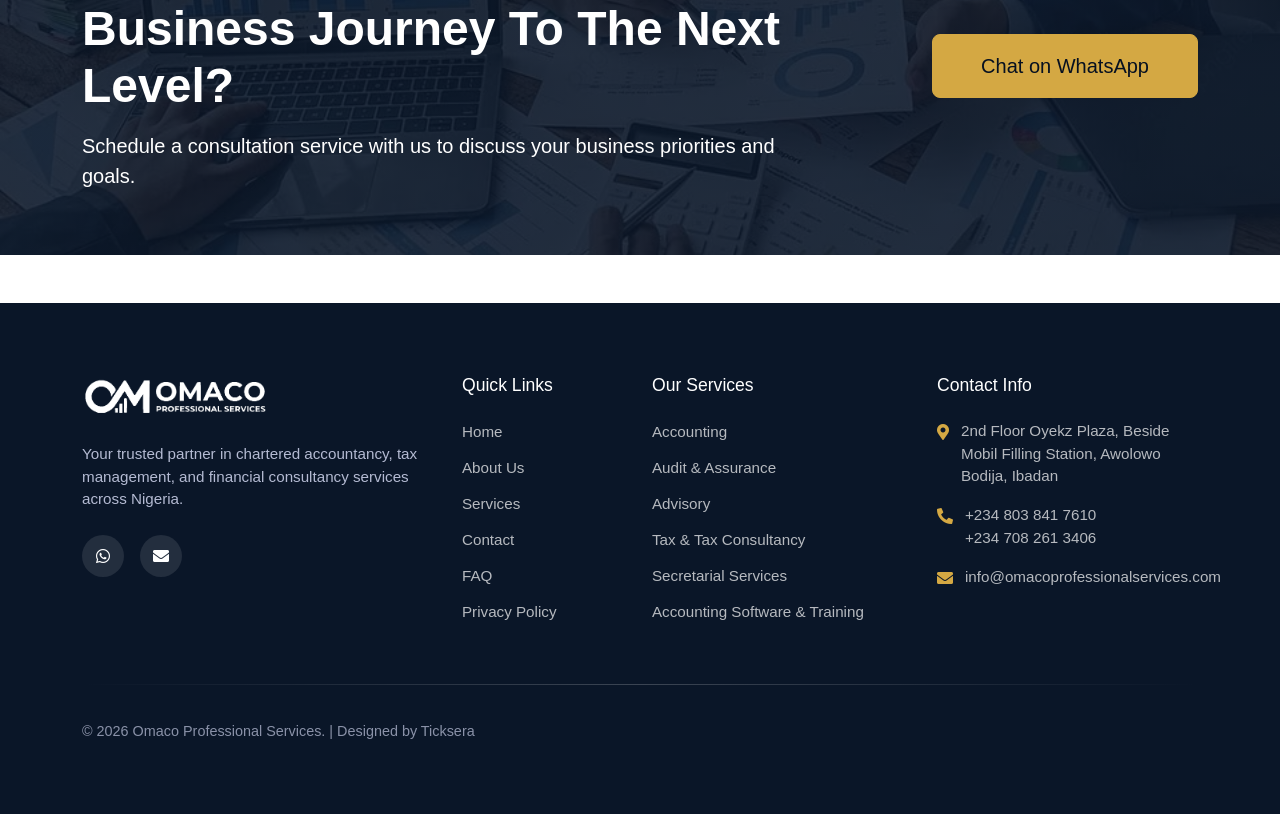
<file: faq.html>
<!DOCTYPE html>
<html lang="en">

<head>
    <meta charset="utf-8">
    <title>FAQ | Omaco Professional Services</title>
    <meta content="width=device-width, initial-scale=1.0" name="viewport">
    <link rel="canonical" href="https://omacoprofessionalservices.com/faq.html">
    <meta property="og:type" content="website">
    <meta property="og:site_name" content="Omaco Professional Services">
    <meta property="og:title" content="FAQ | Omaco Professional Services">
    <meta property="og:description" content="Frequently asked questions about Omaco Professional Services - accounting, audit, tax, secretarial, training and financial consultancy services.">
    <meta property="og:image" content="https://omacoprofessionalservices.com/img/Logo.png">
    <meta property="og:url" content="https://omacoprofessionalservices.com/faq.html">
    <meta name="twitter:card" content="summary">
    <meta name="twitter:title" content="FAQ | Omaco Professional Services">
    <meta name="twitter:description" content="Frequently asked questions about Omaco Professional Services - accounting, audit, tax, secretarial, training and financial consultancy services.">
    <meta name="twitter:image" content="https://omacoprofessionalservices.com/img/Logo.png">
    <link rel="icon" type="image/png" href="img/Favicon.png?v=2">
    <meta content="Omaco Professional Services - Chartered Accountants, Chartered Tax Practitioners, Training, Financial and Management Consultants" name="keywords">
    <meta content="Frequently asked questions about Omaco Professional Services - accounting, audit, tax, secretarial, training and financial consultancy services." name="description">



    <!-- Icon Font Stylesheet -->
    <link href="https://cdnjs.cloudflare.com/ajax/libs/font-awesome/5.10.0/css/all.min.css" rel="stylesheet">
    <link href="https://cdn.jsdelivr.net/npm/bootstrap-icons@1.4.1/font/bootstrap-icons.css" rel="stylesheet">

    <!-- Libraries Stylesheet -->
    <link href="lib/animate/animate.min.css" rel="stylesheet">

    <!-- Customized Bootstrap Stylesheet -->
    <link href="css/bootstrap.min.css" rel="stylesheet">

    <!-- Template Stylesheet -->
    <link href="css/style.css?v=20260918.3" rel="stylesheet">
    <script type="application/ld+json">
    {
      "@context": "https://schema.org",
      "@type": "Organization",
      "@id": "https://omacoprofessionalservices.com/#organization",
      "name": "Omaco Professional Services",
      "url": "https://omacoprofessionalservices.com/",
      "logo": "https://omacoprofessionalservices.com/img/Logo.png",
      "telephone": "+2348038417610",
      "email": "info@omacoprofessionalservices.com",
      "address": {
        "@type": "PostalAddress",
        "streetAddress": "2nd Floor Oyekz Plaza, Beside Mobil Filling Station, Awolowo Bodija",
        "addressLocality": "Ibadan",
        "addressRegion": "Oyo",
        "addressCountry": "NG"
      },
      "contactPoint": {
        "@type": "ContactPoint",
        "telephone": "+2348038417610",
        "contactType": "customer service",
        "areaServed": "NG",
        "availableLanguage": "en"
      },
      "sameAs": ["https://wa.me/2348038417610"]
    }
    </script>
    <script type="application/ld+json">
    {
      "@context": "https://schema.org",
      "@type": "BreadcrumbList",
      "itemListElement": [
    {"@type": "ListItem", "position": 1, "name": "Home", "item": "https://omacoprofessionalservices.com/"},
    {"@type": "ListItem", "position": 2, "name": "FAQ", "item": "https://omacoprofessionalservices.com/faq.html"}
      ]
    }
    </script>
</head>

<body>
    <!-- Spinner Start -->
    <div id="spinner" class="show bg-white position-fixed translate-middle w-100 vh-100 top-50 start-50 d-flex align-items-center justify-content-center">
        <div class="spinner-border text-primary" role="status" style="width: 3rem; height: 3rem;"></div>
    </div>
    <!-- Spinner End -->


    <!-- Navbar Start -->
    <div class="container-fluid fixed-top px-0 wow fadeIn" data-wow-delay="0.1s">
        <div class="top-bar row gx-0 align-items-center d-none d-lg-flex">
            <div class="col-lg-6 px-5 text-start">
                <small><i class="fa fa-map-marker-alt text-primary me-2"></i>2nd Floor Oyekz Plaza, Awolowo Bodija, Ibadan</small>
                <small class="ms-4"><i class="fa fa-clock text-primary me-2"></i>Mon - Fri: 8:00 am - 5:00 pm</small>
            </div>
            <div class="col-lg-6 px-5 text-end">
                <small><i class="fa fa-envelope text-primary me-2"></i>info@omacoprofessionalservices.com</small>
                <small class="ms-4"><i class="fa fa-phone-alt text-primary me-2"></i>+234 803 841 7610</small>
            </div>
        </div>

        <nav class="navbar navbar-expand-lg navbar-light py-lg-0 px-lg-5 wow fadeIn" data-wow-delay="0.1s">
            <a href="index.html" class="navbar-brand ms-4 ms-lg-0">
                <img src="img/Logo.png" alt="Omaco Professional Services" style="height: 56px; width: auto;">
            </a>
            <button type="button" class="navbar-toggler me-4" data-bs-toggle="collapse" data-bs-target="#navbarCollapse">
                <span class="navbar-toggler-icon"></span>
            </button>
            <div class="collapse navbar-collapse" id="navbarCollapse">
                <div class="navbar-nav p-4 p-lg-0">
                    <a href="index.html" class="nav-item nav-link">Home</a>
                    <a href="about.html" class="nav-item nav-link">About</a>
                    <div class="nav-item dropdown services-dropdown">
                        <a href="service.html" class="nav-link dropdown-toggle">Services</a>
                        <div class="dropdown-menu bg-white rounded-0 border-0 m-0">
                            <a href="service-accounting.html" class="dropdown-item">Accounting</a>
                            <a href="service-audit.html" class="dropdown-item">Audit &amp; Assurance</a>
                            <a href="service-financial-advisory.html" class="dropdown-item">Advisory</a>
                            <a href="service-tax-and-tax-consultancy.html" class="dropdown-item">Tax &amp; Tax Consultancy</a>
                            <a href="service-secretarial-services.html" class="dropdown-item">Secretarial Services</a>
                            <a href="service-accounting-software-training.html" class="dropdown-item">Accounting Software Set Up &amp; Training</a>
                        </div>
                    </div>
                    <a href="contact.html" class="nav-item nav-link">Contact</a>
                    <a href="faq.html" class="nav-item nav-link active">FAQ</a>
                </div>
                <div class="d-none d-lg-flex ms-2">
                    <a class="btn py-2 px-4 fw-semi-bold rounded ms-3" href="contact.html" style="background: var(--secondary); color: var(--dark); border-color: var(--secondary);">Request a Proposal</a>
                </div>
            </div>
        </nav>
    </div>
    <!-- Navbar End -->

    <!-- Page Header Start -->
    <div class="container-fluid page-header mb-5 wow fadeIn" data-wow-delay="0.1s">
        <div class="container">
            <h1 class="display-3 mb-4 animated slideInDown">Frequently Asked Questions</h1>
            <nav aria-label="breadcrumb animated slideInDown">
                <ol class="breadcrumb mb-0">
                    <li class="breadcrumb-item"><a href="index.html">Home</a></li>
                    <li class="breadcrumb-item active" aria-current="page">FAQ</li>
                </ol>
            </nav>
        </div>
    </div>
    <!-- Page Header End -->

    <!-- FAQ Start -->
    <div class="container-xxl py-5" style="background: var(--light);">
        <div class="container">
            <div class="text-center mx-auto wow fadeInUp mb-5" data-wow-delay="0.1s" style="max-width: 600px;">
                <p class="mb-2 fw-semi-bold" style="color: var(--secondary); font-size: .875rem; letter-spacing: 1px; text-transform: uppercase;">Have Questions?</p>
                <h2 class="display-5 mb-4" style="color: var(--dark);">Frequently Asked Questions</h1>
                <p class="text-muted">Find answers to common questions about our services, processes, and how we can help your business.</p>
            </div>

            <div class="row g-4">
                <div class="col-lg-8 mx-auto">
                    <!-- FAQ Item 1 -->
                    <div class="accordion" id="faqAccordion">
                        <div class="accordion-item bg-white rounded shadow-sm mb-3 wow fadeInUp" data-wow-delay="0.1s">
                            <h2 class="accordion-header">
                                <button class="accordion-button fw-semi-bold" type="button" data-bs-toggle="collapse" data-bs-target="#faq1" style="color: var(--dark);">
                                    What services does Omaco Professional Services offer?
                                </button>
                            </h2>
                            <div id="faq1" class="accordion-collapse collapse show" data-bs-parent="#faqAccordion">
                                <div class="accordion-body text-muted">
                                    We offer a comprehensive range of professional services including Audit &amp; Assurance, Accounting, Secretarial Services, Advisory, Tax &amp; Tax Consultancy, and Accounting Software Set Up &amp; Training.
                                </div>
                            </div>
                        </div>

                        <!-- FAQ Item 2 -->
                        <div class="accordion-item bg-white rounded shadow-sm mb-3 wow fadeInUp" data-wow-delay="0.2s">
                            <h2 class="accordion-header">
                                <button class="accordion-button collapsed fw-semi-bold" type="button" data-bs-toggle="collapse" data-bs-target="#faq2" style="color: var(--dark);">
                                    How can I request a proposal or consultation?
                                </button>
                            </h2>
                            <div id="faq2" class="accordion-collapse collapse" data-bs-parent="#faqAccordion">
                                <div class="accordion-body text-muted">
                                    You can request a proposal by visiting our <a href="contact.html" style="color: var(--secondary);">Contact page</a>, filling out the form, or by reaching out to us directly via phone at +234 803 841 7610 or WhatsApp at wa.me/2348038417610. We typically respond within 24 hours.
                                </div>
                            </div>
                        </div>

                        <!-- FAQ Item 3 -->
                        <div class="accordion-item bg-white rounded shadow-sm mb-3 wow fadeInUp" data-wow-delay="0.3s">
                            <h2 class="accordion-header">
                                <button class="accordion-button collapsed fw-semi-bold" type="button" data-bs-toggle="collapse" data-bs-target="#faq3" style="color: var(--dark);">
                                    What industries do you serve?
                                </button>
                            </h2>
                            <div id="faq3" class="accordion-collapse collapse" data-bs-parent="#faqAccordion">
                                <div class="accordion-body text-muted">
                                    We serve a wide range of industries including manufacturing, oil &amp; gas, financial services, healthcare, real estate, agriculture, technology, and non-profit organizations. Our team has experience working with businesses of all sizes across various sectors.
                                </div>
                            </div>
                        </div>

                        <!-- FAQ Item 4 -->
                        <div class="accordion-item bg-white rounded shadow-sm mb-3 wow fadeInUp" data-wow-delay="0.4s">
                            <h2 class="accordion-header">
                                <button class="accordion-button collapsed fw-semi-bold" type="button" data-bs-toggle="collapse" data-bs-target="#faq4" style="color: var(--dark);">
                                    Do you offer training services?
                                </button>
                            </h2>
                            <div id="faq4" class="accordion-collapse collapse" data-bs-parent="#faqAccordion">
                                <div class="accordion-body text-muted">
                                    Yes, we offer Accounting Software Set Up &amp; Training services. We help businesses implement and optimize accounting software solutions, and provide comprehensive training to ensure your team can effectively use these tools for better financial management.
                                </div>
                            </div>
                        </div>

                        <!-- FAQ Item 5 -->
                        <div class="accordion-item bg-white rounded shadow-sm mb-3 wow fadeInUp" data-wow-delay="0.5s">
                            <h2 class="accordion-header">
                                <button class="accordion-button collapsed fw-semi-bold" type="button" data-bs-toggle="collapse" data-bs-target="#faq5" style="color: var(--dark);">
                                    Where are you located?
                                </button>
                            </h2>
                            <div id="faq5" class="accordion-collapse collapse" data-bs-parent="#faqAccordion">
                                <div class="accordion-body text-muted">
                                    Our office is located at 2nd Floor Oyekz Plaza, Beside Mobil Filling Station, Awolowo Bodija, Ibadan, Nigeria. We serve clients across Nigeria and can arrange meetings at your convenience.
                                </div>
                            </div>
                        </div>

                        <!-- FAQ Item 6 -->
                        <div class="accordion-item bg-white rounded shadow-sm mb-3 wow fadeInUp" data-wow-delay="0.6s">
                            <h2 class="accordion-header">
                                <button class="accordion-button collapsed fw-semi-bold" type="button" data-bs-toggle="collapse" data-bs-target="#faq6" style="color: var(--dark);">
                                    What are your working hours?
                                </button>
                            </h2>
                            <div id="faq6" class="accordion-collapse collapse" data-bs-parent="#faqAccordion">
                                <div class="accordion-body text-muted">
                                    We are open Monday through Saturday from 9:00 AM to 6:00 PM. For urgent matters outside these hours, you can reach us via WhatsApp or email, and we will respond as soon as possible.
                                </div>
                            </div>
                        </div>

                        <!-- FAQ Item 7 -->
                        <div class="accordion-item bg-white rounded shadow-sm mb-3 wow fadeInUp" data-wow-delay="0.7s">
                            <h2 class="accordion-header">
                                <button class="accordion-button collapsed fw-semi-bold" type="button" data-bs-toggle="collapse" data-bs-target="#faq7" style="color: var(--dark);">
                                    How do you ensure confidentiality of client information?
                                </button>
                            </h2>
                            <div id="faq7" class="accordion-collapse collapse" data-bs-parent="#faqAccordion">
                                <div class="accordion-body text-muted">
                                    Confidentiality is paramount to us. We maintain strict data protection policies, use secure systems for document handling, and all our staff sign non-disclosure agreements. We comply with professional standards and regulations regarding client data protection.
                                </div>
                            </div>
                        </div>

                        <!-- FAQ Item 8 -->
                        <div class="accordion-item bg-white rounded shadow-sm mb-3 wow fadeInUp" data-wow-delay="0.8s">
                            <h2 class="accordion-header">
                                <button class="accordion-button collapsed fw-semi-bold" type="button" data-bs-toggle="collapse" data-bs-target="#faq8" style="color: var(--dark);">
                                    Can I get a free consultation?
                                </button>
                            </h2>
                            <div id="faq8" class="accordion-collapse collapse" data-bs-parent="#faqAccordion">
                                <div class="accordion-body text-muted">
                                    Yes, we offer free initial consultations to understand your business needs and discuss how our services can benefit you. Contact us today to schedule your free consultation with one of our experts.
                                </div>
                            </div>
                        </div>
                    </div>
                </div>
            </div>
        </div>
    </div>
    <!-- FAQ End -->

    <!-- CTA Banner Start -->
    <div class="container-fluid cta-banner py-5 wow fadeIn" data-wow-delay="0.1s">
        <div class="container py-3">
            <div class="row align-items-center g-4">
                <div class="col-lg-8 text-center text-lg-start">
                    <h2 class="display-5 text-white mb-3">Are You Ready To Take Your Business Journey To The Next Level?</h1>
                    <p class="text-white mb-0 fs-5">Schedule a consultation service with us to discuss your business priorities and goals.</p>
                </div>
                <div class="col-lg-4 text-center text-lg-end">
                    <a class="btn btn-light btn-lg py-3 px-5 fw-semi-bold" href="https://wa.me/2348038417610">Chat on WhatsApp</a>
                </div>
            </div>
        </div>
    </div>
    <!-- CTA Banner End -->

    <!-- Footer Start -->
    <div class="container-fluid footer-main mt-5 py-5" style="background: var(--primary);">
        <div class="container py-4">
            <div class="row g-4 mb-5">
                <div class="col-lg-4 col-md-6">
                    <div class="footer-brand mb-4">
                        <img src="img/logo-white.png" alt="Omaco Professional Services" style="height: 44px; width: auto;">
                    </div>
                    <p class="text-light mb-4" style="opacity: .8; font-size: .95rem;">Your trusted partner in chartered accountancy, tax management, and financial consultancy services across Nigeria.</p>
                    <div class="d-flex gap-3">
                        <a class="social-icon" href="https://wa.me/2348038417610" title="WhatsApp"><i class="fab fa-whatsapp"></i></a>
                        <a class="social-icon" href="mailto:info@omacoprofessionalservices.com" title="Email"><i class="fa fa-envelope"></i></a>
                    </div>
                </div>
                <div class="col-lg-2 col-md-6">
                    <h5 class="text-white mb-4" style="font-size: 1.1rem;">Quick Links</h5>
                    <ul class="footer-links">
                        <li><a href="index.html">Home</a></li>
                        <li><a href="about.html">About Us</a></li>
                        <li><a href="service.html">Services</a></li>
                        <li><a href="contact.html">Contact</a></li>
                        <li><a href="faq.html">FAQ</a></li>
                        <li><a href="privacy-policy.html">Privacy Policy</a></li>
                    </ul>
                </div>
                <div class="col-lg-3 col-md-6">
                    <h5 class="text-white mb-4" style="font-size: 1.1rem;">Our Services</h5>
                    <ul class="footer-links">
                        <li><a href="service-accounting.html">Accounting</a></li>
                        <li><a href="service-audit.html">Audit &amp; Assurance</a></li>
                        <li><a href="service-financial-advisory.html">Advisory</a></li>
                        <li><a href="service-tax-and-tax-consultancy.html">Tax & Tax Consultancy</a></li>
                        <li><a href="service-secretarial-services.html">Secretarial Services</a></li>
                        <li><a href="service-accounting-software-training.html">Accounting Software & Training</a></li>
                    </ul>
                </div>
                <div class="col-lg-3 col-md-6">
                    <h5 class="text-white mb-4" style="font-size: 1.1rem;">Contact Info</h5>
                    <ul class="footer-contact">
                        <li>
                            <i class="fa fa-map-marker-alt"></i>
                            <span>2nd Floor Oyekz Plaza, Beside Mobil Filling Station, Awolowo Bodija, Ibadan</span>
                        </li>
                        <li>
                            <i class="fa fa-phone-alt"></i>
                            <span>+234 803 841 7610<br>+234 708 261 3406</span>
                        </li>
                        <li>
                            <i class="fa fa-envelope"></i>
                            <span>info@omacoprofessionalservices.com</span>
                        </li>
                    </ul>
                </div>
            </div>
            <div class="footer-divider"></div>
            <div class="row align-items-center pt-3">
                <div class="col-md-6 text-center text-md-start">
                    <p class="text-light mb-0" style="opacity: .6; font-size: .9rem;">&copy; 2026 Omaco Professional Services.  |  Designed by Ticksera</p>
                </div>
                <div class="col-md-6 text-center text-md-end">
                </div>
            </div>
        </div>
    </div>
    <!-- Footer End -->


    <!-- Back to Top -->
    <a href="#" class="btn btn-lg btn-primary btn-lg-square rounded-circle back-to-top"><i class="bi bi-arrow-up"></i></a>

    <!-- WhatsApp Float -->
    <a href="https://wa.me/2348038417610" target="_blank" class="whatsapp-float" title="Chat with us on WhatsApp">
        <span class="whatsapp-float-text">Need Help? <strong>Chat with us</strong></span>
        <span class="whatsapp-float-icon"><i class="fab fa-whatsapp"></i></span>
    </a>


    <!-- JavaScript Libraries -->
    <script src="https://code.jquery.com/jquery-3.4.1.min.js"></script>
    <script src="https://cdn.jsdelivr.net/npm/bootstrap@5.0.0/dist/js/bootstrap.bundle.min.js"></script>
    <script src="lib/wow/wow.min.js"></script>
    <script src="lib/easing/easing.min.js"></script>

    <!-- Template Javascript -->
    <script src="js/main.js?v=20260919.1"></script>
</body>

</html>
</file>
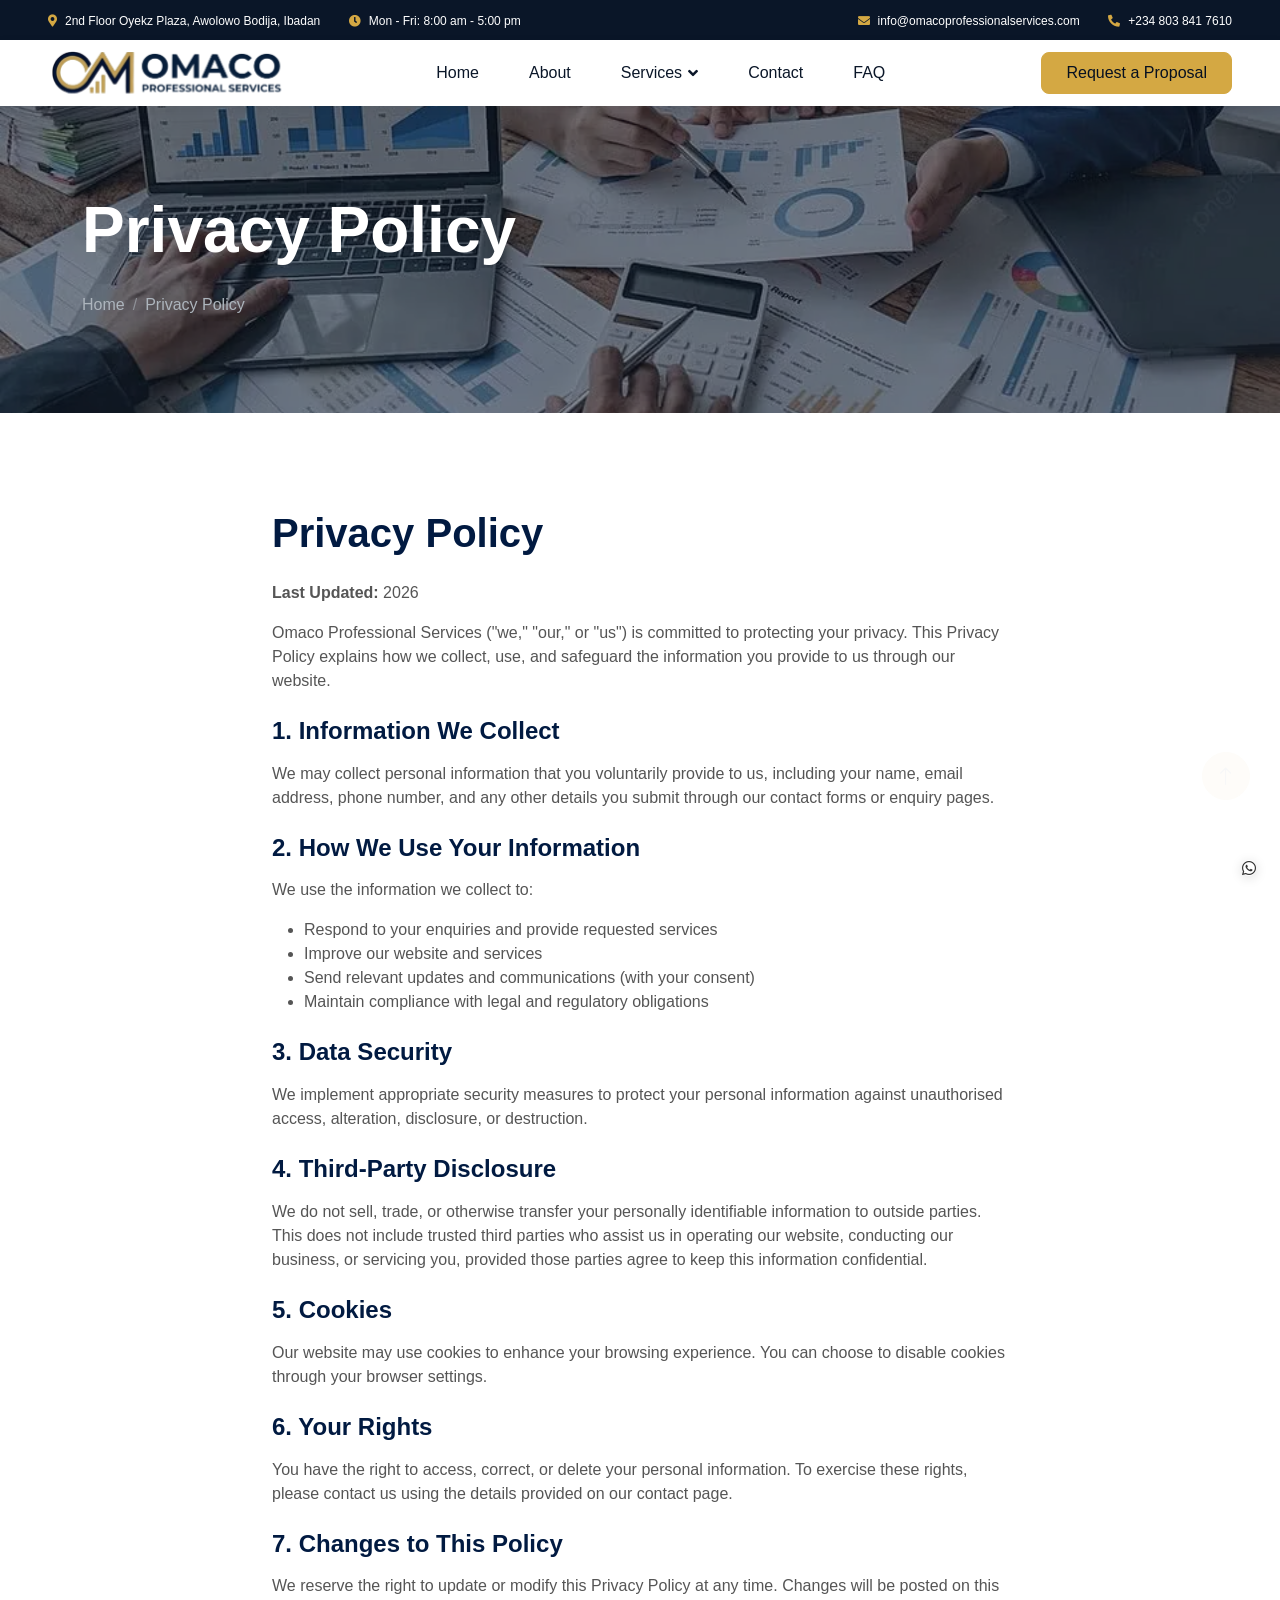
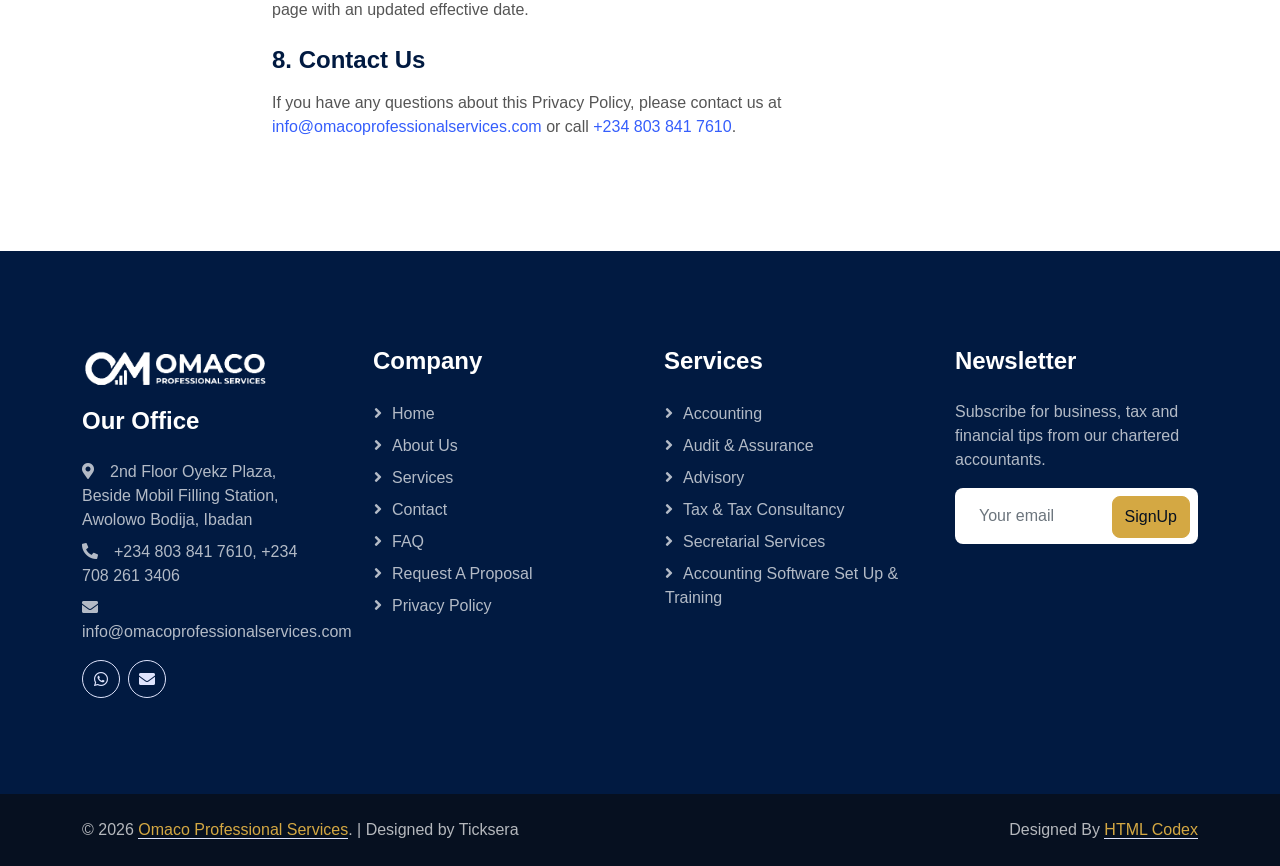
<file: privacy-policy.html>
<!DOCTYPE html>
<html lang="en">

<head>
    <meta charset="utf-8">
    <title>Privacy Policy | Omaco Professional Services</title>
    <meta content="width=device-width, initial-scale=1.0" name="viewport">
    <link rel="canonical" href="https://omacoprofessionalservices.com/privacy-policy.html">
    <meta property="og:type" content="website">
    <meta property="og:site_name" content="Omaco Professional Services">
    <meta property="og:title" content="Privacy Policy | Omaco Professional Services">
    <meta property="og:description" content="Omaco Professional Services provides accounting, audit, tax, secretarial, training and financial consultancy services to businesses.">
    <meta property="og:image" content="https://omacoprofessionalservices.com/img/Logo.png">
    <meta property="og:url" content="https://omacoprofessionalservices.com/privacy-policy.html">
    <meta name="twitter:card" content="summary">
    <meta name="twitter:title" content="Privacy Policy | Omaco Professional Services">
    <meta name="twitter:description" content="Omaco Professional Services provides accounting, audit, tax, secretarial, training and financial consultancy services to businesses.">
    <meta name="twitter:image" content="https://omacoprofessionalservices.com/img/Logo.png">
    <link rel="icon" type="image/png" href="img/Favicon.png?v=2">
    <meta content="Omaco Professional Services - Chartered Accountants, Chartered Tax Practitioners, Training, Financial and Management Consultants" name="keywords">
    <meta content="Omaco Professional Services provides accounting, audit, tax, secretarial, training and financial consultancy services to businesses." name="description">



    <!-- Google Web Fonts -->

    <!-- Icon Font Stylesheet -->
    <link href="https://cdnjs.cloudflare.com/ajax/libs/font-awesome/5.10.0/css/all.min.css" rel="stylesheet">
    <link href="https://cdn.jsdelivr.net/npm/bootstrap-icons@1.4.1/font/bootstrap-icons.css" rel="stylesheet">

    <!-- Libraries Stylesheet -->
    <link href="lib/animate/animate.min.css" rel="stylesheet">

    <!-- Customized Bootstrap Stylesheet -->
    <link href="css/bootstrap.min.css" rel="stylesheet">

    <!-- Template Stylesheet -->
    <link href="css/style.css?v=20260918.3" rel="stylesheet">
    <script type="application/ld+json">
    {
      "@context": "https://schema.org",
      "@type": "Organization",
      "@id": "https://omacoprofessionalservices.com/#organization",
      "name": "Omaco Professional Services",
      "url": "https://omacoprofessionalservices.com/",
      "logo": "https://omacoprofessionalservices.com/img/Logo.png",
      "telephone": "+2348038417610",
      "email": "info@omacoprofessionalservices.com",
      "address": {
        "@type": "PostalAddress",
        "streetAddress": "2nd Floor Oyekz Plaza, Beside Mobil Filling Station, Awolowo Bodija",
        "addressLocality": "Ibadan",
        "addressRegion": "Oyo",
        "addressCountry": "NG"
      },
      "contactPoint": {
        "@type": "ContactPoint",
        "telephone": "+2348038417610",
        "contactType": "customer service",
        "areaServed": "NG",
        "availableLanguage": "en"
      },
      "sameAs": ["https://wa.me/2348038417610"]
    }
    </script>
    <script type="application/ld+json">
    {
      "@context": "https://schema.org",
      "@type": "BreadcrumbList",
      "itemListElement": [
    {"@type": "ListItem", "position": 1, "name": "Home", "item": "https://omacoprofessionalservices.com/"},
    {"@type": "ListItem", "position": 2, "name": "Privacy Policy", "item": "https://omacoprofessionalservices.com/privacy-policy.html"}
      ]
    }
    </script>
</head>

<body>
    <!-- Spinner Start -->
    <div id="spinner" class="show bg-white position-fixed translate-middle w-100 vh-100 top-50 start-50 d-flex align-items-center justify-content-center">
        <div class="spinner-border text-primary" role="status" style="width: 3rem; height: 3rem;"></div>
    </div>
    <!-- Spinner End -->


    <!-- Navbar Start -->
    <div class="container-fluid fixed-top px-0 wow fadeIn" data-wow-delay="0.1s">
        <div class="top-bar row gx-0 align-items-center d-none d-lg-flex">
            <div class="col-lg-6 px-5 text-start">
                <small><i class="fa fa-map-marker-alt text-primary me-2"></i>2nd Floor Oyekz Plaza, Awolowo Bodija, Ibadan</small>
                <small class="ms-4"><i class="fa fa-clock text-primary me-2"></i>Mon - Fri: 8:00 am - 5:00 pm</small>
            </div>
            <div class="col-lg-6 px-5 text-end">
                <small><i class="fa fa-envelope text-primary me-2"></i>info@omacoprofessionalservices.com</small>
                <small class="ms-4"><i class="fa fa-phone-alt text-primary me-2"></i>+234 803 841 7610</small>
            </div>
        </div>

        <nav class="navbar navbar-expand-lg navbar-light py-lg-0 px-lg-5 wow fadeIn" data-wow-delay="0.1s">
            <a href="index.html" class="navbar-brand ms-4 ms-lg-0">
                <img src="img/Logo.png" alt="Omaco Professional Services" style="height: 56px; width: auto;">
            </a>
            <button type="button" class="navbar-toggler me-4" data-bs-toggle="collapse" data-bs-target="#navbarCollapse">
                <span class="navbar-toggler-icon"></span>
            </button>
            <div class="collapse navbar-collapse" id="navbarCollapse">
                <div class="navbar-nav p-4 p-lg-0">
                    <a href="index.html" class="nav-item nav-link">Home</a>
                    <a href="about.html" class="nav-item nav-link">About</a>
                    <div class="nav-item dropdown services-dropdown">
                        <a href="service.html" class="nav-link dropdown-toggle">Services</a>
                        <div class="dropdown-menu bg-white rounded-0 border-0 m-0">
                            <a href="service-accounting.html" class="dropdown-item">Accounting</a>
                            <a href="service-audit.html" class="dropdown-item">Audit &amp; Assurance</a>
                            <a href="service-financial-advisory.html" class="dropdown-item">Advisory</a>
                            <a href="service-tax-and-tax-consultancy.html" class="dropdown-item">Tax &amp; Tax Consultancy</a>
                            <a href="service-secretarial-services.html" class="dropdown-item">Secretarial Services</a>
                            <a href="service-accounting-software-training.html" class="dropdown-item">Accounting Software Set Up &amp; Training</a>
                        </div>
                    </div>
                    <a href="contact.html" class="nav-item nav-link">Contact</a>
                    <a href="faq.html" class="nav-item nav-link">FAQ</a>
                </div>
                <div class="d-none d-lg-flex ms-2">
                    <a class="btn py-2 px-4 fw-semi-bold rounded ms-3" href="contact.html" style="background: var(--secondary); color: var(--dark); border-color: var(--secondary);">Request a Proposal</a>
                </div>
            </div>
        </nav>
    </div>
    <!-- Navbar End -->

    <!-- Page Header Start -->
    <div class="container-fluid page-header mb-5 wow fadeIn" data-wow-delay="0.1s">
        <div class="container">
            <h1 class="display-3 mb-4 animated slideInDown">Privacy Policy</h1>
            <nav aria-label="breadcrumb animated slideInDown">
                <ol class="breadcrumb mb-0">
                    <li class="breadcrumb-item"><a href="index.html">Home</a></li>
                    <li class="breadcrumb-item active" aria-current="page">Privacy Policy</li>
                </ol>
            </nav>
        </div>
    </div>
    <!-- Page Header End -->

    <!-- Privacy Policy Start -->
    <div class="container-xxl py-5">
        <div class="container">
            <div class="row justify-content-center">
                <div class="col-lg-8 wow fadeInUp" data-wow-delay="0.1s">
                    <h2 class="h1 mb-4">Privacy Policy</h2>
                    <p><strong>Last Updated:</strong> 2026</p>
                    <p>Omaco Professional Services (&quot;we,&quot; &quot;our,&quot; or &quot;us&quot;) is committed to protecting your privacy. This Privacy Policy explains how we collect, use, and safeguard the information you provide to us through our website.</p>
                    <h4 class="mt-4 mb-3">1. Information We Collect</h4>
                    <p>We may collect personal information that you voluntarily provide to us, including your name, email address, phone number, and any other details you submit through our contact forms or enquiry pages.</p>
                    <h4 class="mt-4 mb-3">2. How We Use Your Information</h4>
                    <p>We use the information we collect to:</p>
                    <ul>
                        <li>Respond to your enquiries and provide requested services</li>
                        <li>Improve our website and services</li>
                        <li>Send relevant updates and communications (with your consent)</li>
                        <li>Maintain compliance with legal and regulatory obligations</li>
                    </ul>
                    <h4 class="mt-4 mb-3">3. Data Security</h4>
                    <p>We implement appropriate security measures to protect your personal information against unauthorised access, alteration, disclosure, or destruction.</p>
                    <h4 class="mt-4 mb-3">4. Third-Party Disclosure</h4>
                    <p>We do not sell, trade, or otherwise transfer your personally identifiable information to outside parties. This does not include trusted third parties who assist us in operating our website, conducting our business, or servicing you, provided those parties agree to keep this information confidential.</p>
                    <h4 class="mt-4 mb-3">5. Cookies</h4>
                    <p>Our website may use cookies to enhance your browsing experience. You can choose to disable cookies through your browser settings.</p>
                    <h4 class="mt-4 mb-3">6. Your Rights</h4>
                    <p>You have the right to access, correct, or delete your personal information. To exercise these rights, please contact us using the details provided on our contact page.</p>
                    <h4 class="mt-4 mb-3">7. Changes to This Policy</h4>
                    <p>We reserve the right to update or modify this Privacy Policy at any time. Changes will be posted on this page with an updated effective date.</p>
                    <h4 class="mt-4 mb-3">8. Contact Us</h4>
                    <p>If you have any questions about this Privacy Policy, please contact us at <a href="mailto:info@omacoprofessionalservices.com">info@omacoprofessionalservices.com</a> or call <a href="tel:+2348038417610">+234 803 841 7610</a>.</p>
                </div>
            </div>
        </div>
    </div>
    <!-- Privacy Policy End -->


    <!-- Footer Start -->
    <div class="container-fluid bg-dark text-light footer mt-5 py-5 wow fadeIn" data-wow-delay="0.1s">
        <div class="container py-5">
            <div class="row g-5">
                <div class="col-lg-3 col-md-6">
                    <img src="img/logo-white.png" alt="Omaco Professional Services" style="height: 44px; width: auto; margin-bottom: 1rem;">
                    <h4 class="text-white mb-4">Our Office</h4>
                    <p class="mb-2"><i class="fa fa-map-marker-alt me-3"></i>2nd Floor Oyekz Plaza, Beside Mobil Filling Station, Awolowo Bodija, Ibadan</p>
                    <p class="mb-2"><i class="fa fa-phone-alt me-3"></i>+234 803 841 7610, +234 708 261 3406</p>
                    <p class="mb-2"><i class="fa fa-envelope me-3"></i>info@omacoprofessionalservices.com</p>
                    <div class="d-flex pt-2">
                        <a class="btn btn-square btn-outline-light rounded-circle me-2" href="https://wa.me/2348038417610"><i class="fab fa-whatsapp"></i></a>
                        <a class="btn btn-square btn-outline-light rounded-circle me-2" href="mailto:info@omacoprofessionalservices.com"><i class="fa fa-envelope"></i></a>
                    </div>
                </div>
                <div class="col-lg-3 col-md-6">
                    <h4 class="text-white mb-4">Company</h4>
                    <a class="btn btn-link" href="index.html">Home</a>
                    <a class="btn btn-link" href="about.html">About Us</a>
                    <a class="btn btn-link" href="service.html">Services</a>
                    <a class="btn btn-link" href="contact.html">Contact</a>
                    <a class="btn btn-link" href="faq.html">FAQ</a>
                    <a class="btn btn-link" href="contact.html">Request a Proposal</a>
                    <a class="btn btn-link" href="privacy-policy.html">Privacy Policy</a>
                </div>
                <div class="col-lg-3 col-md-6">
                    <h4 class="text-white mb-4">Services</h4>
                    <a class="btn btn-link" href="service-accounting.html">Accounting</a>
                    <a class="btn btn-link" href="service-audit.html">Audit &amp; Assurance</a>
                    <a class="btn btn-link" href="service-financial-advisory.html">Advisory</a>
                    <a class="btn btn-link" href="service-tax-and-tax-consultancy.html">Tax &amp; Tax Consultancy</a>
                    <a class="btn btn-link" href="service-secretarial-services.html">Secretarial Services</a>
                    <a class="btn btn-link" href="service-accounting-software-training.html">Accounting Software Set Up &amp; Training</a>
                </div>
                <div class="col-lg-3 col-md-6">
                    <h4 class="text-white mb-4">Newsletter</h4>
                    <p>Subscribe for business, tax and financial tips from our chartered accountants.</p>
                    <div class="position-relative w-100">
                        <input class="form-control bg-white border-0 w-100 py-3 ps-4 pe-5" type="text" placeholder="Your email">
                        <button type="button" class="btn btn-primary py-2 position-absolute top-0 end-0 mt-2 me-2">SignUp</button>
                    </div>
                </div>
            </div>
        </div>
    </div>
    <!-- Footer End -->


    <!-- Copyright Start -->
    <div class="container-fluid copyright py-4">
        <div class="container">
            <div class="row">
                <div class="col-md-6 text-center text-md-start mb-3 mb-md-0">
                    &copy; 2026 <a class="border-bottom" href="index.html">Omaco Professional Services</a>.  |  Designed by Ticksera
                </div>
                <div class="col-md-6 text-center text-md-end">
                    Designed By <a class="border-bottom" href="https://htmlcodex.com">HTML Codex</a>
                </div>
            </div>
        </div>
    </div>
    <!-- Copyright End -->


    <!-- Back to Top -->
    <a href="#" class="btn btn-lg btn-primary btn-lg-square rounded-circle back-to-top"><i class="bi bi-arrow-up"></i></a>

    <!-- WhatsApp Float -->
    <a href="https://wa.me/2348038417610" target="_blank" class="whatsapp-float" title="Chat with us on WhatsApp"><i class="fab fa-whatsapp"></i></a>


    <!-- JavaScript Libraries -->
    <script src="https://code.jquery.com/jquery-3.4.1.min.js"></script>
    <script src="https://cdn.jsdelivr.net/npm/bootstrap@5.0.0/dist/js/bootstrap.bundle.min.js"></script>
    <script src="lib/wow/wow.min.js"></script>
    <script src="lib/easing/easing.min.js"></script>

    <!-- Template Javascript -->
    <script src="js/main.js?v=20260919.1"></script>
</body>

</html>
</file>
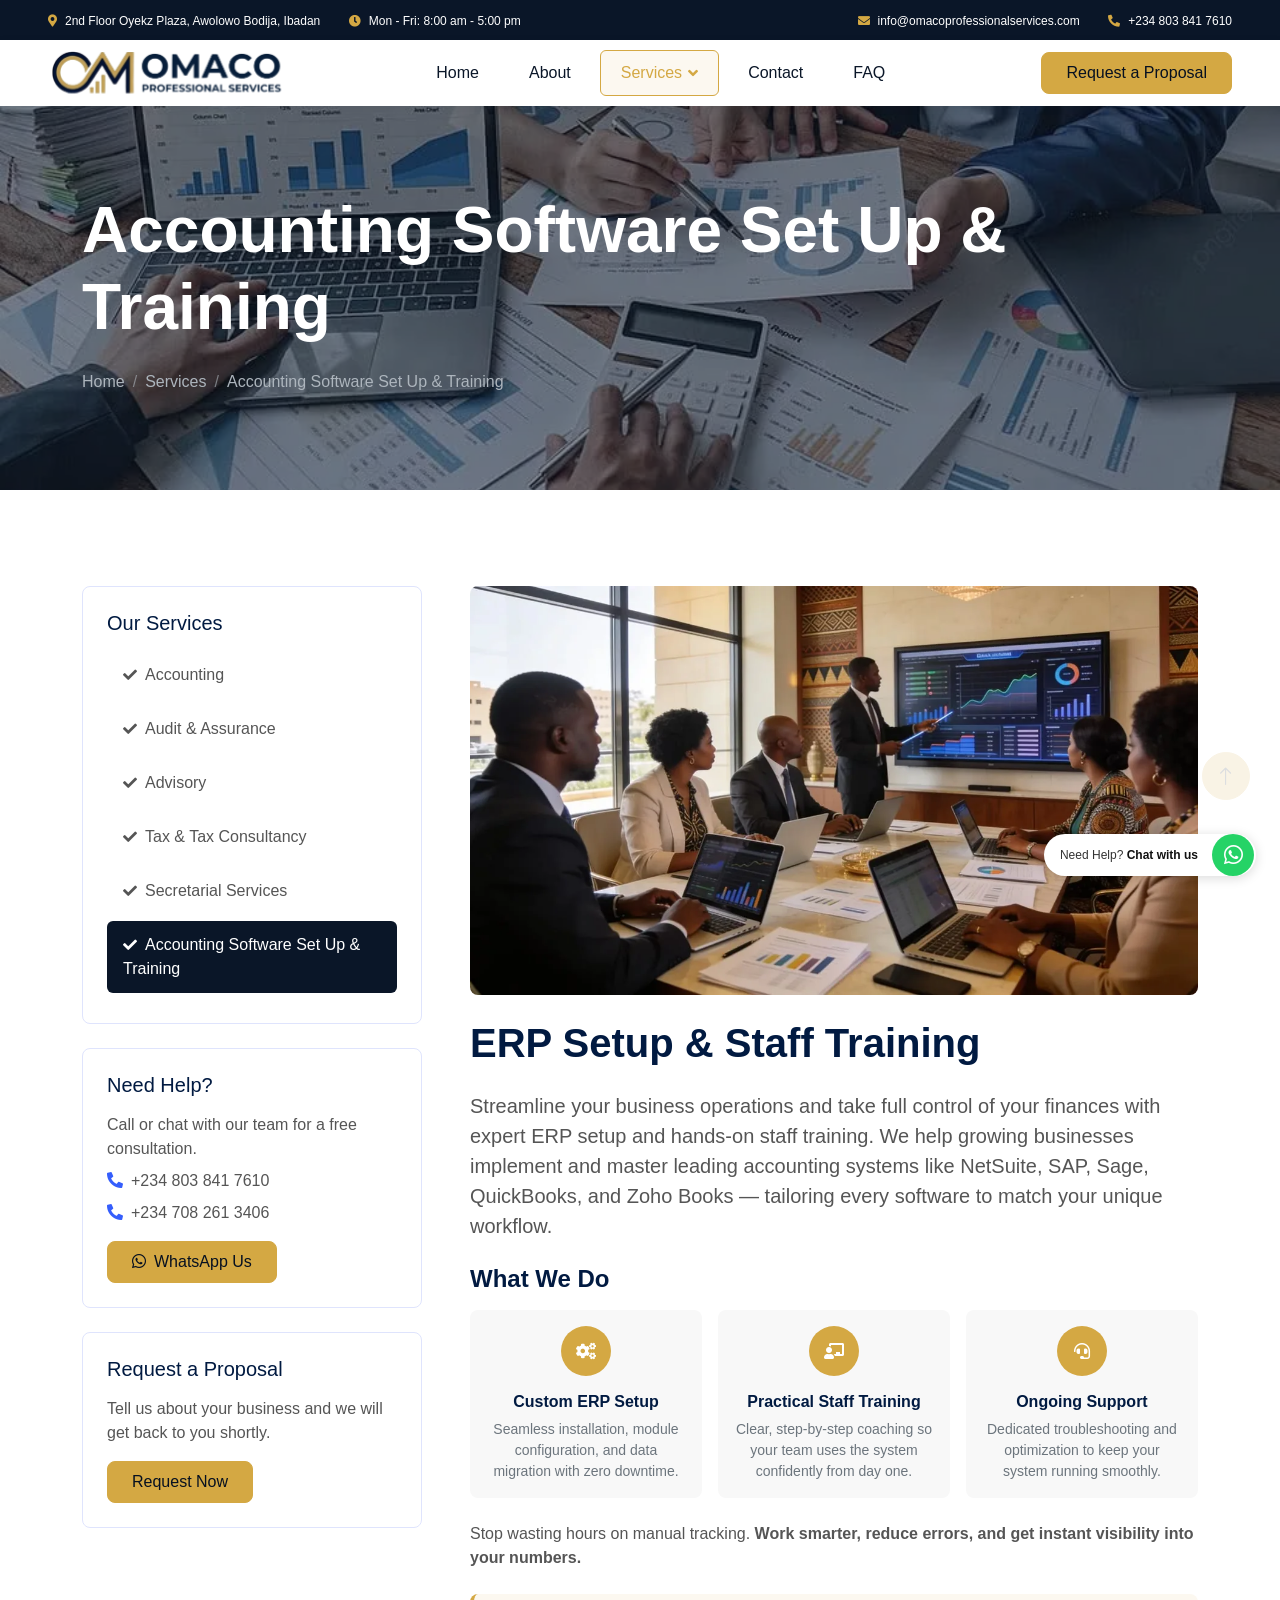
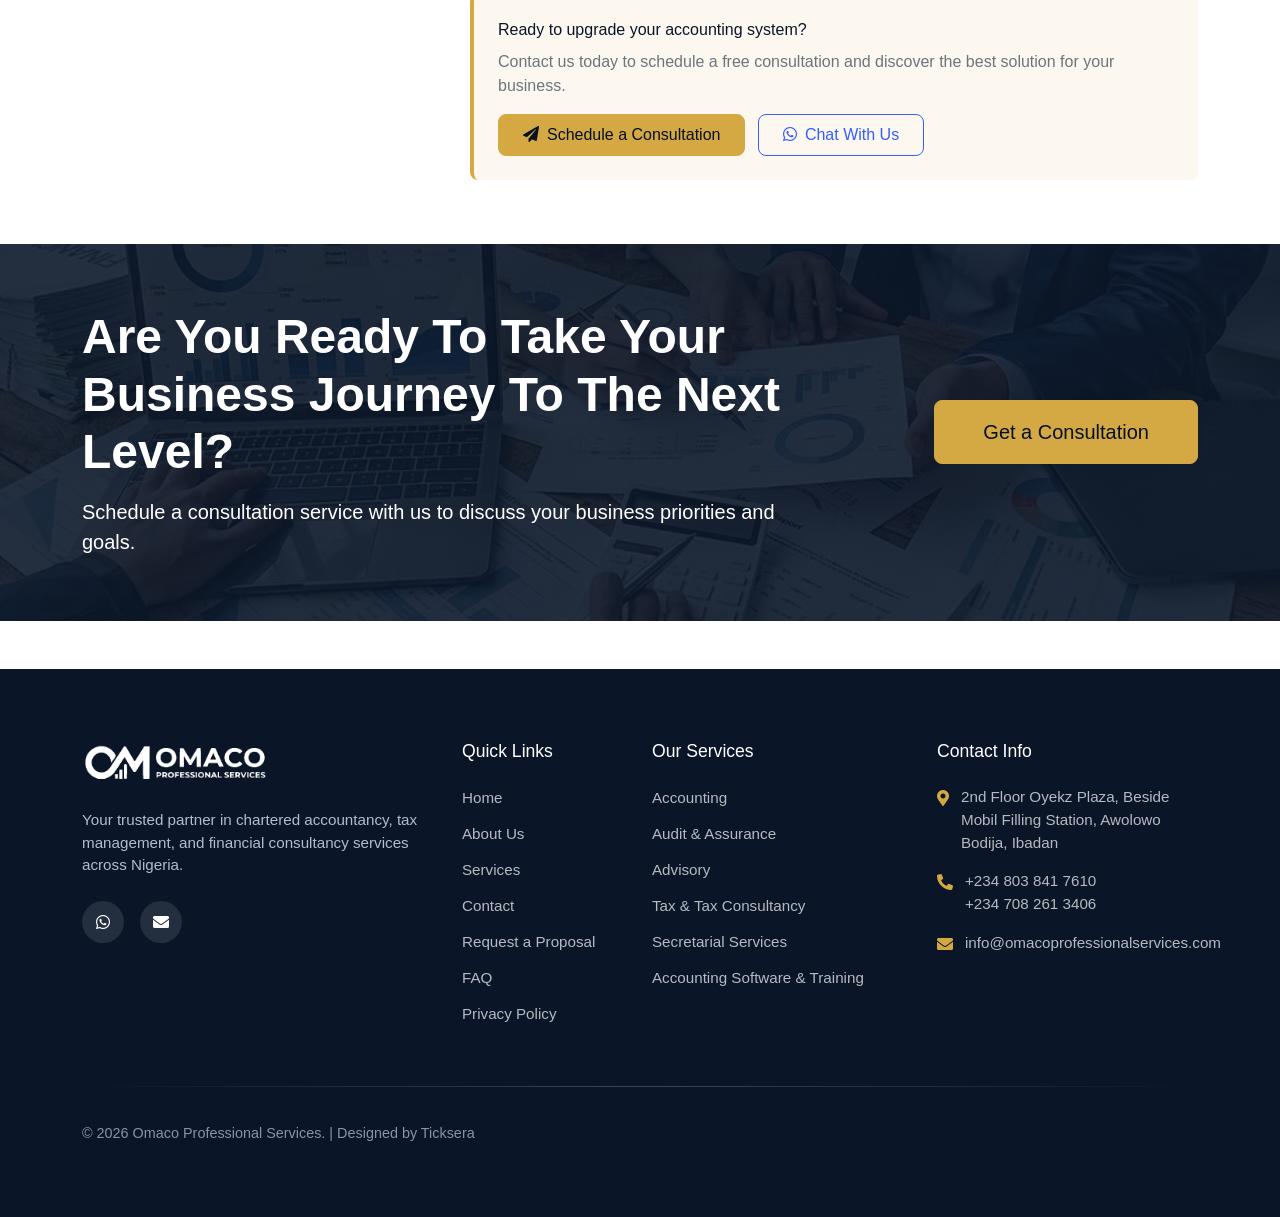
<file: service-accounting-software-training.html>
<!DOCTYPE html>
<html lang="en">

<head>
    <meta charset="utf-8">
    <title>Accounting Software Training in Nigeria | Omaco</title>
    <meta content="width=device-width, initial-scale=1.0" name="viewport">
    <link rel="canonical" href="https://omacoprofessionalservices.com/service-accounting-software-training.html">
    <meta property="og:type" content="website">
    <meta property="og:site_name" content="Omaco Professional Services">
    <meta property="og:title" content="Accounting Software Training in Nigeria | Omaco">
    <meta property="og:description" content="Omaco Professional Services provides expert ERP setup, accounting software installation, and hands-on staff training for NetSuite, SAP, Sage, QuickBooks, and Zoho Books across Nigeria.">
    <meta property="og:image" content="https://omacoprofessionalservices.com/img/Logo.png">
    <meta property="og:url" content="https://omacoprofessionalservices.com/service-accounting-software-training.html">
    <meta name="twitter:card" content="summary">
    <meta name="twitter:title" content="Accounting Software Training in Nigeria | Omaco">
    <meta name="twitter:description" content="Omaco Professional Services provides accounting software set up, training, audit, tax, secretarial and financial consultancy services to businesses.">
    <meta name="twitter:image" content="https://omacoprofessionalservices.com/img/Logo.png">
    <link rel="icon" type="image/png" href="img/Favicon.png?v=2">
    <meta content="Omaco Professional Services - Chartered Accountants, Chartered Tax Practitioners, Training, Financial and Management Consultants" name="keywords">
    <meta content="Omaco Professional Services provides expert ERP setup, accounting software installation, and hands-on staff training for NetSuite, SAP, Sage, QuickBooks, and Zoho Books across Nigeria." name="description">



    <!-- Icon Font Stylesheet -->
    <link href="https://cdnjs.cloudflare.com/ajax/libs/font-awesome/5.10.0/css/all.min.css" rel="stylesheet">
    <link href="https://cdn.jsdelivr.net/npm/bootstrap-icons@1.4.1/font/bootstrap-icons.css" rel="stylesheet">

    <!-- Libraries Stylesheet -->
    <link href="lib/animate/animate.min.css" rel="stylesheet">

    <!-- Customized Bootstrap Stylesheet -->
    <link href="css/bootstrap.min.css" rel="stylesheet">

    <!-- Template Stylesheet -->
    <link href="css/style.css?v=20260918.3" rel="stylesheet">
    <script type="application/ld+json">
    {
      "@context": "https://schema.org",
      "@type": "Organization",
      "@id": "https://omacoprofessionalservices.com/#organization",
      "name": "Omaco Professional Services",
      "url": "https://omacoprofessionalservices.com/",
      "logo": "https://omacoprofessionalservices.com/img/Logo.png",
      "telephone": "+2348038417610",
      "email": "info@omacoprofessionalservices.com",
      "address": {
        "@type": "PostalAddress",
        "streetAddress": "2nd Floor Oyekz Plaza, Beside Mobil Filling Station, Awolowo Bodija",
        "addressLocality": "Ibadan",
        "addressRegion": "Oyo",
        "addressCountry": "NG"
      },
      "contactPoint": {
        "@type": "ContactPoint",
        "telephone": "+2348038417610",
        "contactType": "customer service",
        "areaServed": "NG",
        "availableLanguage": "en"
      },
      "sameAs": ["https://wa.me/2348038417610"]
    }
    </script>
    <script type="application/ld+json">
    {
      "@context": "https://schema.org",
      "@type": "BreadcrumbList",
      "itemListElement": [
    {"@type": "ListItem", "position": 1, "name": "Home", "item": "https://omacoprofessionalservices.com/"},
    {"@type": "ListItem", "position": 2, "name": "Services", "item": "https://omacoprofessionalservices.com/service.html"},
    {"@type": "ListItem", "position": 3, "name": "Accounting Software Training", "item": "https://omacoprofessionalservices.com/service-accounting-software-training.html"}
      ]
    }
    </script>
    <script type="application/ld+json">
    {
      "@context": "https://schema.org",
      "@type": "Service",
      "serviceType": "Accounting Software Training",
      "provider": {"@id": "https://omacoprofessionalservices.com/#organization"},
      "url": "https://omacoprofessionalservices.com/service-accounting-software-training.html",
      "areaServed": "NG",
      "description": "Installation, configuration and training on accounting software including Sage, QuickBooks and Peachtree."
    }
    </script>
</head>

<body>
    <!-- Spinner Start -->
    <div id="spinner" class="show bg-white position-fixed translate-middle w-100 vh-100 top-50 start-50 d-flex align-items-center justify-content-center">
        <div class="spinner-border text-primary" role="status" style="width: 3rem; height: 3rem;"></div>
    </div>
    <!-- Spinner End -->


    <!-- Navbar Start -->
    <div class="container-fluid fixed-top px-0 wow fadeIn" data-wow-delay="0.1s">
        <div class="top-bar row gx-0 align-items-center d-none d-lg-flex">
            <div class="col-lg-6 px-5 text-start">
                <small><i class="fa fa-map-marker-alt text-primary me-2"></i>2nd Floor Oyekz Plaza, Awolowo Bodija, Ibadan</small>
                <small class="ms-4"><i class="fa fa-clock text-primary me-2"></i>Mon - Fri: 8:00 am - 5:00 pm</small>
            </div>
            <div class="col-lg-6 px-5 text-end">
                <small><i class="fa fa-envelope text-primary me-2"></i>info@omacoprofessionalservices.com</small>
                <small class="ms-4"><i class="fa fa-phone-alt text-primary me-2"></i>+234 803 841 7610</small>
            </div>
        </div>

        <nav class="navbar navbar-expand-lg navbar-light py-lg-0 px-lg-5 wow fadeIn" data-wow-delay="0.1s">
            <a href="index.html" class="navbar-brand ms-4 ms-lg-0">
                <img src="img/Logo.png" alt="Omaco Professional Services" style="height: 56px; width: auto;">
            </a>
            <button type="button" class="navbar-toggler me-4" data-bs-toggle="collapse" data-bs-target="#navbarCollapse">
                <span class="navbar-toggler-icon"></span>
            </button>
            <div class="collapse navbar-collapse" id="navbarCollapse">
                <div class="navbar-nav p-4 p-lg-0">
                    <a href="index.html" class="nav-item nav-link">Home</a>
                    <a href="about.html" class="nav-item nav-link">About</a>
                    <div class="nav-item dropdown services-dropdown">
                        <a href="service.html" class="nav-link dropdown-toggle active">Services</a>
                        <div class="dropdown-menu bg-white rounded-0 border-0 m-0">
                            <a href="service-accounting.html" class="dropdown-item">Accounting</a>
                            <a href="service-audit.html" class="dropdown-item">Audit &amp; Assurance</a>
                            <a href="service-financial-advisory.html" class="dropdown-item">Advisory</a>
                            <a href="service-tax-and-tax-consultancy.html" class="dropdown-item">Tax &amp; Tax Consultancy</a>
                            <a href="service-secretarial-services.html" class="dropdown-item">Secretarial Services</a>
                            <a href="service-accounting-software-training.html" class="dropdown-item">Accounting Software Set Up &amp; Training</a>
                        </div>
                    </div>
                    <a href="contact.html" class="nav-item nav-link">Contact</a>
                    <a href="faq.html" class="nav-item nav-link">FAQ</a>
                </div>
                <div class="d-none d-lg-flex ms-2">
                    <a class="btn py-2 px-4 fw-semi-bold rounded ms-3" href="contact.html" style="background: var(--secondary); color: var(--dark); border-color: var(--secondary);">Request a Proposal</a>
                </div>
            </div>
        </nav>
    </div>
    <!-- Navbar End -->


    <!-- Page Header Start -->
    <div class="container-fluid page-header mb-5 wow fadeIn" data-wow-delay="0.1s">
        <div class="container">
            <h1 class="display-3 mb-4 animated slideInDown">Accounting Software Set Up &amp; Training</h1>
            <nav aria-label="breadcrumb animated slideInDown">
                <ol class="breadcrumb mb-0">
                    <li class="breadcrumb-item"><a href="index.html">Home</a></li>
                    <li class="breadcrumb-item"><a href="service.html">Services</a></li>
                    <li class="breadcrumb-item active" aria-current="page">Accounting Software Set Up & Training</li>
                </ol>
            </nav>
        </div>
    </div>
    <!-- Page Header End -->


    <!-- Service Detail Start -->
    <div class="container-xxl py-5">
        <div class="container">
            <div class="row g-5">
                <div class="col-lg-4">
                    <div class="service-sidebar border rounded p-4 mb-4 wow fadeInUp" data-wow-delay="0.1s">
                        <h5 class="mb-3">Our Services</h5>
                        <nav class="nav flex-column nav-pills">
                            <a href="service-accounting.html" class="nav-link"><i class="fa fa-check me-2"></i>Accounting</a>
                            <a href="service-audit.html" class="nav-link"><i class="fa fa-check me-2"></i>Audit &amp; Assurance</a>
                            <a href="service-financial-advisory.html" class="nav-link"><i class="fa fa-check me-2"></i>Advisory</a>
                            <a href="service-tax-and-tax-consultancy.html" class="nav-link"><i class="fa fa-check me-2"></i>Tax &amp; Tax Consultancy</a>
                            <a href="service-secretarial-services.html" class="nav-link"><i class="fa fa-check me-2"></i>Secretarial Services</a>
                                            <a href="service-accounting-software-training.html" class="nav-link active"><i class="fa fa-check me-2"></i>Accounting Software Set Up &amp; Training</a>
                        </nav>
                    </div>
                    <div class="border rounded p-4 mb-4 wow fadeInUp" data-wow-delay="0.3s">
                        <h5 class="mb-3">Need Help?</h5>
                        <p class="mb-2">Call or chat with our team for a free consultation.</p>
                        <p class="mb-2"><i class="fa fa-phone-alt text-primary me-2"></i>+234 803 841 7610</p>
                        <p class="mb-2"><i class="fa fa-phone-alt text-primary me-2"></i>+234 708 261 3406</p>
                        <a class="btn btn-primary py-2 px-4 mt-2" href="https://wa.me/2348038417610"><i class="fab fa-whatsapp me-2"></i>WhatsApp Us</a>
                    </div>
                    <div class="border rounded p-4 wow fadeInUp" data-wow-delay="0.5s">
                        <h5 class="mb-3">Request a Proposal</h5>
                        <p class="mb-3">Tell us about your business and we will get back to you shortly.</p>
                        <a class="btn btn-primary py-2 px-4" href="contact.html">Request Now</a>
                    </div>
                </div>
                <div class="col-lg-8 wow fadeInUp" data-wow-delay="0.1s">
                    <img loading="lazy" class="img-fluid rounded w-100 mb-4" src="img/setup-training-service.webp" alt="Accounting Software Set Up and Training">
                    <h2 class="h1 mb-4">ERP Setup &amp; Staff Training</h2>
                    <p class="lead mb-4">Streamline your business operations and take full control of your finances with expert ERP setup and hands-on staff training. We help growing businesses implement and master leading accounting systems like <strong>NetSuite, SAP, Sage, QuickBooks, and Zoho Books</strong> — tailoring every software to match your unique workflow.</p>

                    <h4 class="mt-4 mb-3">What We Do</h4>
                    <div class="row g-3 mb-4">
                        <div class="col-md-4">
                            <div class="d-flex flex-column align-items-center text-center p-3 rounded h-100" style="background: var(--light);">
                                <div class="d-flex align-items-center justify-content-center rounded-circle mb-3" style="width: 50px; height: 50px; background: var(--secondary); color: #fff;">
                                    <i class="fa fa-cogs"></i>
                                </div>
                                <h6 class="fw-bold mb-2">Custom ERP Setup</h6>
                                <p class="text-muted small mb-0">Seamless installation, module configuration, and data migration with zero downtime.</p>
                            </div>
                        </div>
                        <div class="col-md-4">
                            <div class="d-flex flex-column align-items-center text-center p-3 rounded h-100" style="background: var(--light);">
                                <div class="d-flex align-items-center justify-content-center rounded-circle mb-3" style="width: 50px; height: 50px; background: var(--secondary); color: #fff;">
                                    <i class="fa fa-chalkboard-teacher"></i>
                                </div>
                                <h6 class="fw-bold mb-2">Practical Staff Training</h6>
                                <p class="text-muted small mb-0">Clear, step-by-step coaching so your team uses the system confidently from day one.</p>
                            </div>
                        </div>
                        <div class="col-md-4">
                            <div class="d-flex flex-column align-items-center text-center p-3 rounded h-100" style="background: var(--light);">
                                <div class="d-flex align-items-center justify-content-center rounded-circle mb-3" style="width: 50px; height: 50px; background: var(--secondary); color: #fff;">
                                    <i class="fa fa-headset"></i>
                                </div>
                                <h6 class="fw-bold mb-2">Ongoing Support</h6>
                                <p class="text-muted small mb-0">Dedicated troubleshooting and optimization to keep your system running smoothly.</p>
                            </div>
                        </div>
                    </div>

                    <p class="mt-3">Stop wasting hours on manual tracking. <strong>Work smarter, reduce errors, and get instant visibility into your numbers.</strong></p>

                    <div class="p-4 rounded mt-4 mb-3" style="background: rgba(212, 168, 67, 0.08); border-left: 4px solid var(--secondary);">
                        <p class="mb-2 fw-semibold" style="color: var(--primary);">Ready to upgrade your accounting system?</p>
                        <p class="mb-3 text-muted">Contact us today to schedule a free consultation and discover the best solution for your business.</p>
                        <a href="contact.html" class="btn btn-primary py-2 px-4"><i class="fa fa-paper-plane me-2"></i>Schedule a Consultation</a>
                        <a href="https://wa.me/2348038417610" class="btn btn-outline-primary py-2 px-4 ms-2" target="_blank"><i class="fab fa-whatsapp me-2"></i>Chat With Us</a>
                    </div>
                </div>
            </div>
        </div>
    </div>
    <!-- Service Detail End -->


    <!-- CTA Banner Start -->
    <div class="container-fluid cta-banner py-5 wow fadeIn" data-wow-delay="0.1s">
        <div class="container py-3">
            <div class="row align-items-center g-4">
                <div class="col-lg-8 text-center text-lg-start">
                    <h2 class="display-5 text-white mb-3">Are You Ready To Take Your Business Journey To The Next Level?</h1>
                    <p class="text-white mb-0 fs-5">Schedule a consultation service with us to discuss your business priorities and goals.</p>
                </div>
                <div class="col-lg-4 text-center text-lg-end">
                    <a class="btn btn-light btn-lg py-3 px-5 fw-semi-bold" href="contact.html">Get a Consultation</a>
                </div>
            </div>
        </div>
    </div>
    <!-- CTA Banner End -->


    <!-- Footer Start -->
    <div class="container-fluid footer-main mt-5 py-5" style="background: var(--primary);">
        <div class="container py-4">
            <div class="row g-4 mb-5">
                <div class="col-lg-4 col-md-6">
                    <div class="footer-brand mb-4">
                        <img src="img/logo-white.png" alt="Omaco Professional Services" style="height: 44px; width: auto;">
                    </div>
                    <p class="text-light mb-4" style="opacity: .8; font-size: .95rem;">Your trusted partner in chartered accountancy, tax management, and financial consultancy services across Nigeria.</p>
                    <div class="d-flex gap-3">
                        <a class="social-icon" href="https://wa.me/2348038417610" title="WhatsApp"><i class="fab fa-whatsapp"></i></a>
                        <a class="social-icon" href="mailto:info@omacoprofessionalservices.com" title="Email"><i class="fa fa-envelope"></i></a>
                    </div>
                </div>
                <div class="col-lg-2 col-md-6">
                    <h5 class="text-white mb-4" style="font-size: 1.1rem;">Quick Links</h5>
                    <ul class="footer-links">
                        <li><a href="index.html">Home</a></li>
                        <li><a href="about.html">About Us</a></li>
                        <li><a href="service.html">Services</a></li>
                        <li><a href="contact.html">Contact</a></li>
                        <li><a href="contact.html">Request a Proposal</a></li>
                        <li><a href="faq.html">FAQ</a></li>
                        <li><a href="privacy-policy.html">Privacy Policy</a></li>
                    </ul>
                </div>
                <div class="col-lg-3 col-md-6">
                    <h5 class="text-white mb-4" style="font-size: 1.1rem;">Our Services</h5>
                    <ul class="footer-links">
                        <li><a href="service-accounting.html">Accounting</a></li>
                        <li><a href="service-audit.html">Audit &amp; Assurance</a></li>
                        <li><a href="service-financial-advisory.html">Advisory</a></li>
                        <li><a href="service-tax-and-tax-consultancy.html">Tax & Tax Consultancy</a></li>
                        <li><a href="service-secretarial-services.html">Secretarial Services</a></li>
                        <li><a href="service-accounting-software-training.html">Accounting Software & Training</a></li>
                    </ul>
                </div>
                <div class="col-lg-3 col-md-6">
                    <h5 class="text-white mb-4" style="font-size: 1.1rem;">Contact Info</h5>
                    <ul class="footer-contact">
                        <li>
                            <i class="fa fa-map-marker-alt"></i>
                            <span>2nd Floor Oyekz Plaza, Beside Mobil Filling Station, Awolowo Bodija, Ibadan</span>
                        </li>
                        <li>
                            <i class="fa fa-phone-alt"></i>
                            <span>+234 803 841 7610<br>+234 708 261 3406</span>
                        </li>
                        <li>
                            <i class="fa fa-envelope"></i>
                            <span>info@omacoprofessionalservices.com</span>
                        </li>
                    </ul>
                </div>
            </div>
            <div class="footer-divider"></div>
            <div class="row align-items-center pt-3">
                <div class="col-md-6 text-center text-md-start">
                    <p class="text-light mb-0" style="opacity: .6; font-size: .9rem;">&copy; 2026 Omaco Professional Services.  |  Designed by Ticksera</p>
                </div>
                <div class="col-md-6 text-center text-md-end">
                </div>
            </div>
        </div>
    </div>
    <!-- Footer End -->


    <!-- Back to Top -->
    <a href="#" class="btn btn-lg btn-primary btn-lg-square rounded-circle back-to-top"><i class="bi bi-arrow-up"></i></a>

    <!-- WhatsApp Float -->
    <a href="https://wa.me/2348038417610" target="_blank" class="whatsapp-float" title="Chat with us on WhatsApp">
        <span class="whatsapp-float-text">Need Help? <strong>Chat with us</strong></span>
        <span class="whatsapp-float-icon"><i class="fab fa-whatsapp"></i></span>
    </a>


    <!-- JavaScript Libraries -->
    <script src="https://code.jquery.com/jquery-3.4.1.min.js"></script>
    <script src="https://cdn.jsdelivr.net/npm/bootstrap@5.0.0/dist/js/bootstrap.bundle.min.js"></script>
    <script src="lib/wow/wow.min.js"></script>
    <script src="lib/easing/easing.min.js"></script>

    <!-- Template Javascript -->
    <script src="js/main.js?v=20260919.1"></script>
</body>

</html>
</file>
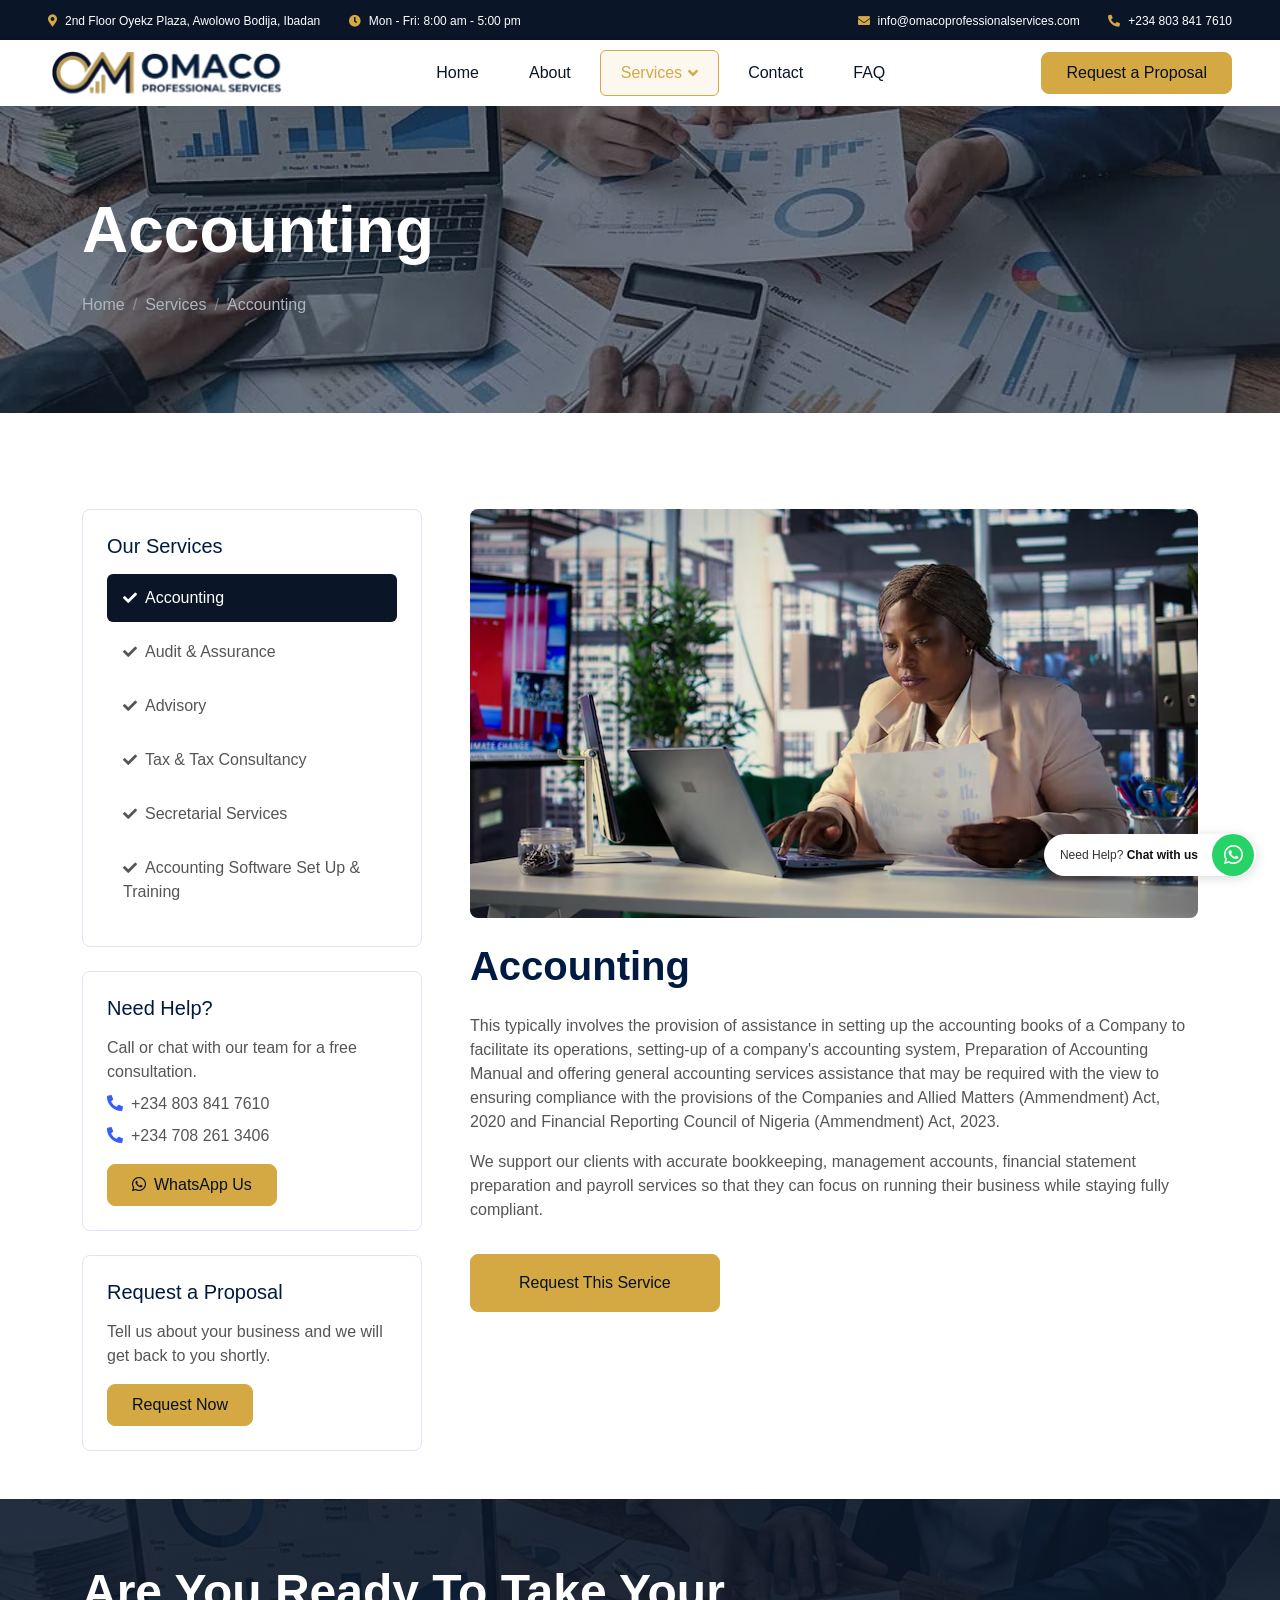
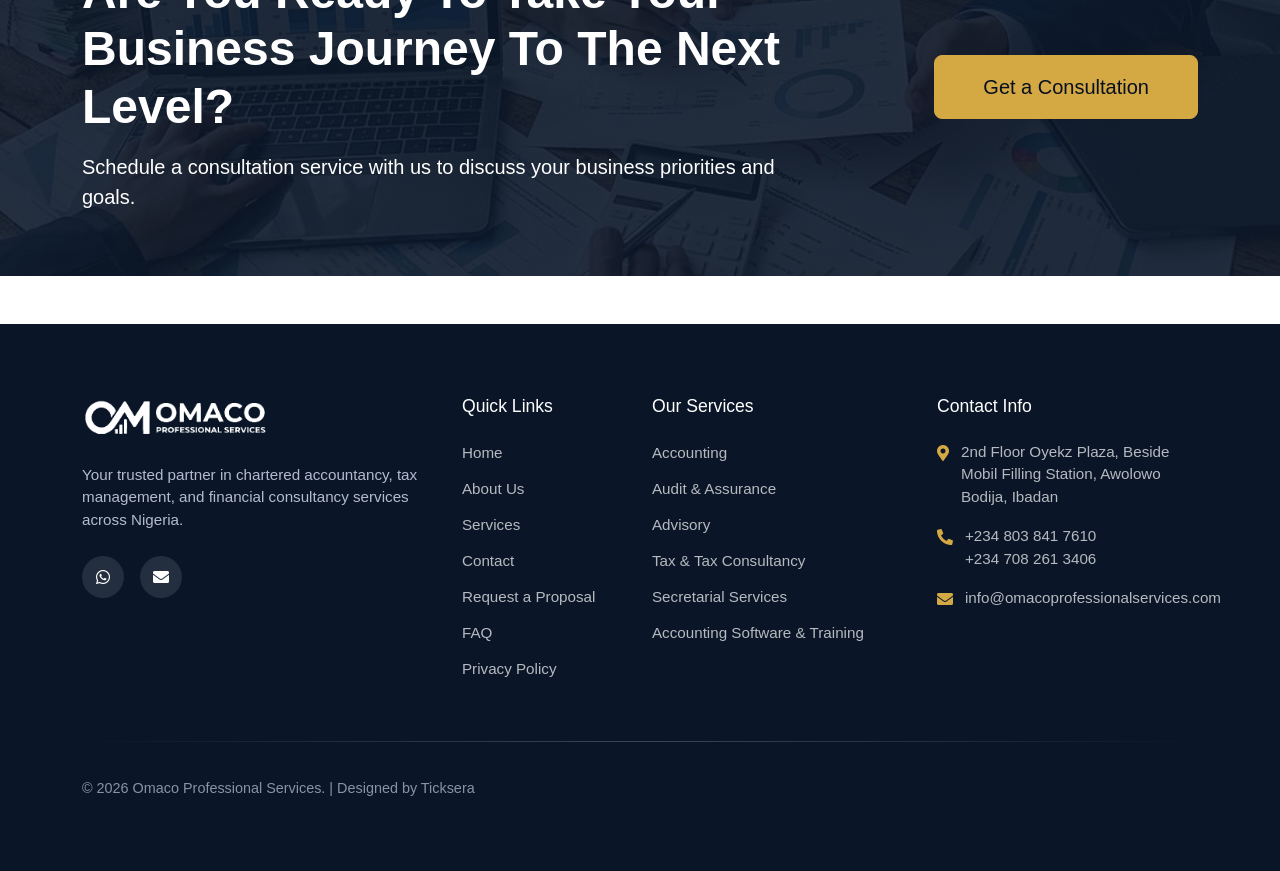
<file: service-accounting.html>
<!DOCTYPE html>
<html lang="en">

<head>
    <meta charset="utf-8">
    <title>Accounting Services in Nigeria | Omaco</title>
    <meta content="width=device-width, initial-scale=1.0" name="viewport">
    <link rel="canonical" href="https://omacoprofessionalservices.com/service-accounting.html">
    <meta property="og:type" content="website">
    <meta property="og:site_name" content="Omaco Professional Services">
    <meta property="og:title" content="Accounting Services in Nigeria | Omaco">
    <meta property="og:description" content="Omaco Professional Services provides accounting, audit, tax, secretarial, training and financial consultancy services to businesses.">
    <meta property="og:image" content="https://omacoprofessionalservices.com/img/Logo.png">
    <meta property="og:url" content="https://omacoprofessionalservices.com/service-accounting.html">
    <meta name="twitter:card" content="summary">
    <meta name="twitter:title" content="Accounting Services in Nigeria | Omaco">
    <meta name="twitter:description" content="Omaco Professional Services provides accounting, audit, tax, secretarial, training and financial consultancy services to businesses.">
    <meta name="twitter:image" content="https://omacoprofessionalservices.com/img/Logo.png">
    <link rel="icon" type="image/png" href="img/Favicon.png?v=2">
    <meta content="Omaco Professional Services - Chartered Accountants, Chartered Tax Practitioners, Training, Financial and Management Consultants" name="keywords">
    <meta content="Omaco Professional Services provides accounting, audit, tax, secretarial, training and financial consultancy services to businesses." name="description">



    <!-- Google Web Fonts -->

    <!-- Icon Font Stylesheet -->
    <link href="https://cdnjs.cloudflare.com/ajax/libs/font-awesome/5.10.0/css/all.min.css" rel="stylesheet">
    <link href="https://cdn.jsdelivr.net/npm/bootstrap-icons@1.4.1/font/bootstrap-icons.css" rel="stylesheet">

    <!-- Libraries Stylesheet -->
    <link href="lib/animate/animate.min.css" rel="stylesheet">

    <!-- Customized Bootstrap Stylesheet -->
    <link href="css/bootstrap.min.css" rel="stylesheet">

    <!-- Template Stylesheet -->
    <link href="css/style.css?v=20260918.3" rel="stylesheet">
    <script type="application/ld+json">
    {
      "@context": "https://schema.org",
      "@type": "Organization",
      "@id": "https://omacoprofessionalservices.com/#organization",
      "name": "Omaco Professional Services",
      "url": "https://omacoprofessionalservices.com/",
      "logo": "https://omacoprofessionalservices.com/img/Logo.png",
      "telephone": "+2348038417610",
      "email": "info@omacoprofessionalservices.com",
      "address": {
        "@type": "PostalAddress",
        "streetAddress": "2nd Floor Oyekz Plaza, Beside Mobil Filling Station, Awolowo Bodija",
        "addressLocality": "Ibadan",
        "addressRegion": "Oyo",
        "addressCountry": "NG"
      },
      "contactPoint": {
        "@type": "ContactPoint",
        "telephone": "+2348038417610",
        "contactType": "customer service",
        "areaServed": "NG",
        "availableLanguage": "en"
      },
      "sameAs": ["https://wa.me/2348038417610"]
    }
    </script>
    <script type="application/ld+json">
    {
      "@context": "https://schema.org",
      "@type": "BreadcrumbList",
      "itemListElement": [
    {"@type": "ListItem", "position": 1, "name": "Home", "item": "https://omacoprofessionalservices.com/"},
    {"@type": "ListItem", "position": 2, "name": "Services", "item": "https://omacoprofessionalservices.com/service.html"},
    {"@type": "ListItem", "position": 3, "name": "Accounting", "item": "https://omacoprofessionalservices.com/service-accounting.html"}
      ]
    }
    </script>
    <script type="application/ld+json">
    {
      "@context": "https://schema.org",
      "@type": "Service",
      "serviceType": "Accounting",
      "provider": {"@id": "https://omacoprofessionalservices.com/#organization"},
      "url": "https://omacoprofessionalservices.com/service-accounting.html",
      "areaServed": "NG",
      "description": "Bookkeeping, accounting system setup, accounting manuals, financial statement preparation and payroll services for compliance with CAMA."
    }
    </script>
</head>

<body>
    <!-- Spinner Start -->
    <div id="spinner" class="show bg-white position-fixed translate-middle w-100 vh-100 top-50 start-50 d-flex align-items-center justify-content-center">
        <div class="spinner-border text-primary" role="status" style="width: 3rem; height: 3rem;"></div>
    </div>
    <!-- Spinner End -->


    <!-- Navbar Start -->
    <div class="container-fluid fixed-top px-0 wow fadeIn" data-wow-delay="0.1s">
        <div class="top-bar row gx-0 align-items-center d-none d-lg-flex">
            <div class="col-lg-6 px-5 text-start">
                <small><i class="fa fa-map-marker-alt text-primary me-2"></i>2nd Floor Oyekz Plaza, Awolowo Bodija, Ibadan</small>
                <small class="ms-4"><i class="fa fa-clock text-primary me-2"></i>Mon - Fri: 8:00 am - 5:00 pm</small>
            </div>
            <div class="col-lg-6 px-5 text-end">
                <small><i class="fa fa-envelope text-primary me-2"></i>info@omacoprofessionalservices.com</small>
                <small class="ms-4"><i class="fa fa-phone-alt text-primary me-2"></i>+234 803 841 7610</small>
            </div>
        </div>

        <nav class="navbar navbar-expand-lg navbar-light py-lg-0 px-lg-5 wow fadeIn" data-wow-delay="0.1s">
            <a href="index.html" class="navbar-brand ms-4 ms-lg-0">
                <img src="img/Logo.png" alt="Omaco Professional Services" style="height: 56px; width: auto;">
            </a>
            <button type="button" class="navbar-toggler me-4" data-bs-toggle="collapse" data-bs-target="#navbarCollapse">
                <span class="navbar-toggler-icon"></span>
            </button>
            <div class="collapse navbar-collapse" id="navbarCollapse">
                <div class="navbar-nav p-4 p-lg-0">
                    <a href="index.html" class="nav-item nav-link">Home</a>
                    <a href="about.html" class="nav-item nav-link">About</a>
                    <div class="nav-item dropdown services-dropdown">
                        <a href="service.html" class="nav-link dropdown-toggle active">Services</a>
                        <div class="dropdown-menu bg-white rounded-0 border-0 m-0">
                            <a href="service-accounting.html" class="dropdown-item">Accounting</a>
                            <a href="service-audit.html" class="dropdown-item">Audit &amp; Assurance</a>
                            <a href="service-financial-advisory.html" class="dropdown-item">Advisory</a>
                            <a href="service-tax-and-tax-consultancy.html" class="dropdown-item">Tax &amp; Tax Consultancy</a>
                            <a href="service-secretarial-services.html" class="dropdown-item">Secretarial Services</a>
                            <a href="service-accounting-software-training.html" class="dropdown-item">Accounting Software Set Up &amp; Training</a>
                        </div>
                    </div>
                    <a href="contact.html" class="nav-item nav-link">Contact</a>
                    <a href="faq.html" class="nav-item nav-link">FAQ</a>
                </div>
                <div class="d-none d-lg-flex ms-2">
                    <a class="btn py-2 px-4 fw-semi-bold rounded ms-3" href="contact.html" style="background: var(--secondary); color: var(--dark); border-color: var(--secondary);">Request a Proposal</a>
                </div>
            </div>
        </nav>
    </div>
    <!-- Navbar End -->


    <!-- Page Header Start -->
    <div class="container-fluid page-header mb-5 wow fadeIn" data-wow-delay="0.1s">
        <div class="container">
            <h1 class="display-3 mb-4 animated slideInDown">Accounting</h1>
            <nav aria-label="breadcrumb animated slideInDown">
                <ol class="breadcrumb mb-0">
                    <li class="breadcrumb-item"><a href="index.html">Home</a></li>
                    <li class="breadcrumb-item"><a href="service.html">Services</a></li>
                    <li class="breadcrumb-item active" aria-current="page">Accounting</li>
                </ol>
            </nav>
        </div>
    </div>
    <!-- Page Header End -->


    <!-- Service Detail Start -->
    <div class="container-xxl py-5">
        <div class="container">
            <div class="row g-5">
                <div class="col-lg-4">
                    <div class="service-sidebar border rounded p-4 mb-4 wow fadeInUp" data-wow-delay="0.1s">
                        <h5 class="mb-3">Our Services</h5>
                        <nav class="nav flex-column nav-pills">
                            <a href="service-accounting.html" class="nav-link active"><i class="fa fa-check me-2"></i>Accounting</a>
                            <a href="service-audit.html" class="nav-link"><i class="fa fa-check me-2"></i>Audit &amp; Assurance</a>
                            <a href="service-financial-advisory.html" class="nav-link"><i class="fa fa-check me-2"></i>Advisory</a>
                            <a href="service-tax-and-tax-consultancy.html" class="nav-link"><i class="fa fa-check me-2"></i>Tax &amp; Tax Consultancy</a>
                            <a href="service-secretarial-services.html" class="nav-link"><i class="fa fa-check me-2"></i>Secretarial Services</a>
                                            <a href="service-accounting-software-training.html" class="nav-link"><i class="fa fa-check me-2"></i>Accounting Software Set Up &amp; Training</a>
                        </nav>
                    </div>
                    <div class="border rounded p-4 mb-4 wow fadeInUp" data-wow-delay="0.3s">
                        <h5 class="mb-3">Need Help?</h5>
                        <p class="mb-2">Call or chat with our team for a free consultation.</p>
                        <p class="mb-2"><i class="fa fa-phone-alt text-primary me-2"></i>+234 803 841 7610</p>
                        <p class="mb-2"><i class="fa fa-phone-alt text-primary me-2"></i>+234 708 261 3406</p>
                        <a class="btn btn-primary py-2 px-4 mt-2" href="https://wa.me/2348038417610"><i class="fab fa-whatsapp me-2"></i>WhatsApp Us</a>
                    </div>
                    <div class="border rounded p-4 wow fadeInUp" data-wow-delay="0.5s">
                        <h5 class="mb-3">Request a Proposal</h5>
                        <p class="mb-3">Tell us about your business and we will get back to you shortly.</p>
                        <a class="btn btn-primary py-2 px-4" href="contact.html">Request Now</a>
                    </div>
                </div>
                <div class="col-lg-8 wow fadeInUp" data-wow-delay="0.1s">
                    <img loading="lazy" class="img-fluid rounded w-100 mb-4" src="img/accounting-service.avif" alt="Accounting">
                    <h2 class="h1 mb-4">Accounting</h2>
                    <p>This typically involves the provision of assistance in setting up the accounting books of a Company to facilitate its operations, setting-up of a company's accounting system, Preparation of Accounting Manual and offering general accounting services assistance that may be required with the view to ensuring compliance with the provisions of the Companies and Allied Matters (Ammendment) Act, 2020 and Financial Reporting Council of Nigeria (Ammendment) Act, 2023.</p>
                    <p>We support our clients with accurate bookkeeping, management accounts, financial statement preparation and payroll services so that they can focus on running their business while staying fully compliant.</p>
                    <a href="contact.html" class="btn btn-primary py-3 px-5 mt-3">Request This Service</a>
                </div>
            </div>
        </div>
    </div>
    <!-- Service Detail End -->


    <!-- CTA Banner Start -->
    <div class="container-fluid cta-banner py-5 wow fadeIn" data-wow-delay="0.1s">
        <div class="container py-3">
            <div class="row align-items-center g-4">
                <div class="col-lg-8 text-center text-lg-start">
                    <h2 class="display-5 text-white mb-3">Are You Ready To Take Your Business Journey To The Next Level?</h1>
                    <p class="text-white mb-0 fs-5">Schedule a consultation service with us to discuss your business priorities and goals.</p>
                </div>
                <div class="col-lg-4 text-center text-lg-end">
                    <a class="btn btn-light btn-lg py-3 px-5 fw-semi-bold" href="contact.html">Get a Consultation</a>
                </div>
            </div>
        </div>
    </div>
    <!-- CTA Banner End -->


        <!-- Footer Start -->
    <div class="container-fluid footer-main mt-5 py-5" style="background: var(--primary);">
        <div class="container py-4">
            <div class="row g-4 mb-5">
                <div class="col-lg-4 col-md-6">
                    <div class="footer-brand mb-4">
                        <img src="img/logo-white.png" alt="Omaco Professional Services" style="height: 44px; width: auto;">
                    </div>
                    <p class="text-light mb-4" style="opacity: .8; font-size: .95rem;">Your trusted partner in chartered accountancy, tax management, and financial consultancy services across Nigeria.</p>
                    <div class="d-flex gap-3">
                        <a class="social-icon" href="https://wa.me/2348038417610" title="WhatsApp"><i class="fab fa-whatsapp"></i></a>
                        <a class="social-icon" href="mailto:info@omacoprofessionalservices.com" title="Email"><i class="fa fa-envelope"></i></a>
                    </div>
                </div>
                <div class="col-lg-2 col-md-6">
                    <h5 class="text-white mb-4" style="font-size: 1.1rem;">Quick Links</h5>
                    <ul class="footer-links">
                        <li><a href="index.html">Home</a></li>
                        <li><a href="about.html">About Us</a></li>
                        <li><a href="service.html">Services</a></li>
                        <li><a href="contact.html">Contact</a></li>
                        <li><a href="contact.html">Request a Proposal</a></li>
                        <li><a href="faq.html">FAQ</a></li>
                        <li><a href="privacy-policy.html">Privacy Policy</a></li>
                    </ul>
                </div>
                <div class="col-lg-3 col-md-6">
                    <h5 class="text-white mb-4" style="font-size: 1.1rem;">Our Services</h5>
                    <ul class="footer-links">
                        <li><a href="service-accounting.html">Accounting</a></li>
                        <li><a href="service-audit.html">Audit &amp; Assurance</a></li>
                        <li><a href="service-financial-advisory.html">Advisory</a></li>
                        <li><a href="service-tax-and-tax-consultancy.html">Tax & Tax Consultancy</a></li>
                        <li><a href="service-secretarial-services.html">Secretarial Services</a></li>
                        <li><a href="service-accounting-software-training.html">Accounting Software & Training</a></li>
                    </ul>
                </div>
                <div class="col-lg-3 col-md-6">
                    <h5 class="text-white mb-4" style="font-size: 1.1rem;">Contact Info</h5>
                    <ul class="footer-contact">
                        <li>
                            <i class="fa fa-map-marker-alt"></i>
                            <span>2nd Floor Oyekz Plaza, Beside Mobil Filling Station, Awolowo Bodija, Ibadan</span>
                        </li>
                        <li>
                            <i class="fa fa-phone-alt"></i>
                            <span>+234 803 841 7610<br>+234 708 261 3406</span>
                        </li>
                        <li>
                            <i class="fa fa-envelope"></i>
                            <span>info@omacoprofessionalservices.com</span>
                        </li>
                    </ul>
                </div>
            </div>
            <div class="footer-divider"></div>
            <div class="row align-items-center pt-3">
                <div class="col-md-6 text-center text-md-start">
                    <p class="text-light mb-0" style="opacity: .6; font-size: .9rem;">&copy; 2026 Omaco Professional Services.  |  Designed by Ticksera</p>
                </div>
                <div class="col-md-6 text-center text-md-end">
                </div>
            </div>
        </div>
    </div>
    <!-- Footer End -->


    


        <!-- Back to Top -->
    <a href="#" class="btn btn-lg btn-primary btn-lg-square rounded-circle back-to-top"><i class="bi bi-arrow-up"></i></a>

    <!-- WhatsApp Float -->
    <a href="https://wa.me/2348038417610" target="_blank" class="whatsapp-float" title="Chat with us on WhatsApp">
        <span class="whatsapp-float-text">Need Help? <strong>Chat with us</strong></span>
        <span class="whatsapp-float-icon"><i class="fab fa-whatsapp"></i></span>
    </a>


    <!-- JavaScript Libraries -->
    <script src="https://code.jquery.com/jquery-3.4.1.min.js"></script>
    <script src="https://cdn.jsdelivr.net/npm/bootstrap@5.0.0/dist/js/bootstrap.bundle.min.js"></script>
    <script src="lib/wow/wow.min.js"></script>
    <script src="lib/easing/easing.min.js"></script>

    <!-- Template Javascript -->
    <script src="js/main.js?v=20260919.1"></script>
</body>

</html>
</file>
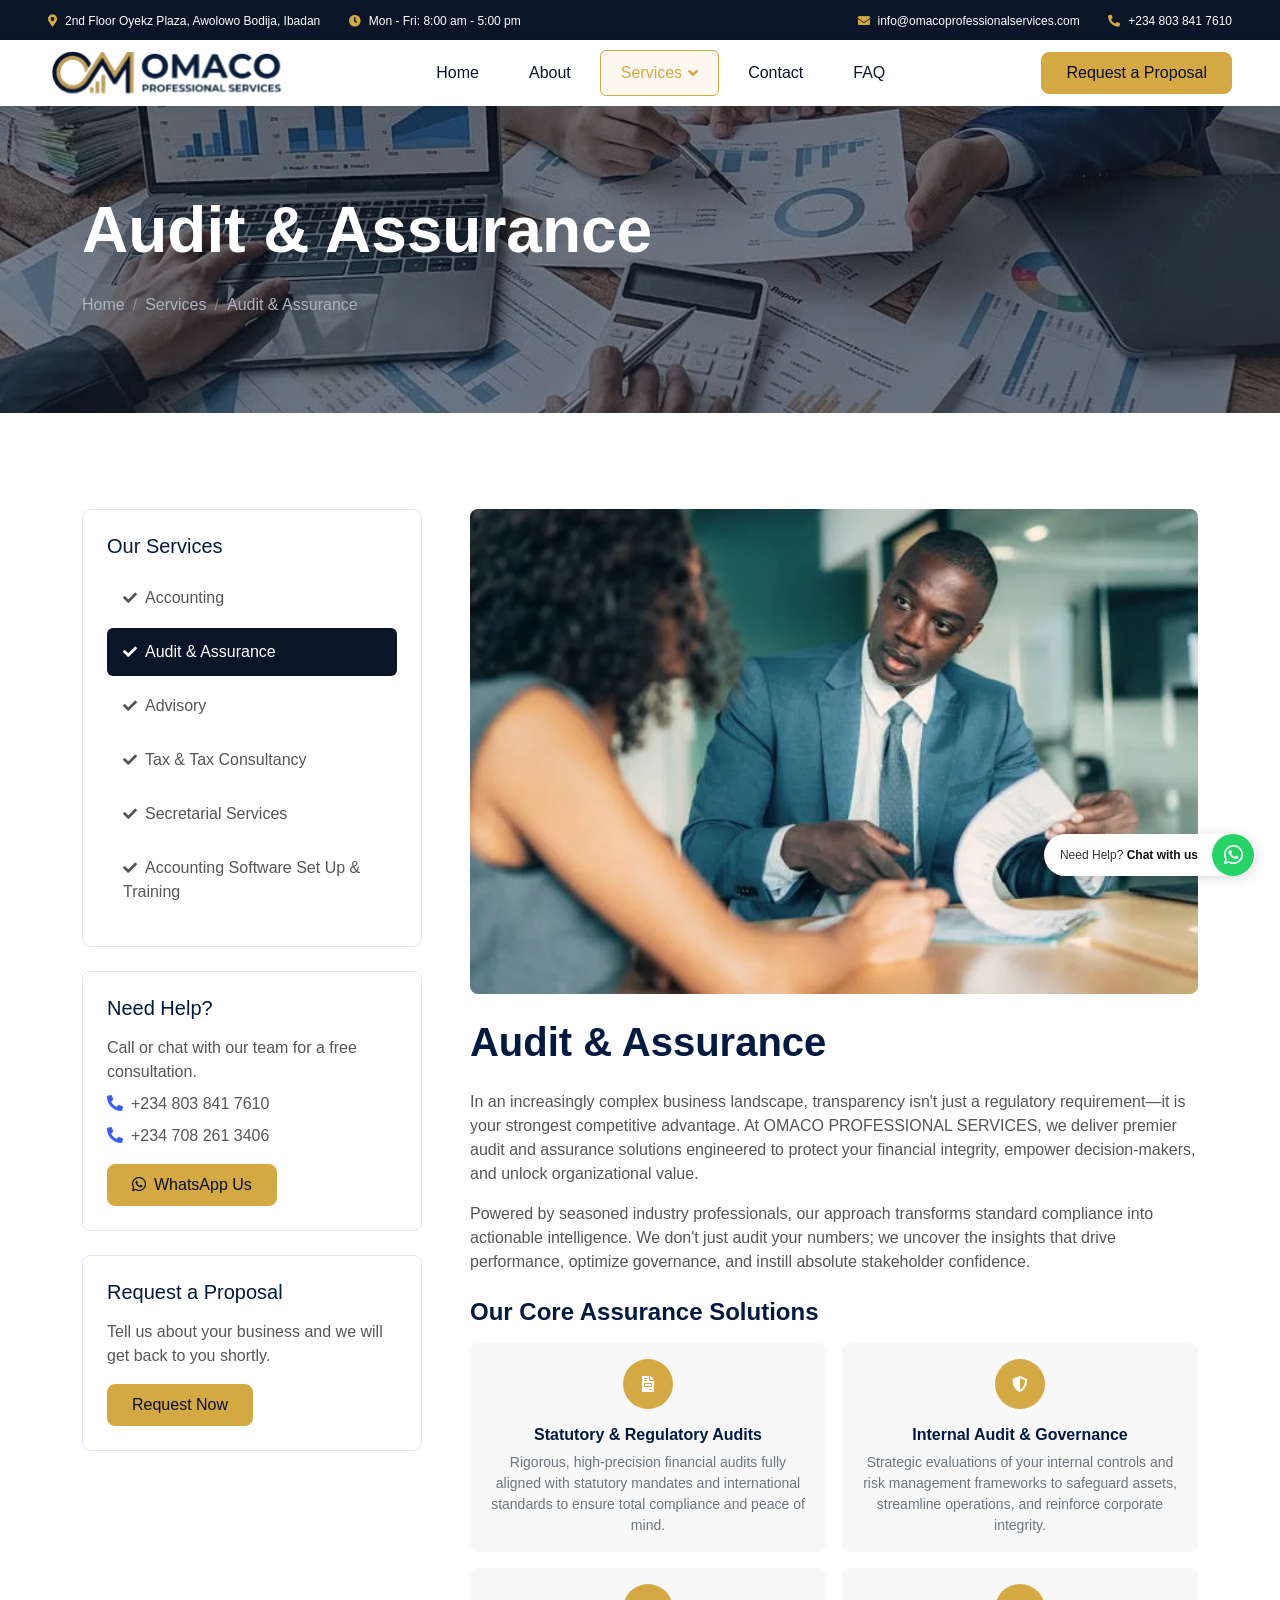
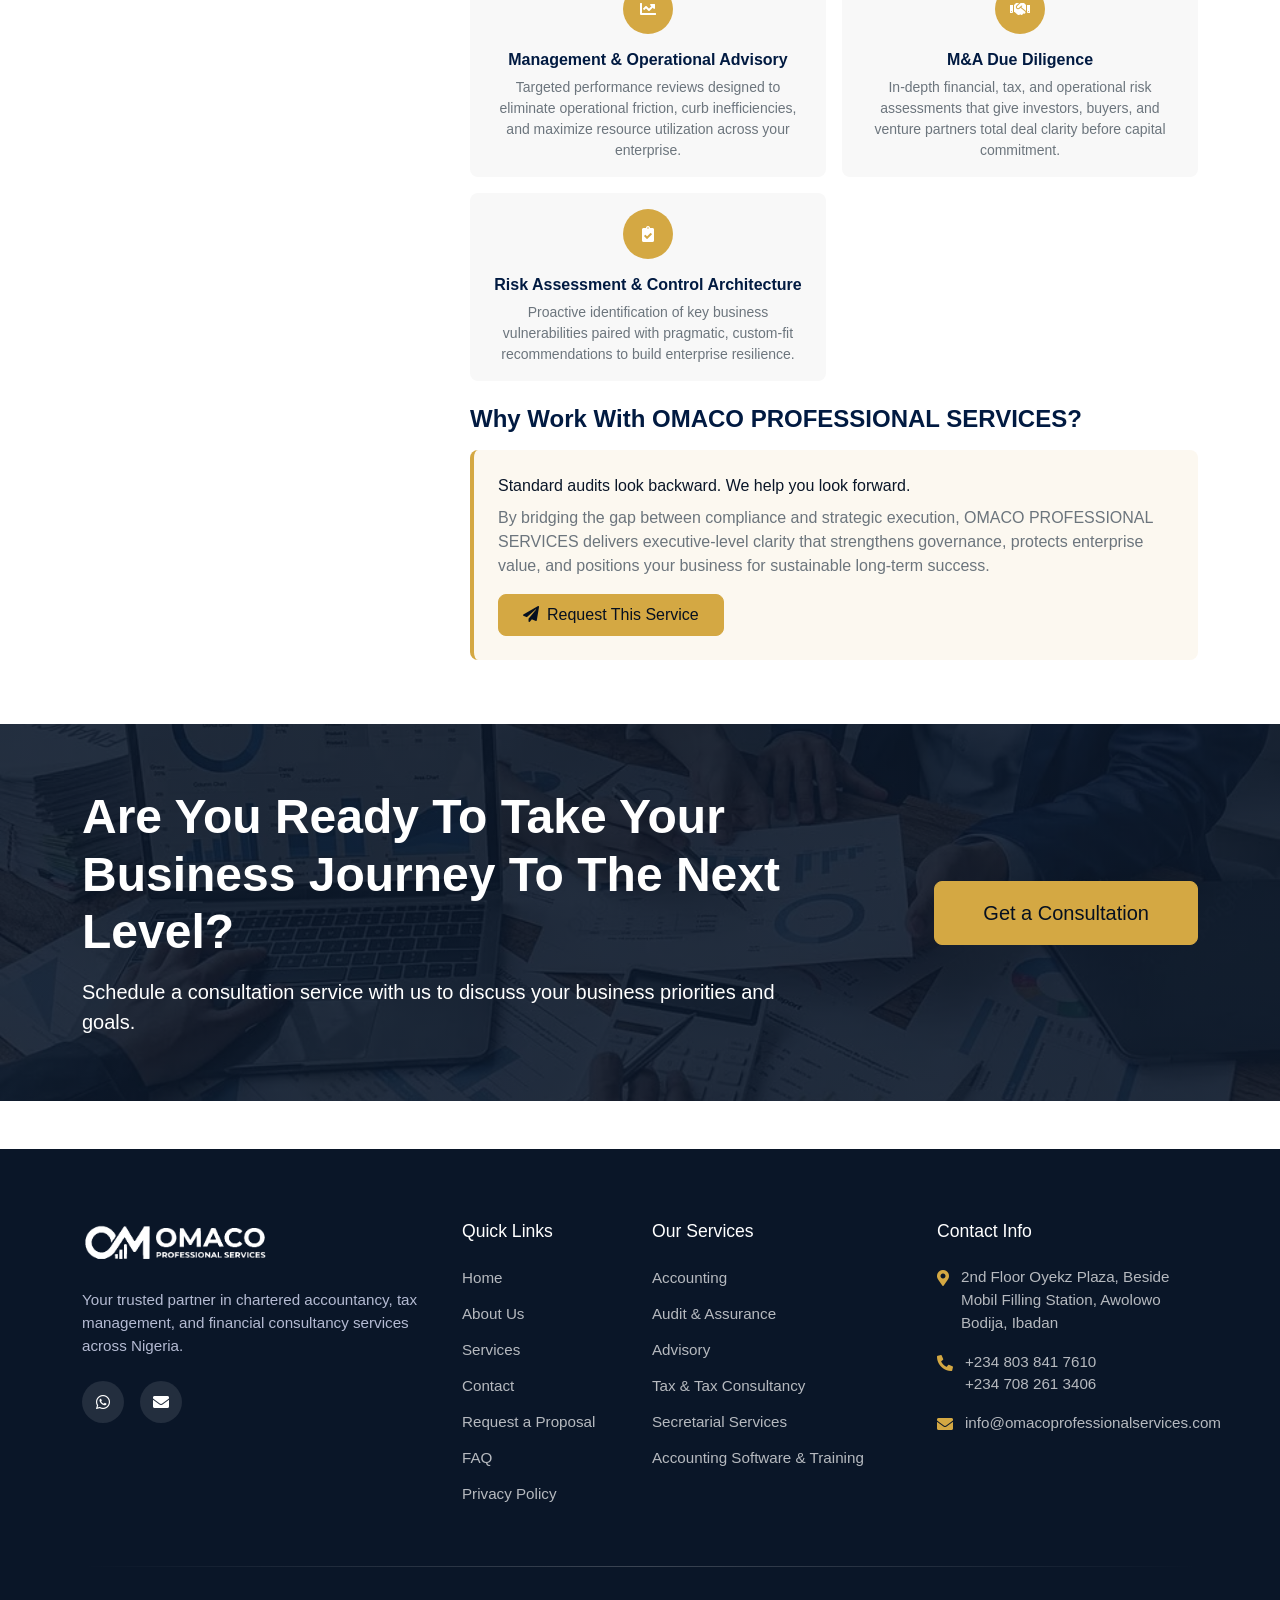
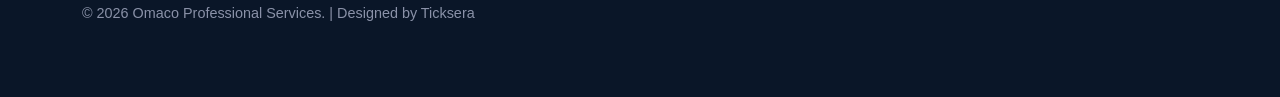
<file: service-audit.html>
<!DOCTYPE html>
<html lang="en">

<head>
    <meta charset="utf-8">
    <title>Audit &amp; Assurance Services in Nigeria | Omaco</title>
    <meta content="width=device-width, initial-scale=1.0" name="viewport">
    <link rel="canonical" href="https://omacoprofessionalservices.com/service-audit.html">
    <meta property="og:type" content="website">
    <meta property="og:site_name" content="Omaco Professional Services">
    <meta property="og:title" content="Audit &amp; Assurance Services in Nigeria | Omaco">
    <meta property="og:description" content="Omaco Professional Services delivers premier audit and assurance solutions—statutory audits, internal audit & governance, M&A due diligence, and risk assessment—that protect financial integrity and unlock enterprise value.">
    <meta property="og:image" content="https://omacoprofessionalservices.com/img/Logo.png">
    <meta property="og:url" content="https://omacoprofessionalservices.com/service-audit.html">
    <meta name="twitter:card" content="summary">
    <meta name="twitter:title" content="Audit &amp; Assurance Services in Nigeria | Omaco">
    <meta name="twitter:description" content="Omaco Professional Services delivers premier audit and assurance solutions—statutory audits, internal audit & governance, M&A due diligence, and risk assessment—that protect financial integrity and unlock enterprise value.">
    <meta name="twitter:image" content="https://omacoprofessionalservices.com/img/Logo.png">
    <link rel="icon" type="image/png" href="img/Favicon.png?v=2">
    <meta content="Omaco Professional Services - Chartered Accountants, Chartered Tax Practitioners, Training, Financial and Management Consultants" name="keywords">
    <meta content="Premier audit and assurance solutions in Nigeria—statutory & regulatory audits, internal audit & governance, management advisory, M&A due diligence, and risk assessment." name="description">



    <!-- Google Web Fonts -->

    <!-- Icon Font Stylesheet -->
    <link href="https://cdnjs.cloudflare.com/ajax/libs/font-awesome/5.10.0/css/all.min.css" rel="stylesheet">
    <link href="https://cdn.jsdelivr.net/npm/bootstrap-icons@1.4.1/font/bootstrap-icons.css" rel="stylesheet">

    <!-- Libraries Stylesheet -->
    <link href="lib/animate/animate.min.css" rel="stylesheet">

    <!-- Customized Bootstrap Stylesheet -->
    <link href="css/bootstrap.min.css" rel="stylesheet">

    <!-- Template Stylesheet -->
    <link href="css/style.css?v=20260918.3" rel="stylesheet">
    <script type="application/ld+json">
    {
      "@context": "https://schema.org",
      "@type": "Organization",
      "@id": "https://omacoprofessionalservices.com/#organization",
      "name": "Omaco Professional Services",
      "url": "https://omacoprofessionalservices.com/",
      "logo": "https://omacoprofessionalservices.com/img/Logo.png",
      "telephone": "+2348038417610",
      "email": "info@omacoprofessionalservices.com",
      "address": {
        "@type": "PostalAddress",
        "streetAddress": "2nd Floor Oyekz Plaza, Beside Mobil Filling Station, Awolowo Bodija",
        "addressLocality": "Ibadan",
        "addressRegion": "Oyo",
        "addressCountry": "NG"
      },
      "contactPoint": {
        "@type": "ContactPoint",
        "telephone": "+2348038417610",
        "contactType": "customer service",
        "areaServed": "NG",
        "availableLanguage": "en"
      },
      "sameAs": ["https://wa.me/2348038417610"]
    }
    </script>
    <script type="application/ld+json">
    {
      "@context": "https://schema.org",
      "@type": "BreadcrumbList",
      "itemListElement": [
    {"@type": "ListItem", "position": 1, "name": "Home", "item": "https://omacoprofessionalservices.com/"},
    {"@type": "ListItem", "position": 2, "name": "Services", "item": "https://omacoprofessionalservices.com/service.html"},
    {"@type": "ListItem", "position": 3, "name": "Audit & Assurance", "item": "https://omacoprofessionalservices.com/service-audit.html"}
      ]
    }
    </script>
    <script type="application/ld+json">
    {
      "@context": "https://schema.org",
      "@type": "Service",
      "serviceType": "Audit & Assurance",
      "provider": {"@id": "https://omacoprofessionalservices.com/#organization"},
      "url": "https://omacoprofessionalservices.com/service-audit.html",
      "areaServed": "NG",
      "description": "Premier audit and assurance solutions including statutory & regulatory audits, internal audit & governance, management & operational advisory, M&A due diligence, and risk assessment & control architecture."
    }
    </script>
</head>

<body>
    <!-- Spinner Start -->
    <div id="spinner" class="show bg-white position-fixed translate-middle w-100 vh-100 top-50 start-50 d-flex align-items-center justify-content-center">
        <div class="spinner-border text-primary" role="status" style="width: 3rem; height: 3rem;"></div>
    </div>
    <!-- Spinner End -->


    <!-- Navbar Start -->
    <div class="container-fluid fixed-top px-0 wow fadeIn" data-wow-delay="0.1s">
        <div class="top-bar row gx-0 align-items-center d-none d-lg-flex">
            <div class="col-lg-6 px-5 text-start">
                <small><i class="fa fa-map-marker-alt text-primary me-2"></i>2nd Floor Oyekz Plaza, Awolowo Bodija, Ibadan</small>
                <small class="ms-4"><i class="fa fa-clock text-primary me-2"></i>Mon - Fri: 8:00 am - 5:00 pm</small>
            </div>
            <div class="col-lg-6 px-5 text-end">
                <small><i class="fa fa-envelope text-primary me-2"></i>info@omacoprofessionalservices.com</small>
                <small class="ms-4"><i class="fa fa-phone-alt text-primary me-2"></i>+234 803 841 7610</small>
            </div>
        </div>

        <nav class="navbar navbar-expand-lg navbar-light py-lg-0 px-lg-5 wow fadeIn" data-wow-delay="0.1s">
            <a href="index.html" class="navbar-brand ms-4 ms-lg-0">
                <img src="img/Logo.png" alt="Omaco Professional Services" style="height: 56px; width: auto;">
            </a>
            <button type="button" class="navbar-toggler me-4" data-bs-toggle="collapse" data-bs-target="#navbarCollapse">
                <span class="navbar-toggler-icon"></span>
            </button>
            <div class="collapse navbar-collapse" id="navbarCollapse">
                <div class="navbar-nav p-4 p-lg-0">
                    <a href="index.html" class="nav-item nav-link">Home</a>
                    <a href="about.html" class="nav-item nav-link">About</a>
                    <div class="nav-item dropdown services-dropdown">
                        <a href="service.html" class="nav-link dropdown-toggle active">Services</a>
                        <div class="dropdown-menu bg-white rounded-0 border-0 m-0">
                            <a href="service-accounting.html" class="dropdown-item">Accounting</a>
                            <a href="service-audit.html" class="dropdown-item">Audit &amp; Assurance</a>
                            <a href="service-financial-advisory.html" class="dropdown-item">Advisory</a>
                            <a href="service-tax-and-tax-consultancy.html" class="dropdown-item">Tax &amp; Tax Consultancy</a>
                            <a href="service-secretarial-services.html" class="dropdown-item">Secretarial Services</a>
                            <a href="service-accounting-software-training.html" class="dropdown-item">Accounting Software Set Up &amp; Training</a>
                        </div>
                    </div>
                    <a href="contact.html" class="nav-item nav-link">Contact</a>
                    <a href="faq.html" class="nav-item nav-link">FAQ</a>
                </div>
                <div class="d-none d-lg-flex ms-2">
                    <a class="btn py-2 px-4 fw-semi-bold rounded ms-3" href="contact.html" style="background: var(--secondary); color: var(--dark); border-color: var(--secondary);">Request a Proposal</a>
                </div>
            </div>
        </nav>
    </div>
    <!-- Navbar End -->


    <!-- Page Header Start -->
    <div class="container-fluid page-header mb-5 wow fadeIn" data-wow-delay="0.1s">
        <div class="container">
            <h1 class="display-3 mb-4 animated slideInDown">Audit &amp; Assurance</h1>
            <nav aria-label="breadcrumb animated slideInDown">
                <ol class="breadcrumb mb-0">
                    <li class="breadcrumb-item"><a href="index.html">Home</a></li>
                    <li class="breadcrumb-item"><a href="service.html">Services</a></li>
                    <li class="breadcrumb-item active" aria-current="page">Audit &amp; Assurance</li>
                </ol>
            </nav>
        </div>
    </div>
    <!-- Page Header End -->


    <!-- Service Detail Start -->
    <div class="container-xxl py-5">
        <div class="container">
            <div class="row g-5">
                <div class="col-lg-4">
                    <div class="service-sidebar border rounded p-4 mb-4 wow fadeInUp" data-wow-delay="0.1s">
                        <h5 class="mb-3">Our Services</h5>
                        <nav class="nav flex-column nav-pills">
                            <a href="service-accounting.html" class="nav-link"><i class="fa fa-check me-2"></i>Accounting</a>
                            <a href="service-audit.html" class="nav-link active"><i class="fa fa-check me-2"></i>Audit &amp; Assurance</a>
                            <a href="service-financial-advisory.html" class="nav-link"><i class="fa fa-check me-2"></i>Advisory</a>
                            <a href="service-tax-and-tax-consultancy.html" class="nav-link"><i class="fa fa-check me-2"></i>Tax &amp; Tax Consultancy</a>
                            <a href="service-secretarial-services.html" class="nav-link"><i class="fa fa-check me-2"></i>Secretarial Services</a>
                                            <a href="service-accounting-software-training.html" class="nav-link"><i class="fa fa-check me-2"></i>Accounting Software Set Up &amp; Training</a>
                        </nav>
                    </div>
                    <div class="border rounded p-4 mb-4 wow fadeInUp" data-wow-delay="0.3s">
                        <h5 class="mb-3">Need Help?</h5>
                        <p class="mb-2">Call or chat with our team for a free consultation.</p>
                        <p class="mb-2"><i class="fa fa-phone-alt text-primary me-2"></i>+234 803 841 7610</p>
                        <p class="mb-2"><i class="fa fa-phone-alt text-primary me-2"></i>+234 708 261 3406</p>
                        <a class="btn btn-primary py-2 px-4 mt-2" href="https://wa.me/2348038417610"><i class="fab fa-whatsapp me-2"></i>WhatsApp Us</a>
                    </div>
                    <div class="border rounded p-4 wow fadeInUp" data-wow-delay="0.5s">
                        <h5 class="mb-3">Request a Proposal</h5>
                        <p class="mb-3">Tell us about your business and we will get back to you shortly.</p>
                        <a class="btn btn-primary py-2 px-4" href="contact.html">Request Now</a>
                    </div>
                </div>
                <div class="col-lg-8 wow fadeInUp" data-wow-delay="0.1s">
                    <img loading="lazy" class="img-fluid rounded w-100 mb-4" src="img/audit-assurance-service.webp" alt="Audit &amp; Assurance">
                    <h2 class="h1 mb-4">Audit &amp; Assurance</h2>
                    <p>In an increasingly complex business landscape, transparency isn't just a regulatory requirement&mdash;it is your strongest competitive advantage. At OMACO PROFESSIONAL SERVICES, we deliver premier audit and assurance solutions engineered to protect your financial integrity, empower decision-makers, and unlock organizational value.</p>
                    <p>Powered by seasoned industry professionals, our approach transforms standard compliance into actionable intelligence. We don't just audit your numbers; we uncover the insights that drive performance, optimize governance, and instill absolute stakeholder confidence.</p>

                    <h4 class="mt-4 mb-3">Our Core Assurance Solutions</h4>
                    <div class="row g-3 mb-4">
                        <div class="col-md-6">
                            <div class="d-flex flex-column align-items-center text-center p-3 rounded h-100" style="background: var(--light);">
                                <div class="d-flex align-items-center justify-content-center rounded-circle mb-3" style="width: 50px; height: 50px; background: var(--secondary); color: #fff;">
                                    <i class="fa fa-file-invoice"></i>
                                </div>
                                <h6 class="fw-bold mb-2">Statutory &amp; Regulatory Audits</h6>
                                <p class="text-muted small mb-0">Rigorous, high-precision financial audits fully aligned with statutory mandates and international standards to ensure total compliance and peace of mind.</p>
                            </div>
                        </div>
                        <div class="col-md-6">
                            <div class="d-flex flex-column align-items-center text-center p-3 rounded h-100" style="background: var(--light);">
                                <div class="d-flex align-items-center justify-content-center rounded-circle mb-3" style="width: 50px; height: 50px; background: var(--secondary); color: #fff;">
                                    <i class="fa fa-shield-alt"></i>
                                </div>
                                <h6 class="fw-bold mb-2">Internal Audit &amp; Governance</h6>
                                <p class="text-muted small mb-0">Strategic evaluations of your internal controls and risk management frameworks to safeguard assets, streamline operations, and reinforce corporate integrity.</p>
                            </div>
                        </div>
                        <div class="col-md-6">
                            <div class="d-flex flex-column align-items-center text-center p-3 rounded h-100" style="background: var(--light);">
                                <div class="d-flex align-items-center justify-content-center rounded-circle mb-3" style="width: 50px; height: 50px; background: var(--secondary); color: #fff;">
                                    <i class="fa fa-chart-line"></i>
                                </div>
                                <h6 class="fw-bold mb-2">Management &amp; Operational Advisory</h6>
                                <p class="text-muted small mb-0">Targeted performance reviews designed to eliminate operational friction, curb inefficiencies, and maximize resource utilization across your enterprise.</p>
                            </div>
                        </div>
                        <div class="col-md-6">
                            <div class="d-flex flex-column align-items-center text-center p-3 rounded h-100" style="background: var(--light);">
                                <div class="d-flex align-items-center justify-content-center rounded-circle mb-3" style="width: 50px; height: 50px; background: var(--secondary); color: #fff;">
                                    <i class="fa fa-handshake"></i>
                                </div>
                                <h6 class="fw-bold mb-2">M&amp;A Due Diligence</h6>
                                <p class="text-muted small mb-0">In-depth financial, tax, and operational risk assessments that give investors, buyers, and venture partners total deal clarity before capital commitment.</p>
                            </div>
                        </div>
                        <div class="col-md-6">
                            <div class="d-flex flex-column align-items-center text-center p-3 rounded h-100" style="background: var(--light);">
                                <div class="d-flex align-items-center justify-content-center rounded-circle mb-3" style="width: 50px; height: 50px; background: var(--secondary); color: #fff;">
                                    <i class="fa fa-clipboard-check"></i>
                                </div>
                                <h6 class="fw-bold mb-2">Risk Assessment &amp; Control Architecture</h6>
                                <p class="text-muted small mb-0">Proactive identification of key business vulnerabilities paired with pragmatic, custom-fit recommendations to build enterprise resilience.</p>
                            </div>
                        </div>
                    </div>

                    <h4 class="mt-4 mb-3">Why Work With OMACO PROFESSIONAL SERVICES?</h4>
                    <div class="p-4 rounded mb-3" style="background: rgba(212, 168, 67, 0.08); border-left: 4px solid var(--secondary);">
                        <p class="mb-2 fw-semibold" style="color: var(--primary);">Standard audits look backward. We help you look forward.</p>
                        <p class="mb-2 text-muted">By bridging the gap between compliance and strategic execution, OMACO PROFESSIONAL SERVICES delivers executive-level clarity that strengthens governance, protects enterprise value, and positions your business for sustainable long-term success.</p>
                        <a href="contact.html" class="btn btn-primary py-2 px-4 mt-2"><i class="fa fa-paper-plane me-2"></i>Request This Service</a>
                    </div>
                </div>
            </div>
        </div>
    </div>
    <!-- Service Detail End -->


    <!-- CTA Banner Start -->
    <div class="container-fluid cta-banner py-5 wow fadeIn" data-wow-delay="0.1s">
        <div class="container py-3">
            <div class="row align-items-center g-4">
                <div class="col-lg-8 text-center text-lg-start">
                    <h2 class="display-5 text-white mb-3">Are You Ready To Take Your Business Journey To The Next Level?</h1>
                    <p class="text-white mb-0 fs-5">Schedule a consultation service with us to discuss your business priorities and goals.</p>
                </div>
                <div class="col-lg-4 text-center text-lg-end">
                    <a class="btn btn-light btn-lg py-3 px-5 fw-semi-bold" href="contact.html">Get a Consultation</a>
                </div>
            </div>
        </div>
    </div>
    <!-- CTA Banner End -->


        <!-- Footer Start -->
    <div class="container-fluid footer-main mt-5 py-5" style="background: var(--primary);">
        <div class="container py-4">
            <div class="row g-4 mb-5">
                <div class="col-lg-4 col-md-6">
                    <div class="footer-brand mb-4">
                        <img src="img/logo-white.png" alt="Omaco Professional Services" style="height: 44px; width: auto;">
                    </div>
                    <p class="text-light mb-4" style="opacity: .8; font-size: .95rem;">Your trusted partner in chartered accountancy, tax management, and financial consultancy services across Nigeria.</p>
                    <div class="d-flex gap-3">
                        <a class="social-icon" href="https://wa.me/2348038417610" title="WhatsApp"><i class="fab fa-whatsapp"></i></a>
                        <a class="social-icon" href="mailto:info@omacoprofessionalservices.com" title="Email"><i class="fa fa-envelope"></i></a>
                    </div>
                </div>
                <div class="col-lg-2 col-md-6">
                    <h5 class="text-white mb-4" style="font-size: 1.1rem;">Quick Links</h5>
                    <ul class="footer-links">
                        <li><a href="index.html">Home</a></li>
                        <li><a href="about.html">About Us</a></li>
                        <li><a href="service.html">Services</a></li>
                        <li><a href="contact.html">Contact</a></li>
                        <li><a href="contact.html">Request a Proposal</a></li>
                        <li><a href="faq.html">FAQ</a></li>
                        <li><a href="privacy-policy.html">Privacy Policy</a></li>
                    </ul>
                </div>
                <div class="col-lg-3 col-md-6">
                    <h5 class="text-white mb-4" style="font-size: 1.1rem;">Our Services</h5>
                    <ul class="footer-links">
                        <li><a href="service-accounting.html">Accounting</a></li>
                        <li><a href="service-audit.html">Audit &amp; Assurance</a></li>
                        <li><a href="service-financial-advisory.html">Advisory</a></li>
                        <li><a href="service-tax-and-tax-consultancy.html">Tax & Tax Consultancy</a></li>
                        <li><a href="service-secretarial-services.html">Secretarial Services</a></li>
                        <li><a href="service-accounting-software-training.html">Accounting Software & Training</a></li>
                    </ul>
                </div>
                <div class="col-lg-3 col-md-6">
                    <h5 class="text-white mb-4" style="font-size: 1.1rem;">Contact Info</h5>
                    <ul class="footer-contact">
                        <li>
                            <i class="fa fa-map-marker-alt"></i>
                            <span>2nd Floor Oyekz Plaza, Beside Mobil Filling Station, Awolowo Bodija, Ibadan</span>
                        </li>
                        <li>
                            <i class="fa fa-phone-alt"></i>
                            <span>+234 803 841 7610<br>+234 708 261 3406</span>
                        </li>
                        <li>
                            <i class="fa fa-envelope"></i>
                            <span>info@omacoprofessionalservices.com</span>
                        </li>
                    </ul>
                </div>
            </div>
            <div class="footer-divider"></div>
            <div class="row align-items-center pt-3">
                <div class="col-md-6 text-center text-md-start">
                    <p class="text-light mb-0" style="opacity: .6; font-size: .9rem;">&copy; 2026 Omaco Professional Services.  |  Designed by Ticksera</p>
                </div>
                <div class="col-md-6 text-center text-md-end">
                </div>
            </div>
        </div>
    </div>
    <!-- Footer End -->


    


        <!-- Back to Top -->
    <a href="#" class="btn btn-lg btn-primary btn-lg-square rounded-circle back-to-top"><i class="bi bi-arrow-up"></i></a>

    <!-- WhatsApp Float -->
    <a href="https://wa.me/2348038417610" target="_blank" class="whatsapp-float" title="Chat with us on WhatsApp">
        <span class="whatsapp-float-text">Need Help? <strong>Chat with us</strong></span>
        <span class="whatsapp-float-icon"><i class="fab fa-whatsapp"></i></span>
    </a>


    <!-- JavaScript Libraries -->
    <script src="https://code.jquery.com/jquery-3.4.1.min.js"></script>
    <script src="https://cdn.jsdelivr.net/npm/bootstrap@5.0.0/dist/js/bootstrap.bundle.min.js"></script>
    <script src="lib/wow/wow.min.js"></script>
    <script src="lib/easing/easing.min.js"></script>

    <!-- Template Javascript -->
    <script src="js/main.js?v=20260919.1"></script>
</body>

</html>
</file>
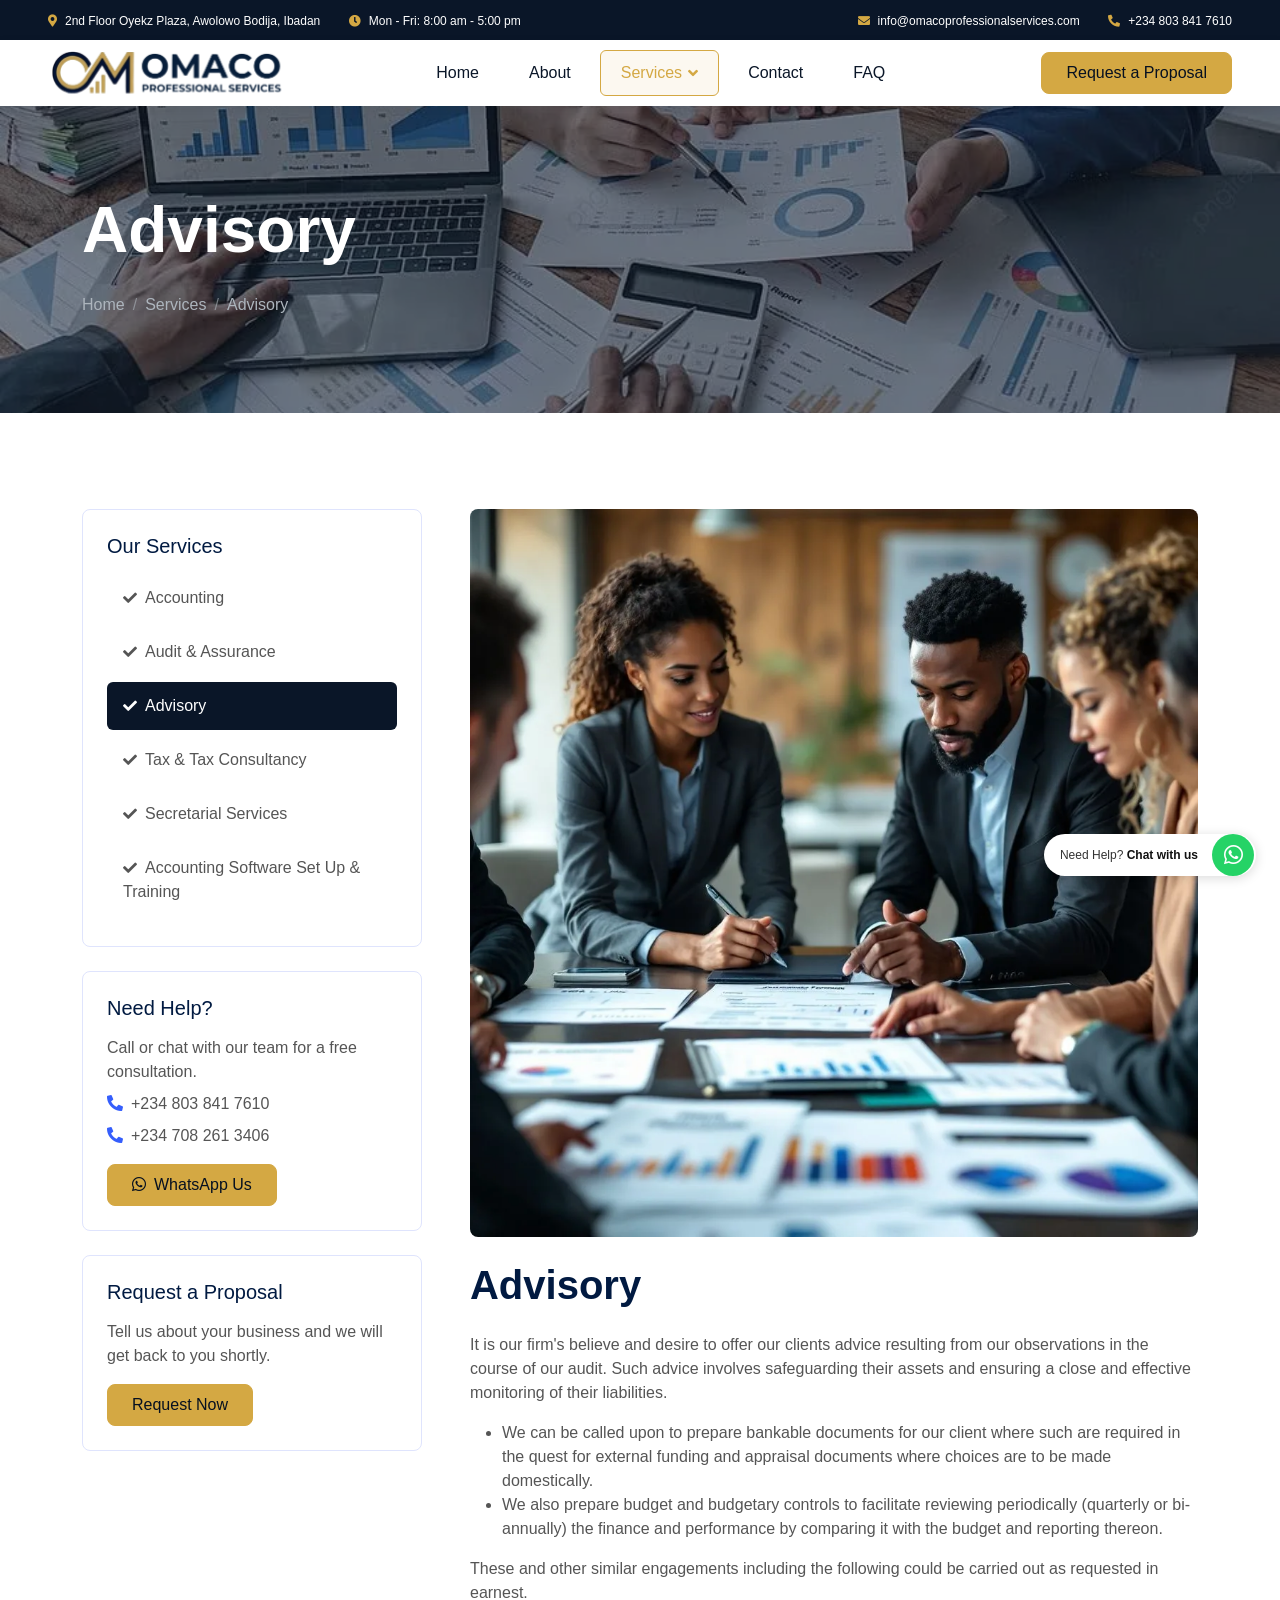
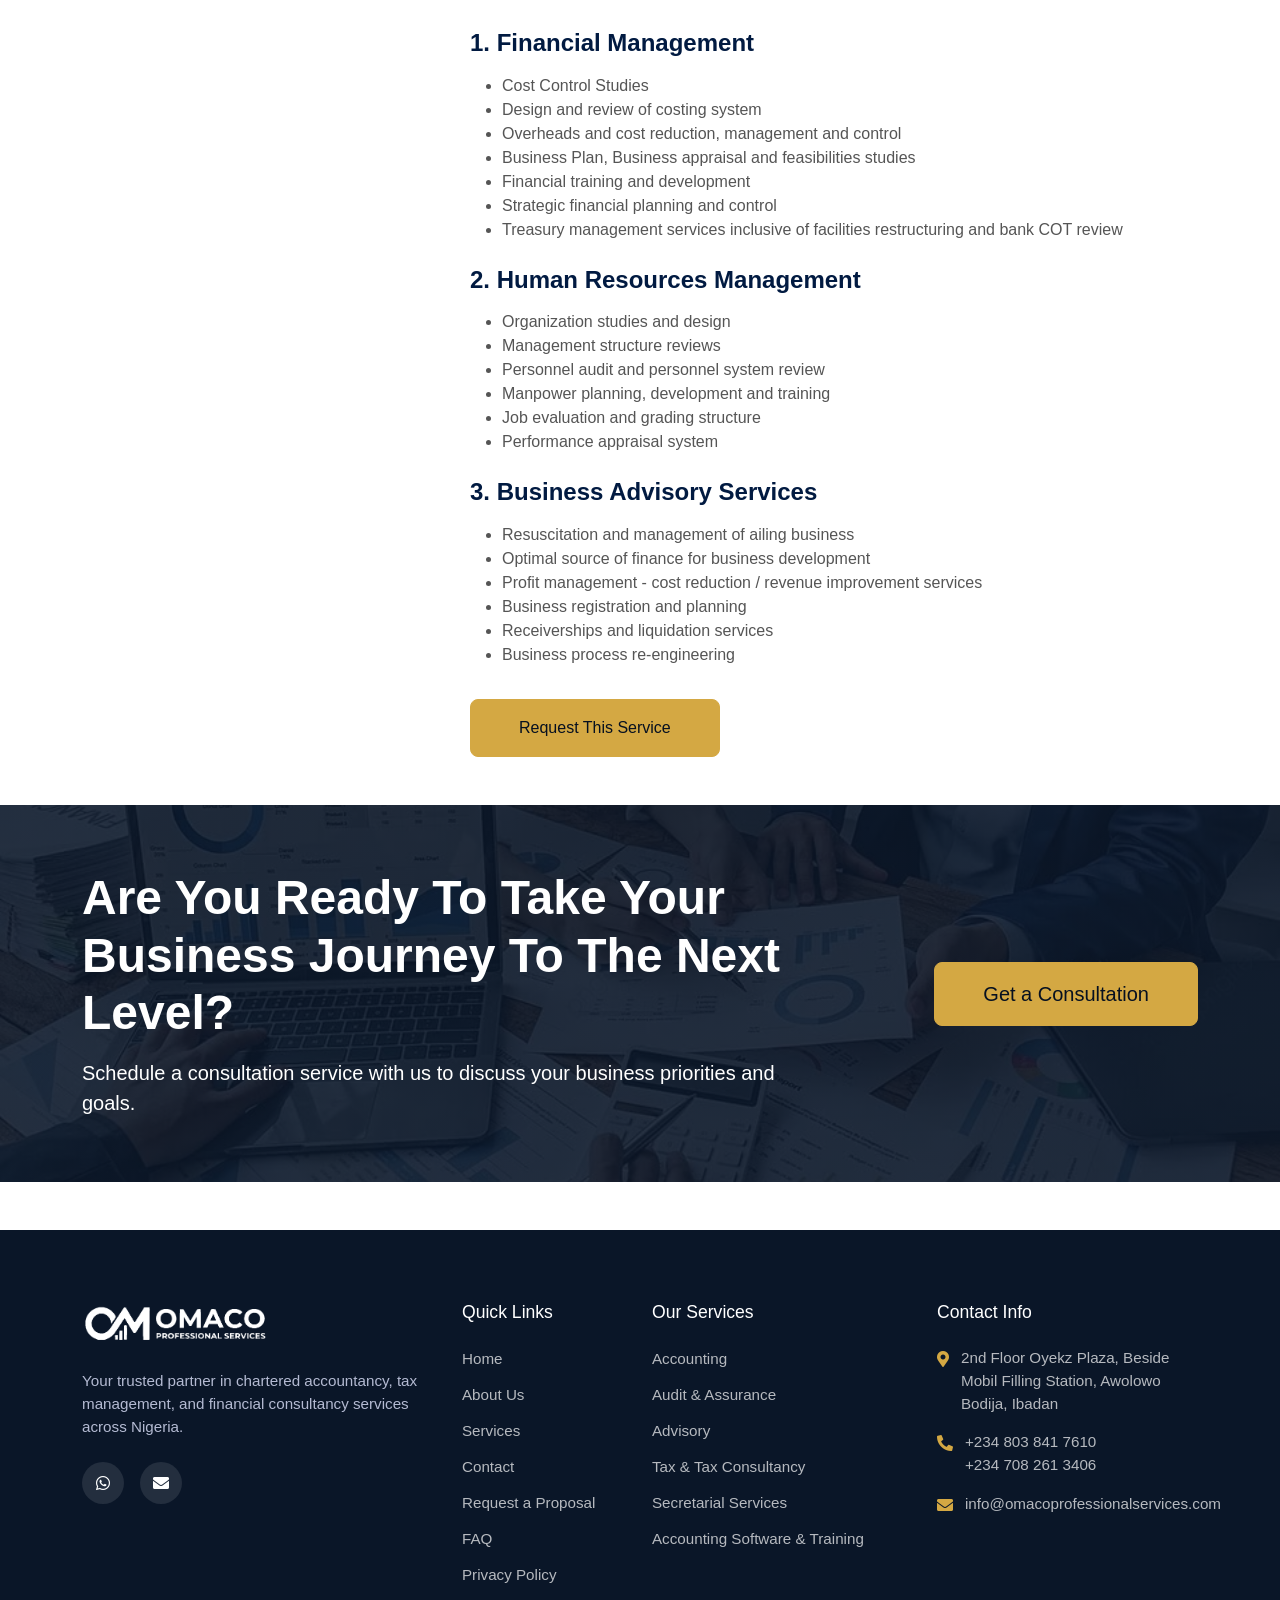
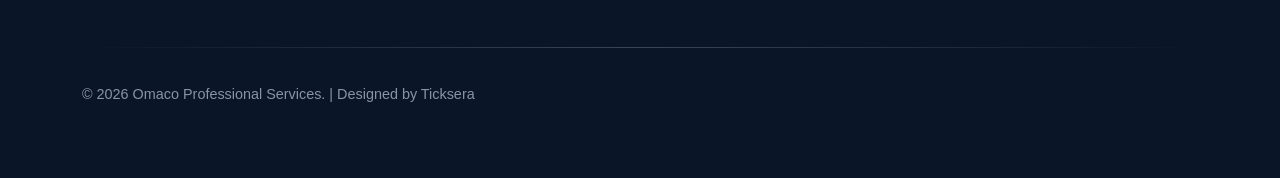
<file: service-financial-advisory.html>
<!DOCTYPE html>
<html lang="en">

<head>
    <meta charset="utf-8">
    <title>Advisory Services in Nigeria | Omaco</title>
    <meta content="width=device-width, initial-scale=1.0" name="viewport">
    <link rel="canonical" href="https://omacoprofessionalservices.com/service-financial-advisory.html">
    <meta property="og:type" content="website">
    <meta property="og:site_name" content="Omaco Professional Services">
    <meta property="og:title" content="Advisory Services in Nigeria | Omaco">
    <meta property="og:description" content="Omaco Professional Services provides accounting, audit, tax, secretarial, training and financial consultancy services to businesses.">
    <meta property="og:image" content="https://omacoprofessionalservices.com/img/Logo.png">
    <meta property="og:url" content="https://omacoprofessionalservices.com/service-financial-advisory.html">
    <meta name="twitter:card" content="summary">
    <meta name="twitter:title" content="Advisory Services in Nigeria | Omaco">
    <meta name="twitter:description" content="Omaco Professional Services provides accounting, audit, tax, secretarial, training and financial consultancy services to businesses.">
    <meta name="twitter:image" content="https://omacoprofessionalservices.com/img/Logo.png">
    <link rel="icon" type="image/png" href="img/Favicon.png?v=2">
    <meta content="Omaco Professional Services - Chartered Accountants, Chartered Tax Practitioners, Training, Financial and Management Consultants" name="keywords">
    <meta content="Omaco Professional Services provides accounting, audit, tax, secretarial, training and financial consultancy services to businesses." name="description">



    <!-- Google Web Fonts -->

    <!-- Icon Font Stylesheet -->
    <link href="https://cdnjs.cloudflare.com/ajax/libs/font-awesome/5.10.0/css/all.min.css" rel="stylesheet">
    <link href="https://cdn.jsdelivr.net/npm/bootstrap-icons@1.4.1/font/bootstrap-icons.css" rel="stylesheet">

    <!-- Libraries Stylesheet -->
    <link href="lib/animate/animate.min.css" rel="stylesheet">

    <!-- Customized Bootstrap Stylesheet -->
    <link href="css/bootstrap.min.css" rel="stylesheet">

    <!-- Template Stylesheet -->
    <link href="css/style.css?v=20260918.3" rel="stylesheet">
    <script type="application/ld+json">
    {
      "@context": "https://schema.org",
      "@type": "Organization",
      "@id": "https://omacoprofessionalservices.com/#organization",
      "name": "Omaco Professional Services",
      "url": "https://omacoprofessionalservices.com/",
      "logo": "https://omacoprofessionalservices.com/img/Logo.png",
      "telephone": "+2348038417610",
      "email": "info@omacoprofessionalservices.com",
      "address": {
        "@type": "PostalAddress",
        "streetAddress": "2nd Floor Oyekz Plaza, Beside Mobil Filling Station, Awolowo Bodija",
        "addressLocality": "Ibadan",
        "addressRegion": "Oyo",
        "addressCountry": "NG"
      },
      "contactPoint": {
        "@type": "ContactPoint",
        "telephone": "+2348038417610",
        "contactType": "customer service",
        "areaServed": "NG",
        "availableLanguage": "en"
      },
      "sameAs": ["https://wa.me/2348038417610"]
    }
    </script>
    <script type="application/ld+json">
    {
      "@context": "https://schema.org",
      "@type": "BreadcrumbList",
      "itemListElement": [
    {"@type": "ListItem", "position": 1, "name": "Home", "item": "https://omacoprofessionalservices.com/"},
    {"@type": "ListItem", "position": 2, "name": "Services", "item": "https://omacoprofessionalservices.com/service.html"},
    {"@type": "ListItem", "position": 3, "name": "Advisory", "item": "https://omacoprofessionalservices.com/service-financial-advisory.html"}
      ]
    }
    </script>
    <script type="application/ld+json">
    {
      "@context": "https://schema.org",
      "@type": "Service",
      "serviceType": "Advisory",
      "provider": {"@id": "https://omacoprofessionalservices.com/#organization"},
      "url": "https://omacoprofessionalservices.com/service-financial-advisory.html",
      "areaServed": "NG",
      "description": "Financial management, human resources management and business advisory services that safeguard assets and monitor liabilities."
    }
    </script>
</head>

<body>
    <!-- Spinner Start -->
    <div id="spinner" class="show bg-white position-fixed translate-middle w-100 vh-100 top-50 start-50 d-flex align-items-center justify-content-center">
        <div class="spinner-border text-primary" role="status" style="width: 3rem; height: 3rem;"></div>
    </div>
    <!-- Spinner End -->


    <!-- Navbar Start -->
    <div class="container-fluid fixed-top px-0 wow fadeIn" data-wow-delay="0.1s">
        <div class="top-bar row gx-0 align-items-center d-none d-lg-flex">
            <div class="col-lg-6 px-5 text-start">
                <small><i class="fa fa-map-marker-alt text-primary me-2"></i>2nd Floor Oyekz Plaza, Awolowo Bodija, Ibadan</small>
                <small class="ms-4"><i class="fa fa-clock text-primary me-2"></i>Mon - Fri: 8:00 am - 5:00 pm</small>
            </div>
            <div class="col-lg-6 px-5 text-end">
                <small><i class="fa fa-envelope text-primary me-2"></i>info@omacoprofessionalservices.com</small>
                <small class="ms-4"><i class="fa fa-phone-alt text-primary me-2"></i>+234 803 841 7610</small>
            </div>
        </div>

        <nav class="navbar navbar-expand-lg navbar-light py-lg-0 px-lg-5 wow fadeIn" data-wow-delay="0.1s">
            <a href="index.html" class="navbar-brand ms-4 ms-lg-0">
                <img src="img/Logo.png" alt="Omaco Professional Services" style="height: 56px; width: auto;">
            </a>
            <button type="button" class="navbar-toggler me-4" data-bs-toggle="collapse" data-bs-target="#navbarCollapse">
                <span class="navbar-toggler-icon"></span>
            </button>
            <div class="collapse navbar-collapse" id="navbarCollapse">
                <div class="navbar-nav p-4 p-lg-0">
                    <a href="index.html" class="nav-item nav-link">Home</a>
                    <a href="about.html" class="nav-item nav-link">About</a>
                    <div class="nav-item dropdown services-dropdown">
                        <a href="service.html" class="nav-link dropdown-toggle active">Services</a>
                        <div class="dropdown-menu bg-white rounded-0 border-0 m-0">
                            <a href="service-accounting.html" class="dropdown-item">Accounting</a>
                            <a href="service-audit.html" class="dropdown-item">Audit &amp; Assurance</a>
                            <a href="service-financial-advisory.html" class="dropdown-item">Advisory</a>
                            <a href="service-tax-and-tax-consultancy.html" class="dropdown-item">Tax &amp; Tax Consultancy</a>
                            <a href="service-secretarial-services.html" class="dropdown-item">Secretarial Services</a>
                            <a href="service-accounting-software-training.html" class="dropdown-item">Accounting Software Set Up &amp; Training</a>
                        </div>
                    </div>
                    <a href="contact.html" class="nav-item nav-link">Contact</a>
                    <a href="faq.html" class="nav-item nav-link">FAQ</a>
                </div>
                <div class="d-none d-lg-flex ms-2">
                    <a class="btn py-2 px-4 fw-semi-bold rounded ms-3" href="contact.html" style="background: var(--secondary); color: var(--dark); border-color: var(--secondary);">Request a Proposal</a>
                </div>
            </div>
        </nav>
    </div>
    <!-- Navbar End -->


    <!-- Page Header Start -->
    <div class="container-fluid page-header mb-5 wow fadeIn" data-wow-delay="0.1s">
        <div class="container">
            <h1 class="display-3 mb-4 animated slideInDown">Advisory</h1>
            <nav aria-label="breadcrumb animated slideInDown">
                <ol class="breadcrumb mb-0">
                    <li class="breadcrumb-item"><a href="index.html">Home</a></li>
                    <li class="breadcrumb-item"><a href="service.html">Services</a></li>
                    <li class="breadcrumb-item active" aria-current="page">Advisory</li>
                </ol>
            </nav>
        </div>
    </div>
    <!-- Page Header End -->


    <!-- Service Detail Start -->
    <div class="container-xxl py-5">
        <div class="container">
            <div class="row g-5">
                <div class="col-lg-4">
                    <div class="service-sidebar border rounded p-4 mb-4 wow fadeInUp" data-wow-delay="0.1s">
                        <h5 class="mb-3">Our Services</h5>
                        <nav class="nav flex-column nav-pills">
            <a href="service-accounting.html" class="nav-link"><i class="fa fa-check me-2"></i>Accounting</a>
            <a href="service-audit.html" class="nav-link"><i class="fa fa-check me-2"></i>Audit &amp; Assurance</a>
            <a href="service-financial-advisory.html" class="nav-link active"><i class="fa fa-check me-2"></i>Advisory</a>
            <a href="service-tax-and-tax-consultancy.html" class="nav-link"><i class="fa fa-check me-2"></i>Tax &amp; Tax Consultancy</a>
            <a href="service-secretarial-services.html" class="nav-link"><i class="fa fa-check me-2"></i>Secretarial Services</a>
            <a href="service-accounting-software-training.html" class="nav-link"><i class="fa fa-check me-2"></i>Accounting Software Set Up &amp; Training</a>
</nav>
                    </div>
                    <div class="border rounded p-4 mb-4 wow fadeInUp" data-wow-delay="0.3s">
                        <h5 class="mb-3">Need Help?</h5>
                        <p class="mb-2">Call or chat with our team for a free consultation.</p>
                        <p class="mb-2"><i class="fa fa-phone-alt text-primary me-2"></i>+234 803 841 7610</p>
                        <p class="mb-2"><i class="fa fa-phone-alt text-primary me-2"></i>+234 708 261 3406</p>
                        <a class="btn btn-primary py-2 px-4 mt-2" href="https://wa.me/2348038417610"><i class="fab fa-whatsapp me-2"></i>WhatsApp Us</a>
                    </div>
                    <div class="border rounded p-4 wow fadeInUp" data-wow-delay="0.5s">
                        <h5 class="mb-3">Request a Proposal</h5>
                        <p class="mb-3">Tell us about your business and we will get back to you shortly.</p>
                        <a class="btn btn-primary py-2 px-4" href="contact.html">Request Now</a>
                    </div>
                </div>
                <div class="col-lg-8 wow fadeInUp" data-wow-delay="0.1s">
                    <img loading="lazy" class="img-fluid rounded w-100 mb-4" src="img/Fin1.webp" alt="Advisory">
                    <h2 class="h1 mb-4">Advisory</h2>
                    <p>It is our firm's believe and desire to offer our clients advice resulting from our observations in the course of our audit. Such advice involves safeguarding their assets and ensuring a close and effective monitoring of their liabilities.</p>
                    
                    <ul>
                        <li>We can be called upon to prepare bankable documents for our client where such are required in the quest for external funding and appraisal documents where choices are to be made domestically.</li>
                        <li>We also prepare budget and budgetary controls to facilitate reviewing periodically (quarterly or bi-annually) the finance and performance by comparing it with the budget and reporting thereon.</li>
                    </ul>
                    <p>These and other similar engagements including the following could be carried out as requested in earnest.</p>
                    <h4 class="mt-4 mb-3">1. Financial Management</h4>
                    <ul>
                        <li>Cost Control Studies</li>
                        <li>Design and review of costing system</li>
                        <li>Overheads and cost reduction, management and control</li>
                        <li>Business Plan, Business appraisal and feasibilities studies</li>
                        <li>Financial training and development</li>
                        <li>Strategic financial planning and control</li>
                        <li>Treasury management services inclusive of facilities restructuring and bank COT review</li>
                    </ul>
                    <h4 class="mt-4 mb-3">2. Human Resources Management</h4>
                    <ul>
                        <li>Organization studies and design</li>
                        <li>Management structure reviews</li>
                        <li>Personnel audit and personnel system review</li>
                        <li>Manpower planning, development and training</li>
                        <li>Job evaluation and grading structure</li>
                        <li>Performance appraisal system</li>
                    </ul>
                    <h4 class="mt-4 mb-3">3. Business Advisory Services</h4>
                    <ul>
                        <li>Resuscitation and management of ailing business</li>
                        <li>Optimal source of finance for business development</li>
                        <li>Profit management - cost reduction / revenue improvement services</li>
                        <li>Business registration and planning</li>
                        <li>Receiverships and liquidation services</li>
                        <li>Business process re-engineering</li>
                    </ul>
                    <a href="contact.html" class="btn btn-primary py-3 px-5 mt-3">Request This Service</a>
                </div>
            </div>
        </div>
    </div>
    <!-- Service Detail End -->


    <!-- CTA Banner Start -->
    <div class="container-fluid cta-banner py-5 wow fadeIn" data-wow-delay="0.1s">
        <div class="container py-3">
            <div class="row align-items-center g-4">
                <div class="col-lg-8 text-center text-lg-start">
                    <h2 class="display-5 text-white mb-3">Are You Ready To Take Your Business Journey To The Next Level?</h1>
                    <p class="text-white mb-0 fs-5">Schedule a consultation service with us to discuss your business priorities and goals.</p>
                </div>
                <div class="col-lg-4 text-center text-lg-end">
                    <a class="btn btn-light btn-lg py-3 px-5 fw-semi-bold" href="contact.html">Get a Consultation</a>
                </div>
            </div>
        </div>
    </div>
    <!-- CTA Banner End -->


        <!-- Footer Start -->
    <div class="container-fluid footer-main mt-5 py-5" style="background: var(--primary);">
        <div class="container py-4">
            <div class="row g-4 mb-5">
                <div class="col-lg-4 col-md-6">
                    <div class="footer-brand mb-4">
                        <img src="img/logo-white.png" alt="Omaco Professional Services" style="height: 44px; width: auto;">
                    </div>
                    <p class="text-light mb-4" style="opacity: .8; font-size: .95rem;">Your trusted partner in chartered accountancy, tax management, and financial consultancy services across Nigeria.</p>
                    <div class="d-flex gap-3">
                        <a class="social-icon" href="https://wa.me/2348038417610" title="WhatsApp"><i class="fab fa-whatsapp"></i></a>
                        <a class="social-icon" href="mailto:info@omacoprofessionalservices.com" title="Email"><i class="fa fa-envelope"></i></a>
                    </div>
                </div>
                <div class="col-lg-2 col-md-6">
                    <h5 class="text-white mb-4" style="font-size: 1.1rem;">Quick Links</h5>
                    <ul class="footer-links">
                        <li><a href="index.html">Home</a></li>
                        <li><a href="about.html">About Us</a></li>
                        <li><a href="service.html">Services</a></li>
                        <li><a href="contact.html">Contact</a></li>
                        <li><a href="contact.html">Request a Proposal</a></li>
                        <li><a href="faq.html">FAQ</a></li>
                        <li><a href="privacy-policy.html">Privacy Policy</a></li>
                    </ul>
                </div>
                <div class="col-lg-3 col-md-6">
                    <h5 class="text-white mb-4" style="font-size: 1.1rem;">Our Services</h5>
                    <ul class="footer-links">
                        <li><a href="service-accounting.html">Accounting</a></li>
                        <li><a href="service-audit.html">Audit &amp; Assurance</a></li>
                        <li><a href="service-financial-advisory.html">Advisory</a></li>
                        <li><a href="service-tax-and-tax-consultancy.html">Tax & Tax Consultancy</a></li>
                        <li><a href="service-secretarial-services.html">Secretarial Services</a></li>
                        <li><a href="service-accounting-software-training.html">Accounting Software & Training</a></li>
                    </ul>
                </div>
                <div class="col-lg-3 col-md-6">
                    <h5 class="text-white mb-4" style="font-size: 1.1rem;">Contact Info</h5>
                    <ul class="footer-contact">
                        <li>
                            <i class="fa fa-map-marker-alt"></i>
                            <span>2nd Floor Oyekz Plaza, Beside Mobil Filling Station, Awolowo Bodija, Ibadan</span>
                        </li>
                        <li>
                            <i class="fa fa-phone-alt"></i>
                            <span>+234 803 841 7610<br>+234 708 261 3406</span>
                        </li>
                        <li>
                            <i class="fa fa-envelope"></i>
                            <span>info@omacoprofessionalservices.com</span>
                        </li>
                    </ul>
                </div>
            </div>
            <div class="footer-divider"></div>
            <div class="row align-items-center pt-3">
                <div class="col-md-6 text-center text-md-start">
                    <p class="text-light mb-0" style="opacity: .6; font-size: .9rem;">&copy; 2026 Omaco Professional Services.  |  Designed by Ticksera</p>
                </div>
                <div class="col-md-6 text-center text-md-end">
                </div>
            </div>
        </div>
    </div>
    <!-- Footer End -->


    


        <!-- Back to Top -->
    <a href="#" class="btn btn-lg btn-primary btn-lg-square rounded-circle back-to-top"><i class="bi bi-arrow-up"></i></a>

    <!-- WhatsApp Float -->
    <a href="https://wa.me/2348038417610" target="_blank" class="whatsapp-float" title="Chat with us on WhatsApp">
        <span class="whatsapp-float-text">Need Help? <strong>Chat with us</strong></span>
        <span class="whatsapp-float-icon"><i class="fab fa-whatsapp"></i></span>
    </a>


    <!-- JavaScript Libraries -->
    <script src="https://code.jquery.com/jquery-3.4.1.min.js"></script>
    <script src="https://cdn.jsdelivr.net/npm/bootstrap@5.0.0/dist/js/bootstrap.bundle.min.js"></script>
    <script src="lib/wow/wow.min.js"></script>
    <script src="lib/easing/easing.min.js"></script>

    <!-- Template Javascript -->
    <script src="js/main.js?v=20260919.1"></script>
</body>

</html>
</file>
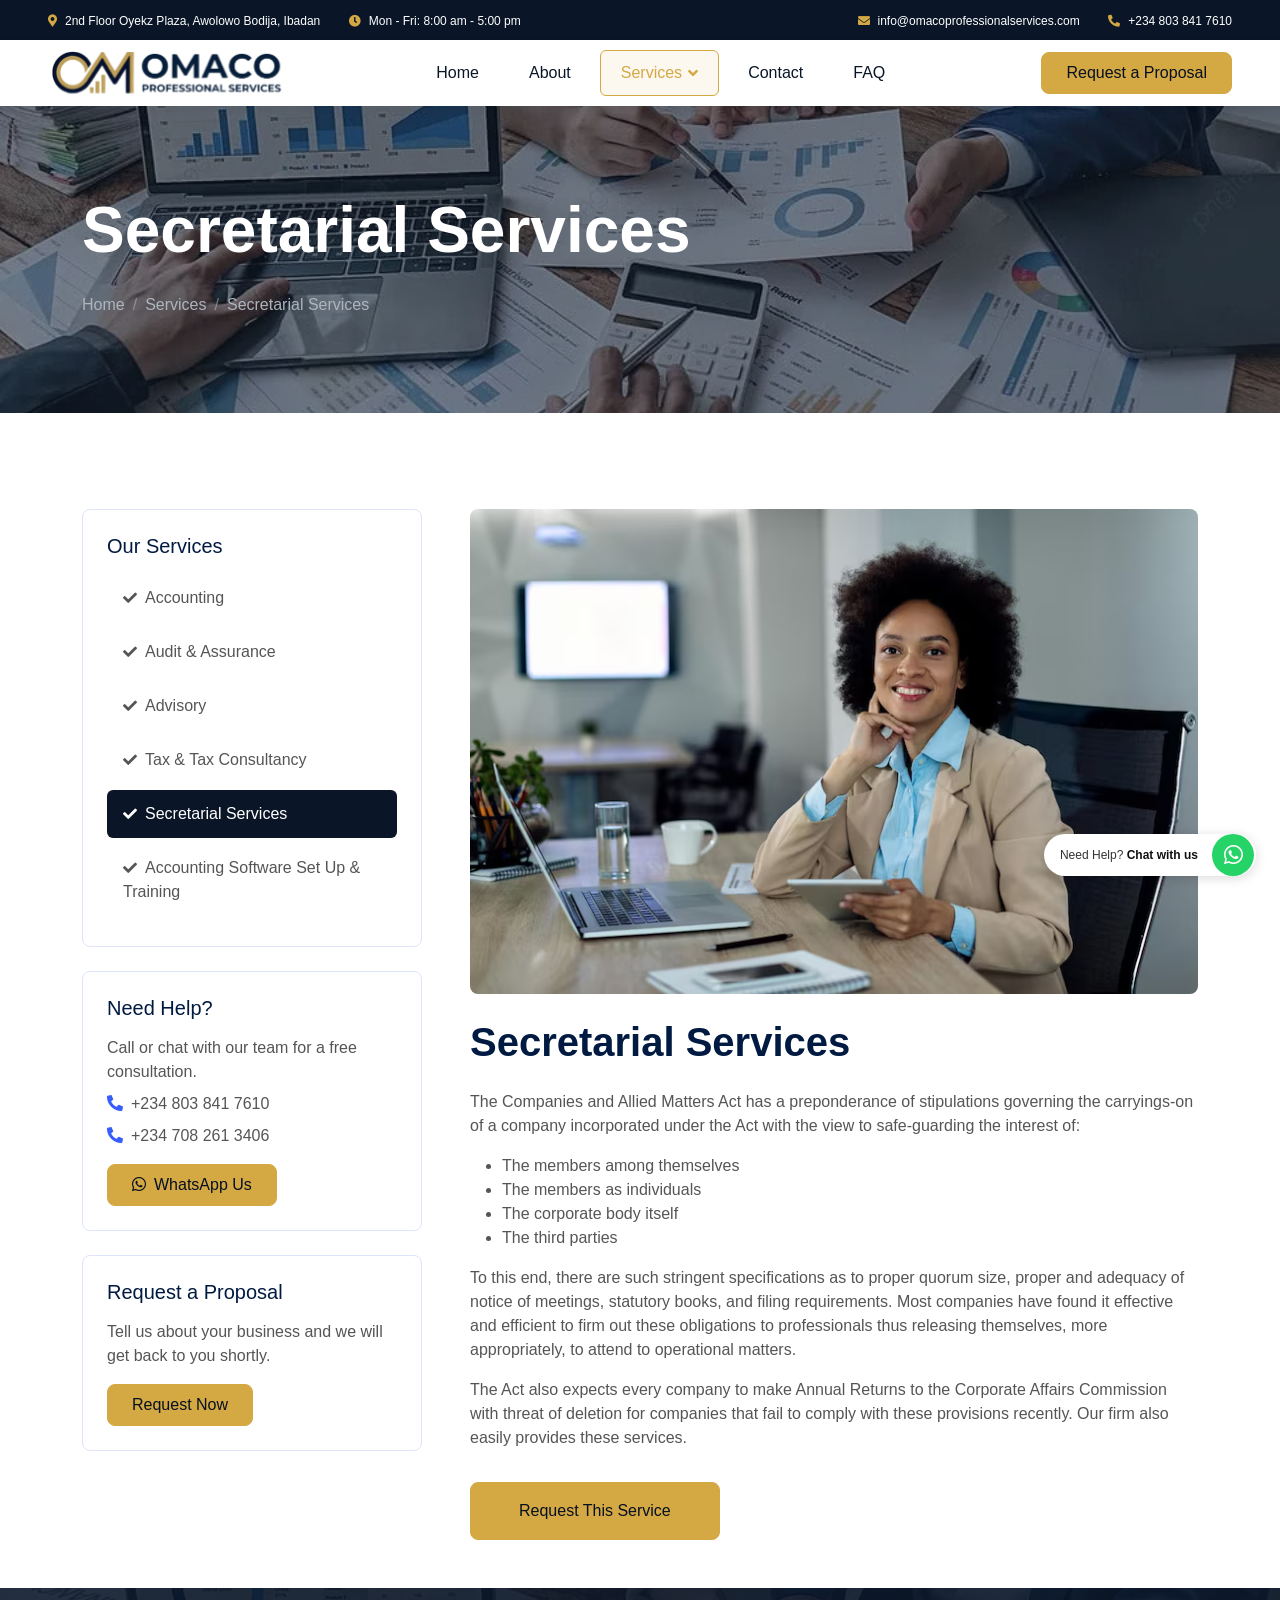
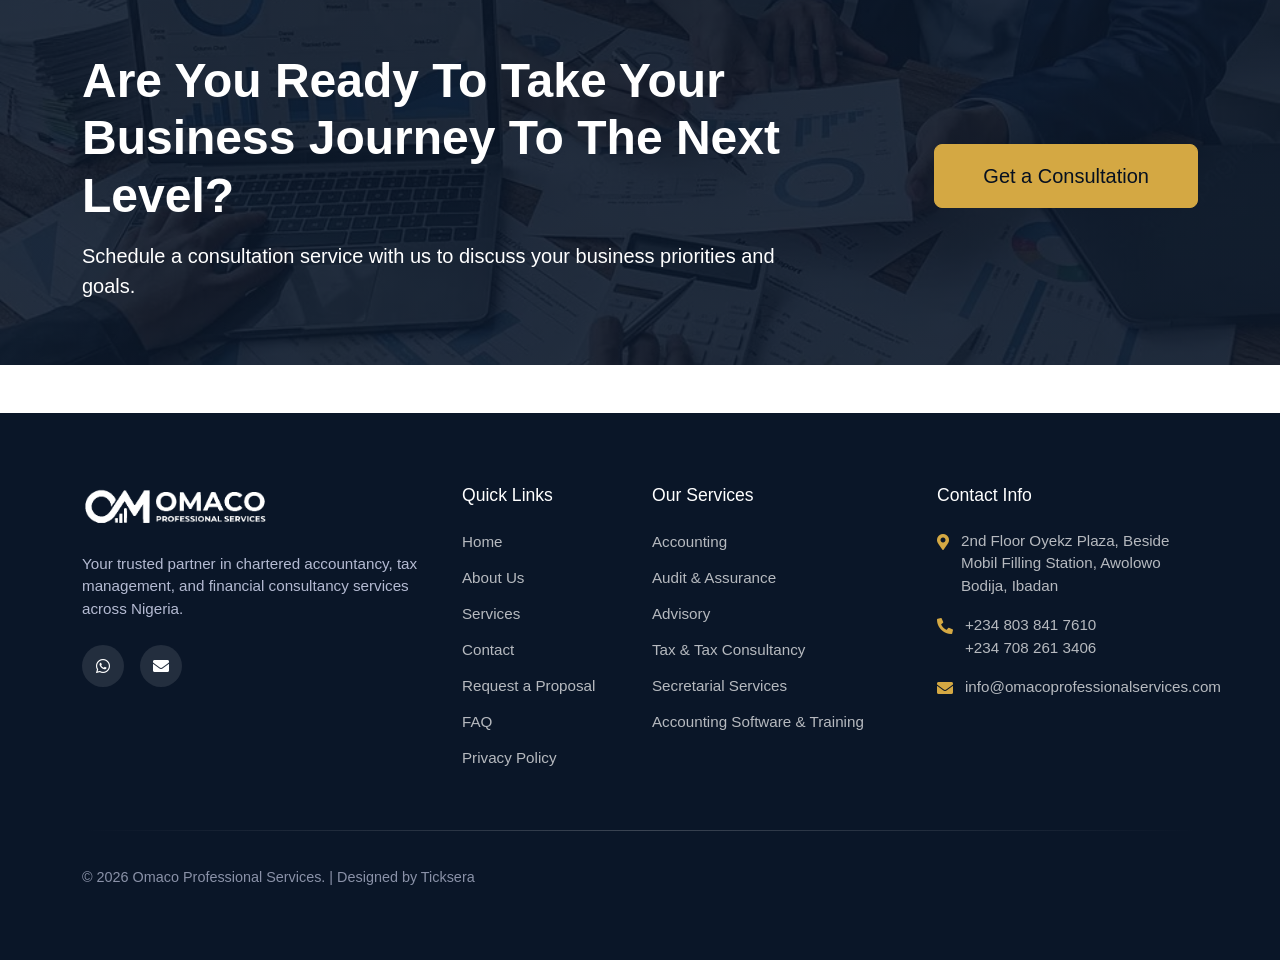
<file: service-secretarial-services.html>
<!DOCTYPE html>
<html lang="en">

<head>
    <meta charset="utf-8">
    <title>Company Secretarial Services in Nigeria | Omaco</title>
    <meta content="width=device-width, initial-scale=1.0" name="viewport">
    <link rel="canonical" href="https://omacoprofessionalservices.com/service-secretarial-services.html">
    <meta property="og:type" content="website">
    <meta property="og:site_name" content="Omaco Professional Services">
    <meta property="og:title" content="Company Secretarial Services in Nigeria | Omaco">
    <meta property="og:description" content="Omaco Professional Services provides accounting, audit, tax, secretarial, training and financial consultancy services to businesses.">
    <meta property="og:image" content="https://omacoprofessionalservices.com/img/Logo.png">
    <meta property="og:url" content="https://omacoprofessionalservices.com/service-secretarial-services.html">
    <meta name="twitter:card" content="summary">
    <meta name="twitter:title" content="Company Secretarial Services in Nigeria | Omaco">
    <meta name="twitter:description" content="Omaco Professional Services provides accounting, audit, tax, secretarial, training and financial consultancy services to businesses.">
    <meta name="twitter:image" content="https://omacoprofessionalservices.com/img/Logo.png">
    <link rel="icon" type="image/png" href="img/Favicon.png?v=2">
    <meta content="Omaco Professional Services - Chartered Accountants, Chartered Tax Practitioners, Training, Financial and Management Consultants" name="keywords">
    <meta content="Omaco Professional Services provides accounting, audit, tax, secretarial, training and financial consultancy services to businesses." name="description">



    <!-- Google Web Fonts -->

    <!-- Icon Font Stylesheet -->
    <link href="https://cdnjs.cloudflare.com/ajax/libs/font-awesome/5.10.0/css/all.min.css" rel="stylesheet">
    <link href="https://cdn.jsdelivr.net/npm/bootstrap-icons@1.4.1/font/bootstrap-icons.css" rel="stylesheet">

    <!-- Libraries Stylesheet -->
    <link href="lib/animate/animate.min.css" rel="stylesheet">

    <!-- Customized Bootstrap Stylesheet -->
    <link href="css/bootstrap.min.css" rel="stylesheet">

    <!-- Template Stylesheet -->
    <link href="css/style.css?v=20260918.3" rel="stylesheet">
    <script type="application/ld+json">
    {
      "@context": "https://schema.org",
      "@type": "Organization",
      "@id": "https://omacoprofessionalservices.com/#organization",
      "name": "Omaco Professional Services",
      "url": "https://omacoprofessionalservices.com/",
      "logo": "https://omacoprofessionalservices.com/img/Logo.png",
      "telephone": "+2348038417610",
      "email": "info@omacoprofessionalservices.com",
      "address": {
        "@type": "PostalAddress",
        "streetAddress": "2nd Floor Oyekz Plaza, Beside Mobil Filling Station, Awolowo Bodija",
        "addressLocality": "Ibadan",
        "addressRegion": "Oyo",
        "addressCountry": "NG"
      },
      "contactPoint": {
        "@type": "ContactPoint",
        "telephone": "+2348038417610",
        "contactType": "customer service",
        "areaServed": "NG",
        "availableLanguage": "en"
      },
      "sameAs": ["https://wa.me/2348038417610"]
    }
    </script>
    <script type="application/ld+json">
    {
      "@context": "https://schema.org",
      "@type": "BreadcrumbList",
      "itemListElement": [
    {"@type": "ListItem", "position": 1, "name": "Home", "item": "https://omacoprofessionalservices.com/"},
    {"@type": "ListItem", "position": 2, "name": "Services", "item": "https://omacoprofessionalservices.com/service.html"},
    {"@type": "ListItem", "position": 3, "name": "Secretarial Services", "item": "https://omacoprofessionalservices.com/service-secretarial-services.html"}
      ]
    }
    </script>
    <script type="application/ld+json">
    {
      "@context": "https://schema.org",
      "@type": "Service",
      "serviceType": "Secretarial Services",
      "provider": {"@id": "https://omacoprofessionalservices.com/#organization"},
      "url": "https://omacoprofessionalservices.com/service-secretarial-services.html",
      "areaServed": "NG",
      "description": "Statutory secretarial services, maintenance of statutory books and filing of annual returns with the Corporate Affairs Commission."
    }
    </script>
</head>

<body>
    <!-- Spinner Start -->
    <div id="spinner" class="show bg-white position-fixed translate-middle w-100 vh-100 top-50 start-50 d-flex align-items-center justify-content-center">
        <div class="spinner-border text-primary" role="status" style="width: 3rem; height: 3rem;"></div>
    </div>
    <!-- Spinner End -->


    <!-- Navbar Start -->
    <div class="container-fluid fixed-top px-0 wow fadeIn" data-wow-delay="0.1s">
        <div class="top-bar row gx-0 align-items-center d-none d-lg-flex">
            <div class="col-lg-6 px-5 text-start">
                <small><i class="fa fa-map-marker-alt text-primary me-2"></i>2nd Floor Oyekz Plaza, Awolowo Bodija, Ibadan</small>
                <small class="ms-4"><i class="fa fa-clock text-primary me-2"></i>Mon - Fri: 8:00 am - 5:00 pm</small>
            </div>
            <div class="col-lg-6 px-5 text-end">
                <small><i class="fa fa-envelope text-primary me-2"></i>info@omacoprofessionalservices.com</small>
                <small class="ms-4"><i class="fa fa-phone-alt text-primary me-2"></i>+234 803 841 7610</small>
            </div>
        </div>

        <nav class="navbar navbar-expand-lg navbar-light py-lg-0 px-lg-5 wow fadeIn" data-wow-delay="0.1s">
            <a href="index.html" class="navbar-brand ms-4 ms-lg-0">
                <img src="img/Logo.png" alt="Omaco Professional Services" style="height: 56px; width: auto;">
            </a>
            <button type="button" class="navbar-toggler me-4" data-bs-toggle="collapse" data-bs-target="#navbarCollapse">
                <span class="navbar-toggler-icon"></span>
            </button>
            <div class="collapse navbar-collapse" id="navbarCollapse">
                <div class="navbar-nav p-4 p-lg-0">
                    <a href="index.html" class="nav-item nav-link">Home</a>
                    <a href="about.html" class="nav-item nav-link">About</a>
                    <div class="nav-item dropdown services-dropdown">
                        <a href="service.html" class="nav-link dropdown-toggle active">Services</a>
                        <div class="dropdown-menu bg-white rounded-0 border-0 m-0">
                            <a href="service-accounting.html" class="dropdown-item">Accounting</a>
                            <a href="service-audit.html" class="dropdown-item">Audit &amp; Assurance</a>
                            <a href="service-financial-advisory.html" class="dropdown-item">Advisory</a>
                            <a href="service-tax-and-tax-consultancy.html" class="dropdown-item">Tax &amp; Tax Consultancy</a>
                            <a href="service-secretarial-services.html" class="dropdown-item">Secretarial Services</a>
                            <a href="service-accounting-software-training.html" class="dropdown-item">Accounting Software Set Up &amp; Training</a>
                        </div>
                    </div>
                    <a href="contact.html" class="nav-item nav-link">Contact</a>
                    <a href="faq.html" class="nav-item nav-link">FAQ</a>
                </div>
                <div class="d-none d-lg-flex ms-2">
                    <a class="btn py-2 px-4 fw-semi-bold rounded ms-3" href="contact.html" style="background: var(--secondary); color: var(--dark); border-color: var(--secondary);">Request a Proposal</a>
                </div>
            </div>
        </nav>
    </div>
    <!-- Navbar End -->


    <!-- Page Header Start -->
    <div class="container-fluid page-header mb-5 wow fadeIn" data-wow-delay="0.1s">
        <div class="container">
            <h1 class="display-3 mb-4 animated slideInDown">Secretarial Services</h1>
            <nav aria-label="breadcrumb animated slideInDown">
                <ol class="breadcrumb mb-0">
                    <li class="breadcrumb-item"><a href="index.html">Home</a></li>
                    <li class="breadcrumb-item"><a href="service.html">Services</a></li>
                    <li class="breadcrumb-item active" aria-current="page">Secretarial Services</li>
                </ol>
            </nav>
        </div>
    </div>
    <!-- Page Header End -->


    <!-- Service Detail Start -->
    <div class="container-xxl py-5">
        <div class="container">
            <div class="row g-5">
                <div class="col-lg-4">
                    <div class="service-sidebar border rounded p-4 mb-4 wow fadeInUp" data-wow-delay="0.1s">
                        <h5 class="mb-3">Our Services</h5>
                        <nav class="nav flex-column nav-pills">
            <a href="service-accounting.html" class="nav-link"><i class="fa fa-check me-2"></i>Accounting</a>
            <a href="service-audit.html" class="nav-link"><i class="fa fa-check me-2"></i>Audit &amp; Assurance</a>
            <a href="service-financial-advisory.html" class="nav-link"><i class="fa fa-check me-2"></i>Advisory</a>
            <a href="service-tax-and-tax-consultancy.html" class="nav-link"><i class="fa fa-check me-2"></i>Tax &amp; Tax Consultancy</a>
            <a href="service-secretarial-services.html" class="nav-link active"><i class="fa fa-check me-2"></i>Secretarial Services</a>
            <a href="service-accounting-software-training.html" class="nav-link"><i class="fa fa-check me-2"></i>Accounting Software Set Up &amp; Training</a>
</nav>
                    </div>
                    <div class="border rounded p-4 mb-4 wow fadeInUp" data-wow-delay="0.3s">
                        <h5 class="mb-3">Need Help?</h5>
                        <p class="mb-2">Call or chat with our team for a free consultation.</p>
                        <p class="mb-2"><i class="fa fa-phone-alt text-primary me-2"></i>+234 803 841 7610</p>
                        <p class="mb-2"><i class="fa fa-phone-alt text-primary me-2"></i>+234 708 261 3406</p>
                        <a class="btn btn-primary py-2 px-4 mt-2" href="https://wa.me/2348038417610"><i class="fab fa-whatsapp me-2"></i>WhatsApp Us</a>
                    </div>
                    <div class="border rounded p-4 wow fadeInUp" data-wow-delay="0.5s">
                        <h5 class="mb-3">Request a Proposal</h5>
                        <p class="mb-3">Tell us about your business and we will get back to you shortly.</p>
                        <a class="btn btn-primary py-2 px-4" href="contact.html">Request Now</a>
                    </div>
                </div>
                <div class="col-lg-8 wow fadeInUp" data-wow-delay="0.1s">
                    <img loading="lazy" class="img-fluid rounded w-100 mb-4" src="img/secretarial-service.avif" alt="Secretarial Services">
                    <h2 class="h1 mb-4">Secretarial Services</h2>
                    <p>The Companies and Allied Matters Act has a preponderance of stipulations governing the carryings-on of a company incorporated under the Act with the view to safe-guarding the interest of:</p>
                    <ul>
                        <li>The members among themselves</li>
                        <li>The members as individuals</li>
                        <li>The corporate body itself</li>
                        <li>The third parties</li>
                    </ul>
                    <p>To this end, there are such stringent specifications as to proper quorum size, proper and adequacy of notice of meetings, statutory books, and filing requirements. Most companies have found it effective and efficient to firm out these obligations to professionals thus releasing themselves, more appropriately, to attend to operational matters.</p>
                    <p>The Act also expects every company to make Annual Returns to the Corporate Affairs Commission with threat of deletion for companies that fail to comply with these provisions recently. Our firm also easily provides these services.</p>
                    <a href="contact.html" class="btn btn-primary py-3 px-5 mt-3">Request This Service</a>
                </div>
            </div>
        </div>
    </div>
    <!-- Service Detail End -->


    <!-- CTA Banner Start -->
    <div class="container-fluid cta-banner py-5 wow fadeIn" data-wow-delay="0.1s">
        <div class="container py-3">
            <div class="row align-items-center g-4">
                <div class="col-lg-8 text-center text-lg-start">
                    <h2 class="display-5 text-white mb-3">Are You Ready To Take Your Business Journey To The Next Level?</h1>
                    <p class="text-white mb-0 fs-5">Schedule a consultation service with us to discuss your business priorities and goals.</p>
                </div>
                <div class="col-lg-4 text-center text-lg-end">
                    <a class="btn btn-light btn-lg py-3 px-5 fw-semi-bold" href="contact.html">Get a Consultation</a>
                </div>
            </div>
        </div>
    </div>
    <!-- CTA Banner End -->


        <!-- Footer Start -->
    <div class="container-fluid footer-main mt-5 py-5" style="background: var(--primary);">
        <div class="container py-4">
            <div class="row g-4 mb-5">
                <div class="col-lg-4 col-md-6">
                    <div class="footer-brand mb-4">
                        <img src="img/logo-white.png" alt="Omaco Professional Services" style="height: 44px; width: auto;">
                    </div>
                    <p class="text-light mb-4" style="opacity: .8; font-size: .95rem;">Your trusted partner in chartered accountancy, tax management, and financial consultancy services across Nigeria.</p>
                    <div class="d-flex gap-3">
                        <a class="social-icon" href="https://wa.me/2348038417610" title="WhatsApp"><i class="fab fa-whatsapp"></i></a>
                        <a class="social-icon" href="mailto:info@omacoprofessionalservices.com" title="Email"><i class="fa fa-envelope"></i></a>
                    </div>
                </div>
                <div class="col-lg-2 col-md-6">
                    <h5 class="text-white mb-4" style="font-size: 1.1rem;">Quick Links</h5>
                    <ul class="footer-links">
                        <li><a href="index.html">Home</a></li>
                        <li><a href="about.html">About Us</a></li>
                        <li><a href="service.html">Services</a></li>
                        <li><a href="contact.html">Contact</a></li>
                        <li><a href="contact.html">Request a Proposal</a></li>
                        <li><a href="faq.html">FAQ</a></li>
                        <li><a href="privacy-policy.html">Privacy Policy</a></li>
                    </ul>
                </div>
                <div class="col-lg-3 col-md-6">
                    <h5 class="text-white mb-4" style="font-size: 1.1rem;">Our Services</h5>
                    <ul class="footer-links">
                        <li><a href="service-accounting.html">Accounting</a></li>
                        <li><a href="service-audit.html">Audit &amp; Assurance</a></li>
                        <li><a href="service-financial-advisory.html">Advisory</a></li>
                        <li><a href="service-tax-and-tax-consultancy.html">Tax & Tax Consultancy</a></li>
                        <li><a href="service-secretarial-services.html">Secretarial Services</a></li>
                        <li><a href="service-accounting-software-training.html">Accounting Software & Training</a></li>
                    </ul>
                </div>
                <div class="col-lg-3 col-md-6">
                    <h5 class="text-white mb-4" style="font-size: 1.1rem;">Contact Info</h5>
                    <ul class="footer-contact">
                        <li>
                            <i class="fa fa-map-marker-alt"></i>
                            <span>2nd Floor Oyekz Plaza, Beside Mobil Filling Station, Awolowo Bodija, Ibadan</span>
                        </li>
                        <li>
                            <i class="fa fa-phone-alt"></i>
                            <span>+234 803 841 7610<br>+234 708 261 3406</span>
                        </li>
                        <li>
                            <i class="fa fa-envelope"></i>
                            <span>info@omacoprofessionalservices.com</span>
                        </li>
                    </ul>
                </div>
            </div>
            <div class="footer-divider"></div>
            <div class="row align-items-center pt-3">
                <div class="col-md-6 text-center text-md-start">
                    <p class="text-light mb-0" style="opacity: .6; font-size: .9rem;">&copy; 2026 Omaco Professional Services.  |  Designed by Ticksera</p>
                </div>
                <div class="col-md-6 text-center text-md-end">
                </div>
            </div>
        </div>
    </div>
    <!-- Footer End -->


    


        <!-- Back to Top -->
    <a href="#" class="btn btn-lg btn-primary btn-lg-square rounded-circle back-to-top"><i class="bi bi-arrow-up"></i></a>

    <!-- WhatsApp Float -->
    <a href="https://wa.me/2348038417610" target="_blank" class="whatsapp-float" title="Chat with us on WhatsApp">
        <span class="whatsapp-float-text">Need Help? <strong>Chat with us</strong></span>
        <span class="whatsapp-float-icon"><i class="fab fa-whatsapp"></i></span>
    </a>


    <!-- JavaScript Libraries -->
    <script src="https://code.jquery.com/jquery-3.4.1.min.js"></script>
    <script src="https://cdn.jsdelivr.net/npm/bootstrap@5.0.0/dist/js/bootstrap.bundle.min.js"></script>
    <script src="lib/wow/wow.min.js"></script>
    <script src="lib/easing/easing.min.js"></script>

    <!-- Template Javascript -->
    <script src="js/main.js?v=20260919.1"></script>
</body>

</html>
</file>
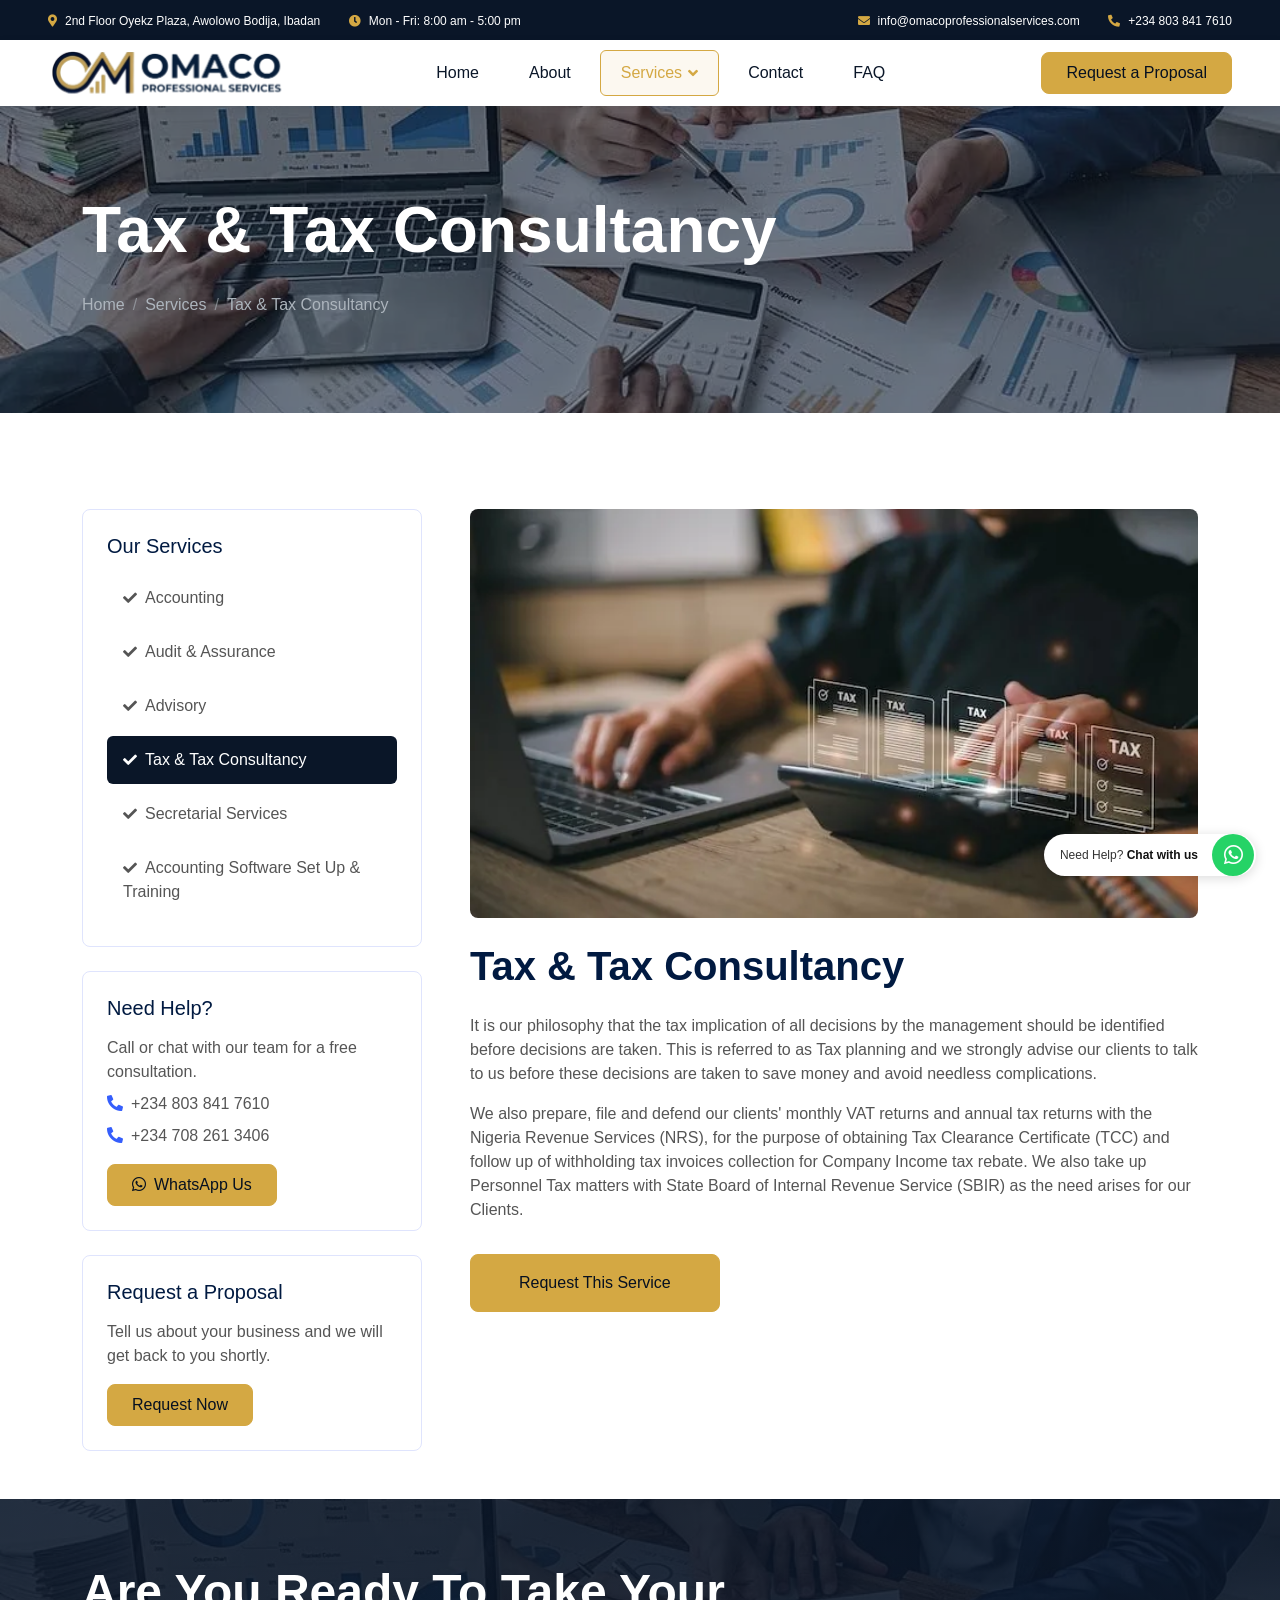
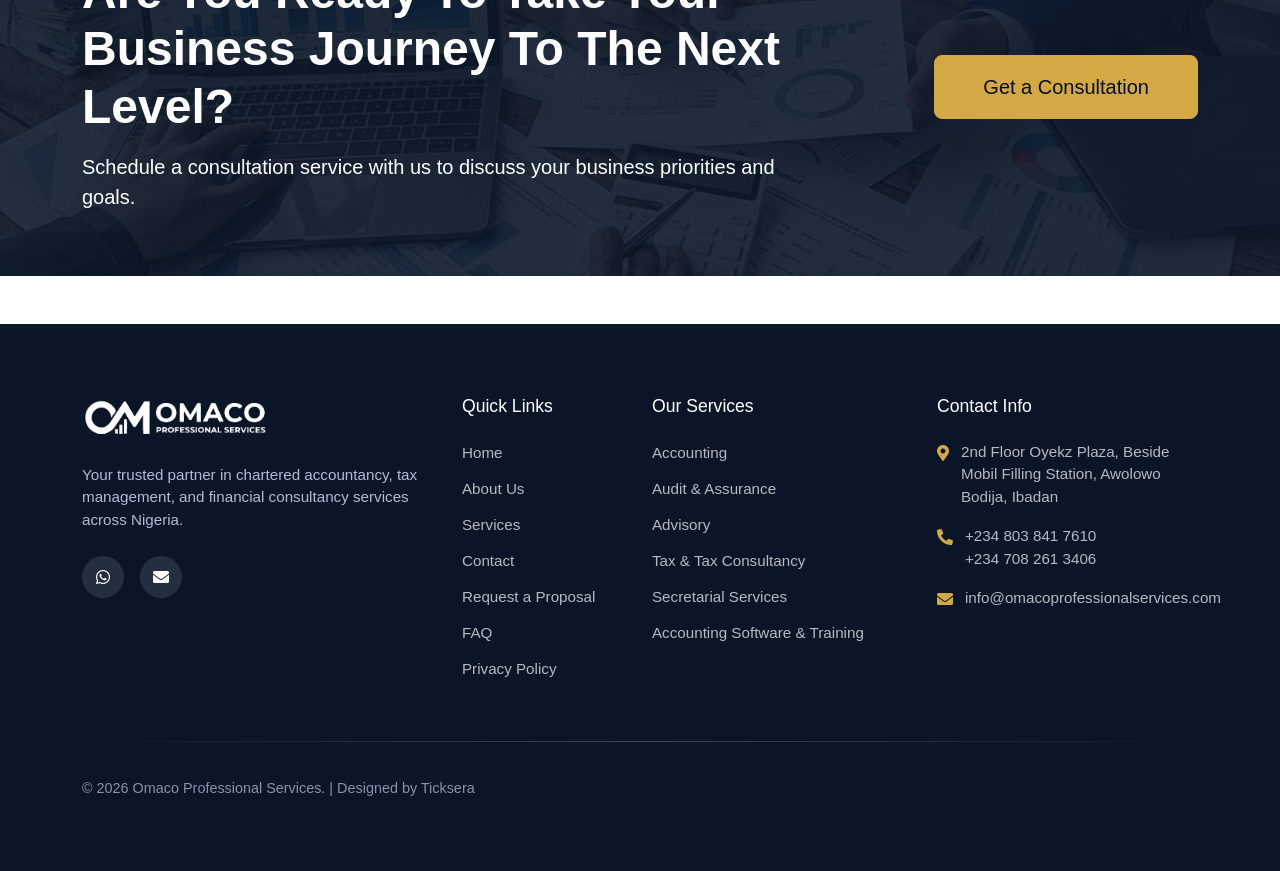
<file: service-tax-and-tax-consultancy.html>
<!DOCTYPE html>
<html lang="en">

<head>
    <meta charset="utf-8">
    <title>Tax Consultancy &amp; Advisory Services in Nigeria | Omaco</title>
    <meta content="width=device-width, initial-scale=1.0" name="viewport">
    <link rel="canonical" href="https://omacoprofessionalservices.com/service-tax-and-tax-consultancy.html">
    <meta property="og:type" content="website">
    <meta property="og:site_name" content="Omaco Professional Services">
    <meta property="og:title" content="Tax Consultancy &amp; Advisory Services in Nigeria | Omaco">
    <meta property="og:description" content="Omaco Professional Services provides accounting, audit, tax, secretarial, training and financial consultancy services to businesses.">
    <meta property="og:image" content="https://omacoprofessionalservices.com/img/Logo.png">
    <meta property="og:url" content="https://omacoprofessionalservices.com/service-tax-and-tax-consultancy.html">
    <meta name="twitter:card" content="summary">
    <meta name="twitter:title" content="Tax Consultancy &amp; Advisory Services in Nigeria | Omaco">
    <meta name="twitter:description" content="Omaco Professional Services provides accounting, audit, tax, secretarial, training and financial consultancy services to businesses.">
    <meta name="twitter:image" content="https://omacoprofessionalservices.com/img/Logo.png">
    <link rel="icon" type="image/png" href="img/Favicon.png?v=2">
    <meta content="Omaco Professional Services - Chartered Accountants, Chartered Tax Practitioners, Training, Financial and Management Consultants" name="keywords">
    <meta content="Omaco Professional Services provides accounting, audit, tax, secretarial, training and financial consultancy services to businesses." name="description">



    <!-- Google Web Fonts -->

    <!-- Icon Font Stylesheet -->
    <link href="https://cdnjs.cloudflare.com/ajax/libs/font-awesome/5.10.0/css/all.min.css" rel="stylesheet">
    <link href="https://cdn.jsdelivr.net/npm/bootstrap-icons@1.4.1/font/bootstrap-icons.css" rel="stylesheet">

    <!-- Libraries Stylesheet -->
    <link href="lib/animate/animate.min.css" rel="stylesheet">

    <!-- Customized Bootstrap Stylesheet -->
    <link href="css/bootstrap.min.css" rel="stylesheet">

    <!-- Template Stylesheet -->
    <link href="css/style.css?v=20260918.3" rel="stylesheet">
    <script type="application/ld+json">
    {
      "@context": "https://schema.org",
      "@type": "Organization",
      "@id": "https://omacoprofessionalservices.com/#organization",
      "name": "Omaco Professional Services",
      "url": "https://omacoprofessionalservices.com/",
      "logo": "https://omacoprofessionalservices.com/img/Logo.png",
      "telephone": "+2348038417610",
      "email": "info@omacoprofessionalservices.com",
      "address": {
        "@type": "PostalAddress",
        "streetAddress": "2nd Floor Oyekz Plaza, Beside Mobil Filling Station, Awolowo Bodija",
        "addressLocality": "Ibadan",
        "addressRegion": "Oyo",
        "addressCountry": "NG"
      },
      "contactPoint": {
        "@type": "ContactPoint",
        "telephone": "+2348038417610",
        "contactType": "customer service",
        "areaServed": "NG",
        "availableLanguage": "en"
      },
      "sameAs": ["https://wa.me/2348038417610"]
    }
    </script>
    <script type="application/ld+json">
    {
      "@context": "https://schema.org",
      "@type": "BreadcrumbList",
      "itemListElement": [
    {"@type": "ListItem", "position": 1, "name": "Home", "item": "https://omacoprofessionalservices.com/"},
    {"@type": "ListItem", "position": 2, "name": "Services", "item": "https://omacoprofessionalservices.com/service.html"},
    {"@type": "ListItem", "position": 3, "name": "Tax Consultancy", "item": "https://omacoprofessionalservices.com/service-tax-and-tax-consultancy.html"}
      ]
    }
    </script>
    <script type="application/ld+json">
    {
      "@context": "https://schema.org",
      "@type": "Service",
      "serviceType": "Tax Consultancy",
      "provider": {"@id": "https://omacoprofessionalservices.com/#organization"},
      "url": "https://omacoprofessionalservices.com/service-tax-and-tax-consultancy.html",
      "areaServed": "NG",
      "description": "Tax planning, preparation and filing of annual tax returns, Tax Clearance Certificates and withholding tax follow-up."
    }
    </script>
</head>

<body>
    <!-- Spinner Start -->
    <div id="spinner" class="show bg-white position-fixed translate-middle w-100 vh-100 top-50 start-50 d-flex align-items-center justify-content-center">
        <div class="spinner-border text-primary" role="status" style="width: 3rem; height: 3rem;"></div>
    </div>
    <!-- Spinner End -->


    <!-- Navbar Start -->
    <div class="container-fluid fixed-top px-0 wow fadeIn" data-wow-delay="0.1s">
        <div class="top-bar row gx-0 align-items-center d-none d-lg-flex">
            <div class="col-lg-6 px-5 text-start">
                <small><i class="fa fa-map-marker-alt text-primary me-2"></i>2nd Floor Oyekz Plaza, Awolowo Bodija, Ibadan</small>
                <small class="ms-4"><i class="fa fa-clock text-primary me-2"></i>Mon - Fri: 8:00 am - 5:00 pm</small>
            </div>
            <div class="col-lg-6 px-5 text-end">
                <small><i class="fa fa-envelope text-primary me-2"></i>info@omacoprofessionalservices.com</small>
                <small class="ms-4"><i class="fa fa-phone-alt text-primary me-2"></i>+234 803 841 7610</small>
            </div>
        </div>

        <nav class="navbar navbar-expand-lg navbar-light py-lg-0 px-lg-5 wow fadeIn" data-wow-delay="0.1s">
            <a href="index.html" class="navbar-brand ms-4 ms-lg-0">
                <img src="img/Logo.png" alt="Omaco Professional Services" style="height: 56px; width: auto;">
            </a>
            <button type="button" class="navbar-toggler me-4" data-bs-toggle="collapse" data-bs-target="#navbarCollapse">
                <span class="navbar-toggler-icon"></span>
            </button>
            <div class="collapse navbar-collapse" id="navbarCollapse">
                <div class="navbar-nav p-4 p-lg-0">
                    <a href="index.html" class="nav-item nav-link">Home</a>
                    <a href="about.html" class="nav-item nav-link">About</a>
                    <div class="nav-item dropdown services-dropdown">
                        <a href="service.html" class="nav-link dropdown-toggle active">Services</a>
                        <div class="dropdown-menu bg-white rounded-0 border-0 m-0">
                            <a href="service-accounting.html" class="dropdown-item">Accounting</a>
                            <a href="service-audit.html" class="dropdown-item">Audit &amp; Assurance</a>
                            <a href="service-financial-advisory.html" class="dropdown-item">Advisory</a>
                            <a href="service-tax-and-tax-consultancy.html" class="dropdown-item">Tax &amp; Tax Consultancy</a>
                            <a href="service-secretarial-services.html" class="dropdown-item">Secretarial Services</a>
                            <a href="service-accounting-software-training.html" class="dropdown-item">Accounting Software Set Up &amp; Training</a>
                        </div>
                    </div>
                    <a href="contact.html" class="nav-item nav-link">Contact</a>
                    <a href="faq.html" class="nav-item nav-link">FAQ</a>
                </div>
                <div class="d-none d-lg-flex ms-2">
                    <a class="btn py-2 px-4 fw-semi-bold rounded ms-3" href="contact.html" style="background: var(--secondary); color: var(--dark); border-color: var(--secondary);">Request a Proposal</a>
                </div>
            </div>
        </nav>
    </div>
    <!-- Navbar End -->


    <!-- Page Header Start -->
    <div class="container-fluid page-header mb-5 wow fadeIn" data-wow-delay="0.1s">
        <div class="container">
            <h1 class="display-3 mb-4 animated slideInDown">Tax &amp; Tax Consultancy</h1>
            <nav aria-label="breadcrumb animated slideInDown">
                <ol class="breadcrumb mb-0">
                    <li class="breadcrumb-item"><a href="index.html">Home</a></li>
                    <li class="breadcrumb-item"><a href="service.html">Services</a></li>
                    <li class="breadcrumb-item active" aria-current="page">Tax & Tax Consultancy</li>
                </ol>
            </nav>
        </div>
    </div>
    <!-- Page Header End -->


    <!-- Service Detail Start -->
    <div class="container-xxl py-5">
        <div class="container">
            <div class="row g-5">
                <div class="col-lg-4">
                    <div class="service-sidebar border rounded p-4 mb-4 wow fadeInUp" data-wow-delay="0.1s">
                        <h5 class="mb-3">Our Services</h5>
                        <nav class="nav flex-column nav-pills">
            <a href="service-accounting.html" class="nav-link"><i class="fa fa-check me-2"></i>Accounting</a>
            <a href="service-audit.html" class="nav-link"><i class="fa fa-check me-2"></i>Audit &amp; Assurance</a>
            <a href="service-financial-advisory.html" class="nav-link"><i class="fa fa-check me-2"></i>Advisory</a>
            <a href="service-tax-and-tax-consultancy.html" class="nav-link active"><i class="fa fa-check me-2"></i>Tax &amp; Tax Consultancy</a>
            <a href="service-secretarial-services.html" class="nav-link"><i class="fa fa-check me-2"></i>Secretarial Services</a>
            <a href="service-accounting-software-training.html" class="nav-link"><i class="fa fa-check me-2"></i>Accounting Software Set Up &amp; Training</a>
</nav>
                    </div>
                    <div class="border rounded p-4 mb-4 wow fadeInUp" data-wow-delay="0.3s">
                        <h5 class="mb-3">Need Help?</h5>
                        <p class="mb-2">Call or chat with our team for a free consultation.</p>
                        <p class="mb-2"><i class="fa fa-phone-alt text-primary me-2"></i>+234 803 841 7610</p>
                        <p class="mb-2"><i class="fa fa-phone-alt text-primary me-2"></i>+234 708 261 3406</p>
                        <a class="btn btn-primary py-2 px-4 mt-2" href="https://wa.me/2348038417610"><i class="fab fa-whatsapp me-2"></i>WhatsApp Us</a>
                    </div>
                    <div class="border rounded p-4 wow fadeInUp" data-wow-delay="0.5s">
                        <h5 class="mb-3">Request a Proposal</h5>
                        <p class="mb-3">Tell us about your business and we will get back to you shortly.</p>
                        <a class="btn btn-primary py-2 px-4" href="contact.html">Request Now</a>
                    </div>
                </div>
                <div class="col-lg-8 wow fadeInUp" data-wow-delay="0.1s">
                    <img loading="lazy" class="img-fluid rounded w-100 mb-4" src="img/tax-service.webp" alt="Tax &amp; Tax Consultancy">
                    <h2 class="h1 mb-4">Tax &amp; Tax Consultancy</h2>
                    <p>It is our philosophy that the tax implication of all decisions by the management should be identified before decisions are taken. This is referred to as Tax planning and we strongly advise our clients to talk to us before these decisions are taken to save money and avoid needless complications.</p>
                    <p>We also prepare, file and defend our clients' monthly VAT returns and annual tax returns with the Nigeria Revenue Services (NRS), for the purpose of obtaining Tax Clearance Certificate (TCC) and follow up of withholding tax invoices collection for Company Income tax rebate. We also take up Personnel Tax matters with State Board of Internal Revenue Service (SBIR) as the need arises for our Clients.</p>
                    <a href="contact.html" class="btn btn-primary py-3 px-5 mt-3">Request This Service</a>
                </div>
            </div>
        </div>
    </div>
    <!-- Service Detail End -->


    <!-- CTA Banner Start -->
    <div class="container-fluid cta-banner py-5 wow fadeIn" data-wow-delay="0.1s">
        <div class="container py-3">
            <div class="row align-items-center g-4">
                <div class="col-lg-8 text-center text-lg-start">
                    <h2 class="display-5 text-white mb-3">Are You Ready To Take Your Business Journey To The Next Level?</h1>
                    <p class="text-white mb-0 fs-5">Schedule a consultation service with us to discuss your business priorities and goals.</p>
                </div>
                <div class="col-lg-4 text-center text-lg-end">
                    <a class="btn btn-light btn-lg py-3 px-5 fw-semi-bold" href="contact.html">Get a Consultation</a>
                </div>
            </div>
        </div>
    </div>
    <!-- CTA Banner End -->


        <!-- Footer Start -->
    <div class="container-fluid footer-main mt-5 py-5" style="background: var(--primary);">
        <div class="container py-4">
            <div class="row g-4 mb-5">
                <div class="col-lg-4 col-md-6">
                    <div class="footer-brand mb-4">
                        <img src="img/logo-white.png" alt="Omaco Professional Services" style="height: 44px; width: auto;">
                    </div>
                    <p class="text-light mb-4" style="opacity: .8; font-size: .95rem;">Your trusted partner in chartered accountancy, tax management, and financial consultancy services across Nigeria.</p>
                    <div class="d-flex gap-3">
                        <a class="social-icon" href="https://wa.me/2348038417610" title="WhatsApp"><i class="fab fa-whatsapp"></i></a>
                        <a class="social-icon" href="mailto:info@omacoprofessionalservices.com" title="Email"><i class="fa fa-envelope"></i></a>
                    </div>
                </div>
                <div class="col-lg-2 col-md-6">
                    <h5 class="text-white mb-4" style="font-size: 1.1rem;">Quick Links</h5>
                    <ul class="footer-links">
                        <li><a href="index.html">Home</a></li>
                        <li><a href="about.html">About Us</a></li>
                        <li><a href="service.html">Services</a></li>
                        <li><a href="contact.html">Contact</a></li>
                        <li><a href="contact.html">Request a Proposal</a></li>
                        <li><a href="faq.html">FAQ</a></li>
                        <li><a href="privacy-policy.html">Privacy Policy</a></li>
                    </ul>
                </div>
                <div class="col-lg-3 col-md-6">
                    <h5 class="text-white mb-4" style="font-size: 1.1rem;">Our Services</h5>
                    <ul class="footer-links">
                        <li><a href="service-accounting.html">Accounting</a></li>
                        <li><a href="service-audit.html">Audit &amp; Assurance</a></li>
                        <li><a href="service-financial-advisory.html">Advisory</a></li>
                        <li><a href="service-tax-and-tax-consultancy.html">Tax & Tax Consultancy</a></li>
                        <li><a href="service-secretarial-services.html">Secretarial Services</a></li>
                        <li><a href="service-accounting-software-training.html">Accounting Software & Training</a></li>
                    </ul>
                </div>
                <div class="col-lg-3 col-md-6">
                    <h5 class="text-white mb-4" style="font-size: 1.1rem;">Contact Info</h5>
                    <ul class="footer-contact">
                        <li>
                            <i class="fa fa-map-marker-alt"></i>
                            <span>2nd Floor Oyekz Plaza, Beside Mobil Filling Station, Awolowo Bodija, Ibadan</span>
                        </li>
                        <li>
                            <i class="fa fa-phone-alt"></i>
                            <span>+234 803 841 7610<br>+234 708 261 3406</span>
                        </li>
                        <li>
                            <i class="fa fa-envelope"></i>
                            <span>info@omacoprofessionalservices.com</span>
                        </li>
                    </ul>
                </div>
            </div>
            <div class="footer-divider"></div>
            <div class="row align-items-center pt-3">
                <div class="col-md-6 text-center text-md-start">
                    <p class="text-light mb-0" style="opacity: .6; font-size: .9rem;">&copy; 2026 Omaco Professional Services.  |  Designed by Ticksera</p>
                </div>
                <div class="col-md-6 text-center text-md-end">
                </div>
            </div>
        </div>
    </div>
    <!-- Footer End -->


    


        <!-- Back to Top -->
    <a href="#" class="btn btn-lg btn-primary btn-lg-square rounded-circle back-to-top"><i class="bi bi-arrow-up"></i></a>

    <!-- WhatsApp Float -->
    <a href="https://wa.me/2348038417610" target="_blank" class="whatsapp-float" title="Chat with us on WhatsApp">
        <span class="whatsapp-float-text">Need Help? <strong>Chat with us</strong></span>
        <span class="whatsapp-float-icon"><i class="fab fa-whatsapp"></i></span>
    </a>


    <!-- JavaScript Libraries -->
    <script src="https://code.jquery.com/jquery-3.4.1.min.js"></script>
    <script src="https://cdn.jsdelivr.net/npm/bootstrap@5.0.0/dist/js/bootstrap.bundle.min.js"></script>
    <script src="lib/wow/wow.min.js"></script>
    <script src="lib/easing/easing.min.js"></script>

    <!-- Template Javascript -->
    <script src="js/main.js?v=20260919.1"></script>
</body>

</html>
</file>
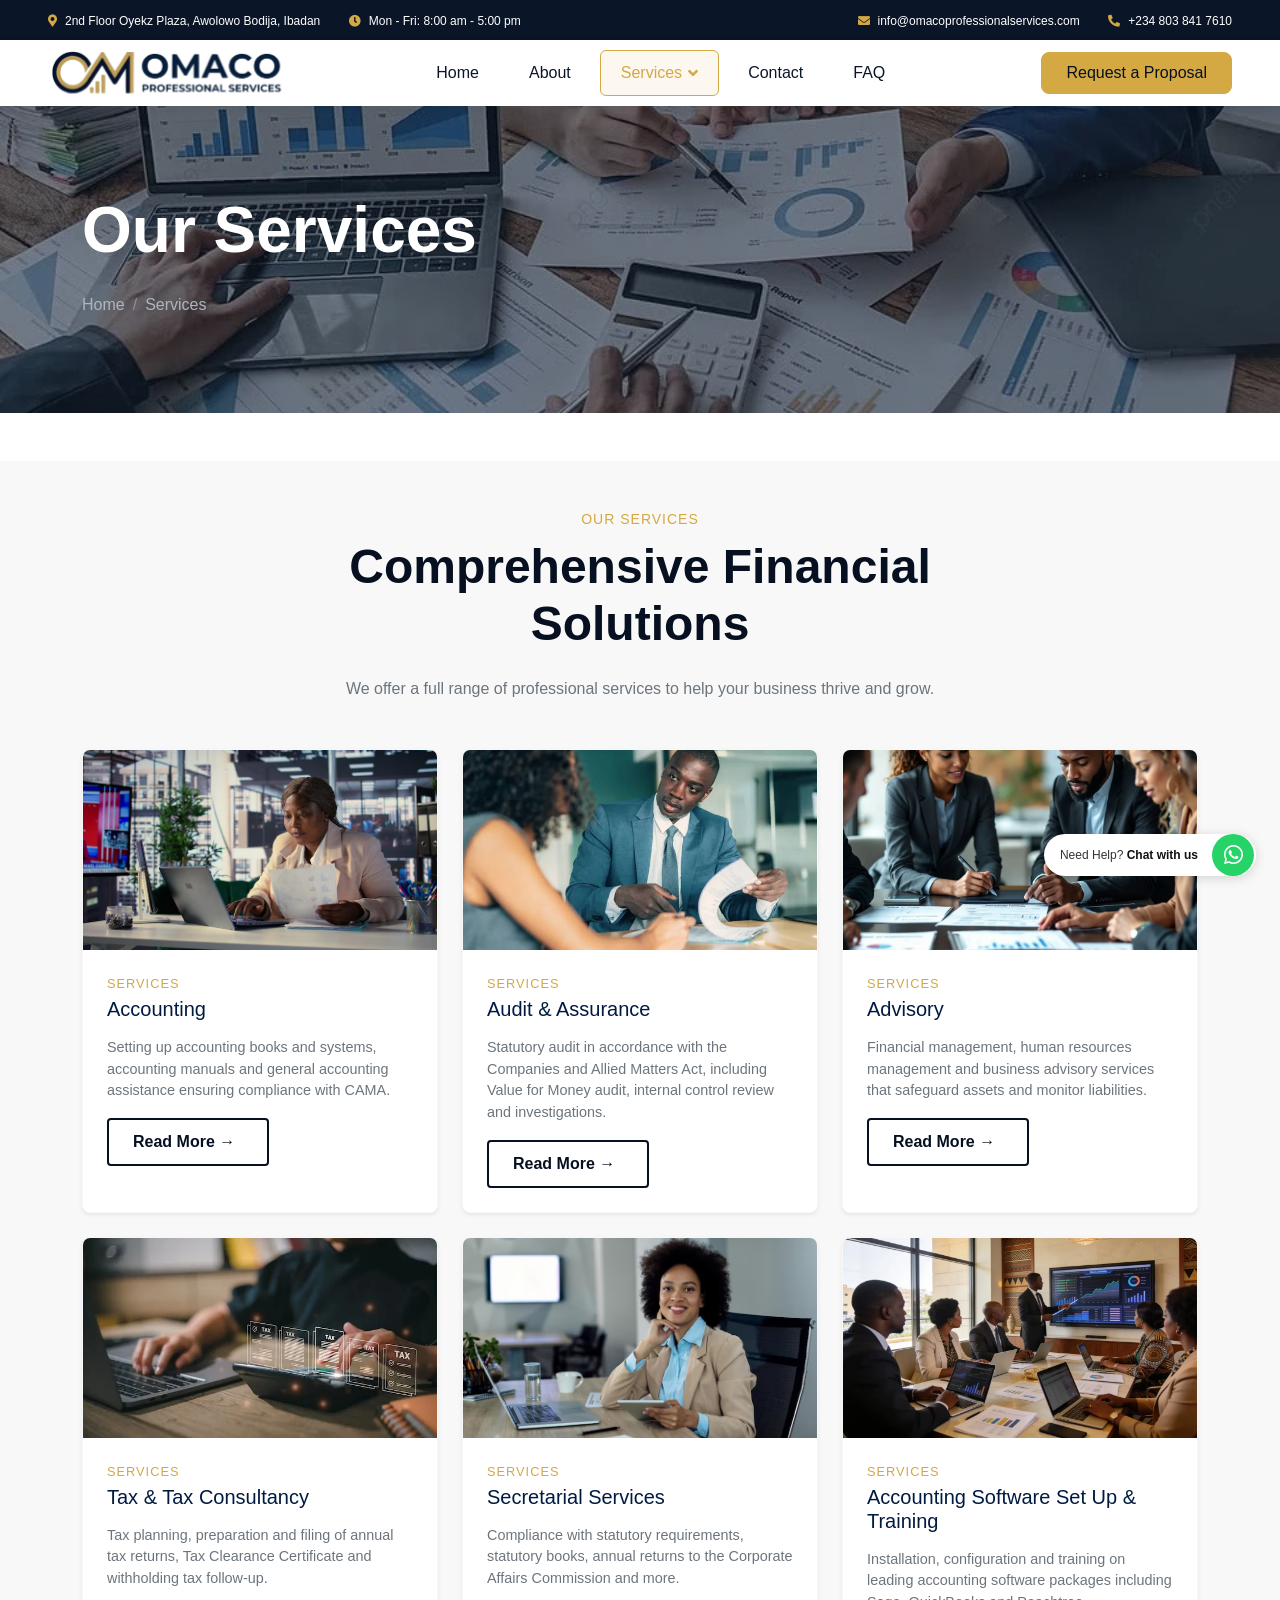
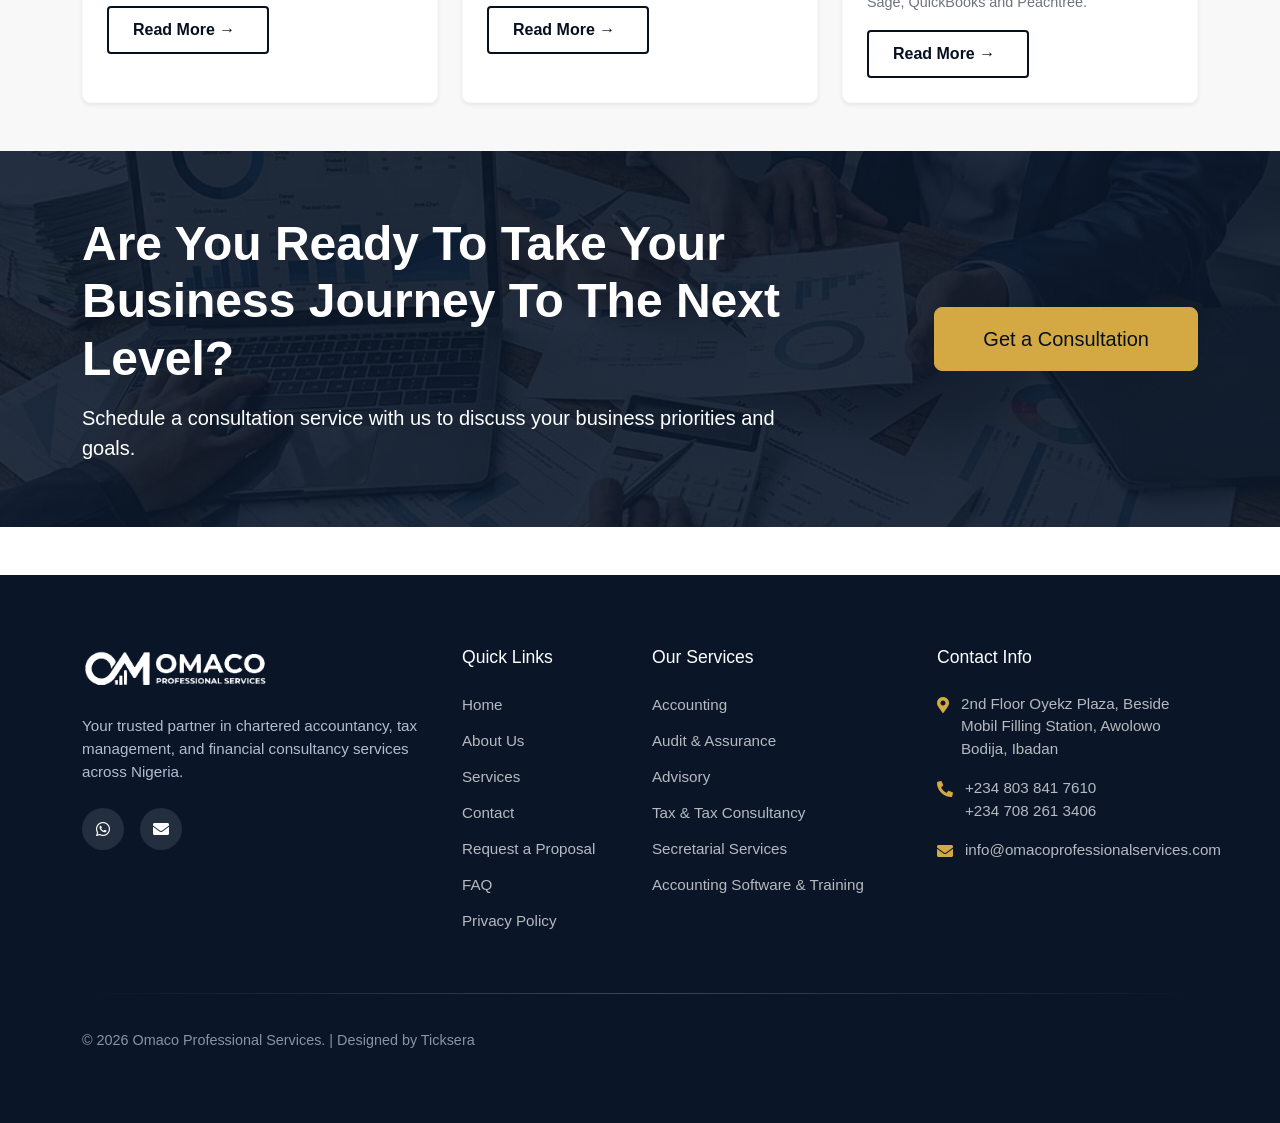
<file: service.html>
<!DOCTYPE html>
<html lang="en">

<head>
    <meta charset="utf-8">
    <title>Accounting, Audit &amp; Tax Services in Nigeria | Omaco</title>
    <meta content="width=device-width, initial-scale=1.0" name="viewport">
    <link rel="canonical" href="https://omacoprofessionalservices.com/service.html">
    <meta property="og:type" content="website">
    <meta property="og:site_name" content="Omaco Professional Services">
    <meta property="og:title" content="Accounting, Audit &amp; Tax Services in Nigeria | Omaco">
    <meta property="og:description" content="Omaco Professional Services provides accounting, audit, tax, secretarial, training and financial consultancy services to businesses.">
    <meta property="og:image" content="https://omacoprofessionalservices.com/img/Logo.png">
    <meta property="og:url" content="https://omacoprofessionalservices.com/service.html">
    <meta name="twitter:card" content="summary">
    <meta name="twitter:title" content="Accounting, Audit &amp; Tax Services in Nigeria | Omaco">
    <meta name="twitter:description" content="Omaco Professional Services provides accounting, audit, tax, secretarial, training and financial consultancy services to businesses.">
    <meta name="twitter:image" content="https://omacoprofessionalservices.com/img/Logo.png">
    <link rel="icon" type="image/png" href="img/Favicon.png?v=2">
    <meta content="Omaco Professional Services - Chartered Accountants, Chartered Tax Practitioners, Training, Financial and Management Consultants" name="keywords">
    <meta content="Omaco Professional Services provides accounting, audit, tax, secretarial, training and financial consultancy services to businesses." name="description">



    <!-- Google Web Fonts -->

    <!-- Icon Font Stylesheet -->
    <link href="https://cdnjs.cloudflare.com/ajax/libs/font-awesome/5.10.0/css/all.min.css" rel="stylesheet">
    <link href="https://cdn.jsdelivr.net/npm/bootstrap-icons@1.4.1/font/bootstrap-icons.css" rel="stylesheet">

    <!-- Libraries Stylesheet -->
    <link href="lib/animate/animate.min.css" rel="stylesheet">

    <!-- Customized Bootstrap Stylesheet -->
    <link href="css/bootstrap.min.css" rel="stylesheet">

    <!-- Template Stylesheet -->
    <link href="css/style.css?v=20260918.3" rel="stylesheet">
    <script type="application/ld+json">
    {
      "@context": "https://schema.org",
      "@type": "Organization",
      "@id": "https://omacoprofessionalservices.com/#organization",
      "name": "Omaco Professional Services",
      "url": "https://omacoprofessionalservices.com/",
      "logo": "https://omacoprofessionalservices.com/img/Logo.png",
      "telephone": "+2348038417610",
      "email": "info@omacoprofessionalservices.com",
      "address": {
        "@type": "PostalAddress",
        "streetAddress": "2nd Floor Oyekz Plaza, Beside Mobil Filling Station, Awolowo Bodija",
        "addressLocality": "Ibadan",
        "addressRegion": "Oyo",
        "addressCountry": "NG"
      },
      "contactPoint": {
        "@type": "ContactPoint",
        "telephone": "+2348038417610",
        "contactType": "customer service",
        "areaServed": "NG",
        "availableLanguage": "en"
      },
      "sameAs": ["https://wa.me/2348038417610"]
    }
    </script>
    <script type="application/ld+json">
    {
      "@context": "https://schema.org",
      "@type": "BreadcrumbList",
      "itemListElement": [
    {"@type": "ListItem", "position": 1, "name": "Home", "item": "https://omacoprofessionalservices.com/"},
    {"@type": "ListItem", "position": 2, "name": "Services", "item": "https://omacoprofessionalservices.com/service.html"}
      ]
    }
    </script>
</head>

<body>
    <!-- Spinner Start -->
    <div id="spinner" class="show bg-white position-fixed translate-middle w-100 vh-100 top-50 start-50 d-flex align-items-center justify-content-center">
        <div class="spinner-border text-primary" role="status" style="width: 3rem; height: 3rem;"></div>
    </div>
    <!-- Spinner End -->


    <!-- Navbar Start -->
    <div class="container-fluid fixed-top px-0 wow fadeIn" data-wow-delay="0.1s">
        <div class="top-bar row gx-0 align-items-center d-none d-lg-flex">
            <div class="col-lg-6 px-5 text-start">
                <small><i class="fa fa-map-marker-alt text-primary me-2"></i>2nd Floor Oyekz Plaza, Awolowo Bodija, Ibadan</small>
                <small class="ms-4"><i class="fa fa-clock text-primary me-2"></i>Mon - Fri: 8:00 am - 5:00 pm</small>
            </div>
            <div class="col-lg-6 px-5 text-end">
                <small><i class="fa fa-envelope text-primary me-2"></i>info@omacoprofessionalservices.com</small>
                <small class="ms-4"><i class="fa fa-phone-alt text-primary me-2"></i>+234 803 841 7610</small>
            </div>
        </div>

        <nav class="navbar navbar-expand-lg navbar-light py-lg-0 px-lg-5 wow fadeIn" data-wow-delay="0.1s">
            <a href="index.html" class="navbar-brand ms-4 ms-lg-0">
                <img src="img/Logo.png" alt="Omaco Professional Services" style="height: 56px; width: auto;">
            </a>
            <button type="button" class="navbar-toggler me-4" data-bs-toggle="collapse" data-bs-target="#navbarCollapse">
                <span class="navbar-toggler-icon"></span>
            </button>
            <div class="collapse navbar-collapse" id="navbarCollapse">
                <div class="navbar-nav p-4 p-lg-0">
                    <a href="index.html" class="nav-item nav-link">Home</a>
                    <a href="about.html" class="nav-item nav-link">About</a>
                    <div class="nav-item dropdown services-dropdown">
                        <a href="service.html" class="nav-link dropdown-toggle active">Services</a>
                        <div class="dropdown-menu bg-white rounded-0 border-0 m-0">
                            <a href="service-accounting.html" class="dropdown-item">Accounting</a>
                            <a href="service-audit.html" class="dropdown-item">Audit &amp; Assurance</a>
                            <a href="service-financial-advisory.html" class="dropdown-item">Advisory</a>
                            <a href="service-tax-and-tax-consultancy.html" class="dropdown-item">Tax &amp; Tax Consultancy</a>
                            <a href="service-secretarial-services.html" class="dropdown-item">Secretarial Services</a>
                            <a href="service-accounting-software-training.html" class="dropdown-item">Accounting Software Set Up &amp; Training</a>
                        </div>
                    </div>
                    <a href="contact.html" class="nav-item nav-link">Contact</a>
                    <a href="faq.html" class="nav-item nav-link">FAQ</a>
                </div>
                <div class="d-none d-lg-flex ms-2">
                    <a class="btn py-2 px-4 fw-semi-bold rounded ms-3" href="contact.html" style="background: var(--secondary); color: var(--dark); border-color: var(--secondary);">Request a Proposal</a>
                </div>
            </div>
        </nav>
    </div>
    <!-- Navbar End -->
    <!-- Page Header Start -->
    <div class="container-fluid page-header mb-5 wow fadeIn" data-wow-delay="0.1s">
        <div class="container">
            <h1 class="display-3 mb-4 animated slideInDown">Our Services</h1>
            <nav aria-label="breadcrumb animated slideInDown">
                <ol class="breadcrumb mb-0">
                    <li class="breadcrumb-item"><a href="index.html">Home</a></li>
                    <li class="breadcrumb-item active" aria-current="page">Services</li>
                </ol>
            </nav>
        </div>
    </div>
    <!-- Page Header End -->

    <!-- Services Start -->
    <div class="container-xxl py-5" style="background: var(--light);">
        <div class="container">
            <div class="text-center mx-auto wow fadeInUp mb-5" data-wow-delay="0.1s" style="max-width: 600px;">
                <p class="mb-2 fw-semi-bold" style="color: var(--secondary); font-size: .875rem; letter-spacing: 1px; text-transform: uppercase;">Our Services</p>
                <h2 class="display-5 mb-4" style="color: var(--dark);">Comprehensive Financial Solutions</h1>
                <p class="text-muted">We offer a full range of professional services to help your business thrive and grow.</p>
            </div>
            <div class="row g-4">
                    <div class="col-lg-4 col-md-6 wow fadeInUp" data-wow-delay="0.2s">
                        <div class="service-item h-100 bg-white rounded shadow-sm overflow-hidden">
                            <img loading="lazy" class="w-100" src="img/accounting-service.avif" alt="Accounting" style="height: 200px; object-fit: cover;">
                            <div class="p-4">
                                <p class="mb-1" style="color: var(--secondary); font-size: .8rem; text-transform: uppercase; letter-spacing: 1px;">Services</p>
                                <h5 class="mb-3">Accounting</h5>
                                <p class="text-muted mb-3" style="font-size: .9rem;">Setting up accounting books and systems, accounting manuals and general accounting assistance ensuring compliance with CAMA.</p>
                                <a href="service-accounting.html" class="service-read-more">Read More &rarr;</a>
                            </div>
                        </div>
                    </div>
                    <div class="col-lg-4 col-md-6 wow fadeInUp" data-wow-delay="0.1s">
                        <div class="service-item h-100 bg-white rounded shadow-sm overflow-hidden">
                            <img loading="lazy" class="w-100" src="img/audit-assurance-service.webp" alt="Audit &amp; Assurance" style="height: 200px; object-fit: cover;">
                            <div class="p-4">
                                <p class="mb-1" style="color: var(--secondary); font-size: .8rem; text-transform: uppercase; letter-spacing: 1px;">Services</p>
                                <h5 class="mb-3">Audit &amp; Assurance</h5>
                                <p class="text-muted mb-3" style="font-size: .9rem;">Statutory audit in accordance with the Companies and Allied Matters Act, including Value for Money audit, internal control review and investigations.</p>
                                <a href="service-audit.html" class="service-read-more">Read More &rarr;</a>
                            </div>
                        </div>
                    </div>
                    <div class="col-lg-4 col-md-6 wow fadeInUp" data-wow-delay="0.4s">
                        <div class="service-item h-100 bg-white rounded shadow-sm overflow-hidden">
                            <img loading="lazy" class="w-100" src="img/Fin1.webp" alt="Advisory" style="height: 200px; object-fit: cover;">
                            <div class="p-4">
                                <p class="mb-1" style="color: var(--secondary); font-size: .8rem; text-transform: uppercase; letter-spacing: 1px;">Services</p>
                                <h5 class="mb-3">Advisory</h5>
                                <p class="text-muted mb-3" style="font-size: .9rem;">Financial management, human resources management and business advisory services that safeguard assets and monitor liabilities.</p>
                                <a href="service-financial-advisory.html" class="service-read-more">Read More &rarr;</a>
                            </div>
                        </div>
                    </div>
                    <div class="col-lg-4 col-md-6 wow fadeInUp" data-wow-delay="0.5s">
                        <div class="service-item h-100 bg-white rounded shadow-sm overflow-hidden">
                            <img loading="lazy" class="w-100" src="img/tax-service.webp" alt="Tax & Tax Consultancy" style="height: 200px; object-fit: cover;">
                            <div class="p-4">
                                <p class="mb-1" style="color: var(--secondary); font-size: .8rem; text-transform: uppercase; letter-spacing: 1px;">Services</p>
                                <h5 class="mb-3">Tax &amp; Tax Consultancy</h5>
                                <p class="text-muted mb-3" style="font-size: .9rem;">Tax planning, preparation and filing of annual tax returns, Tax Clearance Certificate and withholding tax follow-up.</p>
                                <a href="service-tax-and-tax-consultancy.html" class="service-read-more">Read More &rarr;</a>
                            </div>
                        </div>
                    </div>
                    <div class="col-lg-4 col-md-6 wow fadeInUp" data-wow-delay="0.3s">
                        <div class="service-item h-100 bg-white rounded shadow-sm overflow-hidden">
                            <img loading="lazy" class="w-100" src="img/secretarial-service.avif" alt="Secretarial Services" style="height: 200px; object-fit: cover;">
                            <div class="p-4">
                                <p class="mb-1" style="color: var(--secondary); font-size: .8rem; text-transform: uppercase; letter-spacing: 1px;">Services</p>
                                <h5 class="mb-3">Secretarial Services</h5>
                                <p class="text-muted mb-3" style="font-size: .9rem;">Compliance with statutory requirements, statutory books, annual returns to the Corporate Affairs Commission and more.</p>
                                <a href="service-secretarial-services.html" class="service-read-more">Read More &rarr;</a>
                            </div>
                        </div>
                    </div>
                    <div class="col-lg-4 col-md-6 wow fadeInUp" data-wow-delay="0.7s">
                        <div class="service-item h-100 bg-white rounded shadow-sm overflow-hidden">
                            <img loading="lazy" class="w-100" src="img/setup-training-service.webp" alt="Accounting Software Set Up &amp; Training" style="height: 200px; object-fit: cover;">
                            <div class="p-4">
                                <p class="mb-1" style="color: var(--secondary); font-size: .8rem; text-transform: uppercase; letter-spacing: 1px;">Services</p>
                                <h5 class="mb-3">Accounting Software Set Up &amp; Training</h5>
                                <p class="text-muted mb-3" style="font-size: .9rem;">Installation, configuration and training on leading accounting software packages including Sage, QuickBooks and Peachtree.</p>
                                <a href="service-accounting-software-training.html" class="service-read-more">Read More &rarr;</a>
                            </div>
                        </div>
                    </div>
            </div>
        </div>
    </div>
    <!-- Services End -->

    <!-- CTA Banner Start -->
    <div class="container-fluid cta-banner py-5 wow fadeIn" data-wow-delay="0.1s">
        <div class="container py-3">
            <div class="row align-items-center g-4">
                <div class="col-lg-8 text-center text-lg-start">
                    <h2 class="display-5 text-white mb-3">Are You Ready To Take Your Business Journey To The Next Level?</h1>
                    <p class="text-white mb-0 fs-5">Schedule a consultation service with us to discuss your business priorities and goals.</p>
                </div>
                <div class="col-lg-4 text-center text-lg-end">
                    <a class="btn btn-light btn-lg py-3 px-5 fw-semi-bold" href="contact.html">Get a Consultation</a>
                </div>
            </div>
        </div>
    </div>
    <!-- CTA Banner End -->

    <!-- Footer Start -->
    <div class="container-fluid footer-main mt-5 py-5" style="background: var(--primary);">
        <div class="container py-4">
            <div class="row g-4 mb-5">
                <div class="col-lg-4 col-md-6">
                    <div class="footer-brand mb-4">
                        <img src="img/logo-white.png" alt="Omaco Professional Services" style="height: 44px; width: auto;">
                    </div>
                    <p class="text-light mb-4" style="opacity: .8; font-size: .95rem;">Your trusted partner in chartered accountancy, tax management, and financial consultancy services across Nigeria.</p>
                    <div class="d-flex gap-3">
                        <a class="social-icon" href="https://wa.me/2348038417610" title="WhatsApp"><i class="fab fa-whatsapp"></i></a>
                        <a class="social-icon" href="mailto:info@omacoprofessionalservices.com" title="Email"><i class="fa fa-envelope"></i></a>
                    </div>
                </div>
                <div class="col-lg-2 col-md-6">
                    <h5 class="text-white mb-4" style="font-size: 1.1rem;">Quick Links</h5>
                    <ul class="footer-links">
                        <li><a href="index.html">Home</a></li>
                        <li><a href="about.html">About Us</a></li>
                        <li><a href="service.html">Services</a></li>
                        <li><a href="contact.html">Contact</a></li>
                        <li><a href="contact.html">Request a Proposal</a></li>
                        <li><a href="faq.html">FAQ</a></li>
                        <li><a href="privacy-policy.html">Privacy Policy</a></li>
                    </ul>
                </div>
                <div class="col-lg-3 col-md-6">
                    <h5 class="text-white mb-4" style="font-size: 1.1rem;">Our Services</h5>
                    <ul class="footer-links">
                        <li><a href="service-accounting.html">Accounting</a></li>
                        <li><a href="service-audit.html">Audit &amp; Assurance</a></li>
                        <li><a href="service-financial-advisory.html">Advisory</a></li>
                        <li><a href="service-tax-and-tax-consultancy.html">Tax & Tax Consultancy</a></li>
                        <li><a href="service-secretarial-services.html">Secretarial Services</a></li>
                        <li><a href="service-accounting-software-training.html">Accounting Software & Training</a></li>
                    </ul>
                </div>
                <div class="col-lg-3 col-md-6">
                    <h5 class="text-white mb-4" style="font-size: 1.1rem;">Contact Info</h5>
                    <ul class="footer-contact">
                        <li>
                            <i class="fa fa-map-marker-alt"></i>
                            <span>2nd Floor Oyekz Plaza, Beside Mobil Filling Station, Awolowo Bodija, Ibadan</span>
                        </li>
                        <li>
                            <i class="fa fa-phone-alt"></i>
                            <span>+234 803 841 7610<br>+234 708 261 3406</span>
                        </li>
                        <li>
                            <i class="fa fa-envelope"></i>
                            <span>info@omacoprofessionalservices.com</span>
                        </li>
                    </ul>
                </div>
            </div>
            <div class="footer-divider"></div>
            <div class="row align-items-center pt-3">
                <div class="col-md-6 text-center text-md-start">
                    <p class="text-light mb-0" style="opacity: .6; font-size: .9rem;">&copy; 2026 Omaco Professional Services.  |  Designed by Ticksera</p>
                </div>
                <div class="col-md-6 text-center text-md-end">
                </div>
            </div>
        </div>
    </div>
    <!-- Footer End -->


    <!-- Back to Top -->
    <a href="#" class="btn btn-lg btn-primary btn-lg-square rounded-circle back-to-top"><i class="bi bi-arrow-up"></i></a>

    <!-- WhatsApp Float -->
    <a href="https://wa.me/2348038417610" target="_blank" class="whatsapp-float" title="Chat with us on WhatsApp">
        <span class="whatsapp-float-text">Need Help? <strong>Chat with us</strong></span>
        <span class="whatsapp-float-icon"><i class="fab fa-whatsapp"></i></span>
    </a>


    <!-- JavaScript Libraries -->
    <script src="https://code.jquery.com/jquery-3.4.1.min.js"></script>
    <script src="https://cdn.jsdelivr.net/npm/bootstrap@5.0.0/dist/js/bootstrap.bundle.min.js"></script>
    <script src="lib/wow/wow.min.js"></script>
    <script src="lib/easing/easing.min.js"></script>

    <!-- Template Javascript -->
    <script src="js/main.js?v=20260919.1"></script>
</body>

</html>
</file>
<file: css/style.css>
/********** Template CSS **********/
:root {
    --primary: #0A1628;
    --secondary: #D4A843;
    --tertiary: #555555;
    --light: #F8F8F8;
    --dark: #061020;
    --bs-primary: #0A1628;
    --bs-primary-rgb: 10, 22, 40;
    --bs-secondary: #D4A843;
    --bs-secondary-rgb: 212, 168, 67;
}

/*** Typography ***/
body,
h1, .h1, h2, .h2, h3, .h3, h4, .h4, h5, .h5, h6, .h6,
.display-1, .display-2, .display-3, .display-4, .display-5, .display-6 {
    font-family: "Aptos", "Aptos Fallback", -apple-system, BlinkMacSystemFont, "Segoe UI", Roboto, "Helvetica Neue", Arial, sans-serif;
}

.back-to-top {
    position: fixed;
    display: none;
    right: 30px;
    bottom: 100px;
    z-index: 99;
}

h1,
.h1,
h2,
.h2,
.fw-bold {
    font-weight: 700 !important;
}

h3,
.h3,
h4,
.h4,
.fw-medium {
    font-weight: 600 !important;
}

h5,
.h5,
h6,
.h6,
.fw-semi-bold {
    font-weight: 500 !important;
}


/*** Spinner ***/
#spinner {
    opacity: 0;
    visibility: hidden;
    transition: opacity .5s ease-out, visibility 0s linear .5s;
    z-index: 99999;
}

#spinner.show {
    transition: opacity .5s ease-out, visibility 0s linear 0s;
    visibility: visible;
    opacity: 1;
}


/*** Button ***/
.btn {
    transition: .5s;
    font-weight: 500;
}

.btn-primary,
.btn-outline-primary:hover {
    color: var(--dark);
    background: var(--secondary);
    border-color: var(--secondary);
}

.btn-square {
    width: 38px;
    height: 38px;
}

.btn-sm-square {
    width: 32px;
    height: 32px;
}

.btn-lg-square {
    width: 48px;
    height: 48px;
}

.btn-square,
.btn-sm-square,
.btn-lg-square {
    padding: 0;
    display: flex;
    align-items: center;
    justify-content: center;
    font-weight: normal;
}


/*** Navbar ***/
.fixed-top {
    transition: .5s;
}

.top-bar {
    height: 40px;
    border-bottom: 1px solid rgba(10, 22, 40, .1);
    background: var(--primary);
    color: #FFFFFF;
}

.top-bar small {
    font-size: .75rem;
    white-space: nowrap;
    color: #FFFFFF;
}

.top-bar .text-primary {
    color: var(--secondary) !important;
}

.navbar {
    background: #FFFFFF;
    box-shadow: 0 2px 10px rgba(0, 0, 0, .05);
}

@media (min-width: 992px) {
    .navbar .navbar-collapse {
        display: flex;
        align-items: center;
        justify-content: center;
    }
}

.navbar .navbar-nav {
    margin: 0 auto;
    gap: 8px;
}

.navbar .dropdown-toggle::after {
    border: none;
    content: "\f107";
    font-family: "Font Awesome 5 Free";
    font-weight: 900;
    vertical-align: middle;
    margin-left: 8px;
}

.navbar .navbar-nav .nav-link {
    padding: 10px 20px;
    color: var(--primary);
    font-weight: 500;
    outline: none;
    border: 1px solid transparent;
    border-radius: 6px;
    transition: all 0.3s ease;
}

.navbar .navbar-nav .nav-link:hover,
.navbar .navbar-nav .nav-link.active {
    color: var(--secondary);
    border-color: var(--secondary);
    background: rgba(212, 168, 67, 0.08);
}

@media (max-width: 991.98px) {
    .navbar-collapse {
        display: none !important;
        background: #FFFFFF;
        border-top: 1px solid rgba(0, 0, 0, .07);
        margin-top: 8px;
        padding: 8px 15px;
        border-radius: 0 0 8px 8px;
        box-shadow: 0 4px 12px rgba(0, 0, 0, .08);
    }

    .navbar-collapse.show,
    .navbar-collapse.collapsing {
        display: block !important;
    }

    .navbar .navbar-nav {
        margin-top: 0;
    }

    .navbar .navbar-nav .nav-link {
        padding: 12px 0;
        border-bottom: 1px solid rgba(0, 0, 0, .04);
    }

    .navbar .navbar-nav .nav-link:last-child {
        border-bottom: none;
    }
}

@media (min-width: 992px) {
    .navbar .nav-item .dropdown-menu {
        display: block;
        visibility: hidden;
        top: 100%;
        transform: rotateX(-75deg);
        transform-origin: 0% 0%;
        transition: .5s;
        opacity: 0;
    }

    .navbar .nav-item:hover .dropdown-menu {
        transform: rotateX(0deg);
        visibility: visible;
        transition: .5s;
        opacity: 1;
    }
}


/*** Header ***/
#header-carousel {
    padding-top: 100px;
}

#header-carousel .carousel-item {
    height: 80vh;
    min-height: 500px;
}

#header-carousel .carousel-item img {
    position: absolute;
    width: 100%;
    height: 100%;
    object-fit: cover;
    object-position: center;
}

#header-carousel .carousel-item::after {
    content: '';
    position: absolute;
    top: 0;
    left: 0;
    right: 0;
    bottom: 0;
    background: linear-gradient(135deg, rgba(10, 22, 40, .85) 0%, rgba(10, 22, 40, .4) 50%, rgba(10, 22, 40, .2) 100%);
    z-index: 1;
}

.carousel-caption {
    top: 0;
    left: 0;
    right: 0;
    bottom: 0;
    display: flex;
    align-items: center;
    justify-content: center;
    text-align: start;
    z-index: 2;
    padding-bottom: 0;
}

.carousel-caption h1,
.carousel-caption h2 {
    font-weight: 700;
    line-height: 1.2;
    font-size: 3rem;
    color: #FFFFFF;
    text-shadow: 0 2px 10px rgba(0, 0, 0, .3);
}

.carousel-caption p {
    color: rgba(255, 255, 255, .5);
    text-shadow: 0 1px 5px rgba(0, 0, 0, .2);
}

.carousel-caption .d-inline-block {
    color: var(--secondary) !important;
    border-color: var(--secondary) !important;
    font-size: .875rem;
    letter-spacing: 1px;
    text-transform: uppercase;
}

.carousel-caption .text-primary {
    color: var(--secondary) !important;
}

.carousel-caption .btn-primary {
    background: var(--secondary);
    border-color: var(--secondary);
    color: var(--dark);
    font-weight: 600;
}

.carousel-caption .btn-primary:hover {
    background: #FFFFFF;
    border-color: #FFFFFF;
    color: var(--dark);
}

.carousel-caption .btn-outline-light {
    border-color: rgba(255, 255, 255, .5);
    color: #FFFFFF;
}

.carousel-caption .btn-outline-light:hover {
    background: #FFFFFF;
    border-color: #FFFFFF;
    color: var(--dark);
}

.carousel-control-prev,
.carousel-control-next {
    width: 3rem;
    opacity: .7;
}

.carousel-control-prev:hover,
.carousel-control-next:hover {
    opacity: 1;
}

.carousel-control-prev-icon,
.carousel-control-next-icon {
    width: 2.5rem;
    height: 2.5rem;
    background-color: transparent;
    border: 2px solid rgba(255, 255, 255, .8);
    border-radius: 50%;
    padding: 8px;
}

.carousel-control-prev-icon {
    border-radius: 50%;
}

.carousel-control-next-icon {
    border-radius: 50%;
}

@media (max-width: 768px) {
    #header-carousel .carousel-item {
        height: 60vh;
        min-height: 400px;
    }

    .carousel-caption h1,
    .carousel-caption h2 {
        font-size: 2rem;
    }

    .carousel-caption .btn {
        padding: 10px 20px;
        font-size: 14px;
    }
}

.page-header {
    padding-top: 12rem;
    padding-bottom: 6rem;
    background: url(../img/Banner.webp) center center no-repeat;
    background-size: cover;
    position: relative;
    color: #fff;
}

.page-header h1, .page-header h2, .page-header h3, .page-header h4, .page-header h5, .page-header h6 {
    color: #fff;
}

.page-header::before {
    content: '';
    position: absolute;
    top: 0;
    left: 0;
    right: 0;
    bottom: 0;
    background: rgba(10, 22, 40, .5);
    z-index: 1;
}

.page-header h1, .page-header h2, .page-header h3, .page-header h4, .page-header h5, .page-header h6,
.page-header .breadcrumb {
    position: relative;
    z-index: 2;
}

.page-header .breadcrumb-item,
.page-header .breadcrumb-item a {
    font-weight: 500;
    color: #adb5bd;
}

.page-header .breadcrumb-item+.breadcrumb-item::before {
    color: rgba(173, 181, 189, .6);
}


/*** Service ***/
.service .nav .nav-link {
    transition: .5s;
}

.service .nav .nav-link.active {
    border-color: var(--secondary) !important;
    background: var(--secondary);
}

.service .nav .nav-link.active h5 {
    color: #FFFFFF !important;
}

.service .nav .nav-link.active h5 i {
    color: #FFFFFF !important;
}


/*** Project ***/
.project-item,
.project-item .project-img {
    position: relative;
}

.project-item .project-img a {
    position: absolute;
    width: 100%;
    height: 100%;
    top: 0;
    left: 0;
    background: rgba(255, 255, 255, .5);
    display: flex;
    align-items: center;
    justify-content: center;
    border-radius: 8px;
    opacity: 0;
    transition: .5s;
}

.project-item:hover .project-img a {
    opacity: 1;
}

.project-item .project-title {
    position: absolute;
    top: 3rem;
    right: 0;
    bottom: 0;
    left: 3rem;
    border: 1px solid var(--light);
    border-radius: 8px;
    display: flex;
    align-items: flex-end;
    padding: 18px;
    z-index: -1;
    transition: .5s;
}

.project-item:hover .project-title {
    background: var(--primary);
    border-color: var(--primary);
}

.project-item .project-title h4 {
    transition: .5s;
}

.project-item:hover .project-title h4 {
    color: #FFFFFF;
}


/*** Footer ***/
.footer {
    background: var(--primary);
}

.footer .btn.btn-link {
    display: block;
    margin-bottom: 5px;
    padding: 0;
    text-align: left;
    color: rgba(255, 255, 255, .7);
    font-weight: normal;
    text-transform: capitalize;
    transition: .3s;
}

.footer .btn.btn-link::before {
    position: relative;
    content: "\f105";
    font-family: "Font Awesome 5 Free";
    font-weight: 900;
    margin-right: 10px;
}

.footer .btn.btn-link:hover {
    color: var(--secondary);
    letter-spacing: 1px;
    box-shadow: none;
}

.footer h4 {
    color: #FFFFFF;
}

.footer p,
.footer small {
    color: rgba(255, 255, 255, .7);
}

.copyright {
    color: rgba(255, 255, 255, .7);
    background: #061020;
}

.copyright a {
    color: var(--secondary);
}

.copyright a:hover {
    color: #FFFFFF;
}


/*** Brand ***/
.navbar-brand img {
    height: 56px;
    width: auto;
    mix-blend-mode: multiply;
}


/*** Navbar Dropdown ***/
.navbar .dropdown-menu {
    background: #FFFFFF;
    border: 1px solid rgba(0, 0, 0, .08);
    border-top: 3px solid var(--secondary);
    box-shadow: 0 0 30px rgba(0, 0, 0, .08);
}

.navbar .dropdown-menu .dropdown-item {
    padding: 10px 20px;
    color: var(--tertiary);
    font-weight: 500;
    font-size: 15px;
}

.navbar .dropdown-menu .dropdown-item:hover,
.navbar .dropdown-menu .dropdown-item:focus,
.navbar .dropdown-menu .dropdown-item.active {
    color: var(--primary);
    background: var(--light);
}

@media (max-width: 991.98px) {
    .navbar .dropdown-menu {
        background: #FFFFFF;
        box-shadow: none;
        border: none;
    }
}


/*** Service Detail Sidebar ***/
.service-sidebar .nav .nav-link {
    color: var(--tertiary);
    font-weight: 500;
    padding: 12px 16px;
    border-radius: 6px;
    margin-bottom: 6px;
    transition: .5s;
}

.service-sidebar .nav .nav-link:hover,
.service-sidebar .nav .nav-link.active {
    background: var(--primary);
    color: #FFFFFF;
}

.service-sidebar .nav .nav-link i {
    font-size: 14px;
}


/*** Service Item (Hub & Home) ***/
.service-item {
    border: 1px solid var(--light);
    border-radius: 8px;
    overflow: hidden;
    transition: .5s;
}

.service-item:hover {
    border-color: var(--primary);
    box-shadow: 0 0 30px rgba(53, 94, 252, .15);
    transform: translateY(-5px);
}

.service-item .service-body {
    padding: 24px;
}

.service-item .service-icon {
    width: 55px;
    height: 55px;
    flex-shrink: 0;
    display: flex;
    align-items: center;
    justify-content: center;
    background: var(--light);
    border-radius: 8px;
    color: var(--primary);
    font-size: 22px;
    transition: .5s;
}

/* Service Cards Slide Animation */
@keyframes slideInRight {
    0% {
        opacity: 0;
        transform: translateX(60px);
    }
    15% {
        opacity: 1;
        transform: translateX(0);
    }
    85% {
        opacity: 1;
        transform: translateX(0);
    }
    100% {
        opacity: 0;
        transform: translateX(-60px);
    }
}

.service .row > div {
    animation: slideInRight 4s ease infinite;
}

.service .row > div:nth-child(1) { animation-delay: 0s; }
.service .row > div:nth-child(2) { animation-delay: 0.5s; }
.service .row > div:nth-child(3) { animation-delay: 1s; }
.service .row > div:nth-child(4) { animation-delay: 1.5s; }
.service .row > div:nth-child(5) { animation-delay: 2s; }
.service .row > div:nth-child(6) { animation-delay: 2.5s; }
.service .row > div:nth-child(7) { animation-delay: 3s; }

/* Services Horizontal Scroll */
.services-scroll-wrapper {
    overflow: hidden;
    width: 100%;
    padding: 10px 0;
}

.services-scroll-track {
    display: flex;
    gap: 24px;
    width: max-content;
    animation: scrollServices 25s linear infinite;
}

.services-scroll-track:hover {
    animation-play-state: paused;
}

.service-card-item {
    flex: 0 0 380px;
    width: 380px;
}

.service-card-item .service-item {
    height: 100%;
    transition: transform 0.3s, box-shadow 0.3s;
}

.service-card-item .service-item:hover {
    transform: translateY(-5px);
    box-shadow: 0 8px 30px rgba(0, 0, 0, 0.12);
}

/* Mobile responsive for services scroll */
@media (max-width: 767.98px) {
    .service-card-item {
        flex: 0 0 300px;
        width: 300px;
    }

    .services-scroll-track {
        gap: 16px;
    }

    .service-card-item .service-item .service-body {
        padding: 20px 15px;
    }

    .service-card-item .service-item h5 {
        font-size: 1rem;
    }

    .service-read-more {
        padding: 8px 18px;
        font-size: 0.9rem;
    }
}

@media (max-width: 575.98px) {
    .service-card-item {
        flex: 0 0 280px;
        width: 280px;
    }

    .service-card-item .service-item .service-body {
        padding: 15px 12px;
    }

    .service-card-item .service-item h5 {
        font-size: 0.95rem;
        margin-bottom: 8px;
    }

    .service-card-item .service-item p {
        font-size: 0.85rem;
    }
}

/* Premium Read More Button */
.service-read-more {
    display: inline-flex;
    align-items: center;
    gap: 8px;
    font-size: 1rem;
    font-weight: 600;
    color: var(--dark);
    text-decoration: none;
    padding: 10px 24px;
    border: 2px solid var(--dark);
    border-radius: 4px;
    transition: all 0.3s ease;
    background: transparent;
}

.service-read-more:hover {
    background: var(--dark);
    color: #fff;
    transform: translateX(4px);
}

.service-read-more::after {
    content: '';
    transition: transform 0.3s ease;
}

.service-read-more:hover::after {
    transform: translateX(4px);
}

@keyframes scrollServices {
    0% {
        transform: translateX(0);
    }
    100% {
        transform: translateX(-50%);
    }
}

/* Contact Section Premium Styles */
.contact-info-card {
    border: 1px solid rgba(0, 0, 0, 0.05);
    transition: all 0.3s ease;
}

.contact-info-card:hover {
    transform: translateY(-8px);
    box-shadow: 0 12px 40px rgba(10, 22, 40, 0.1) !important;
}

.contact-icon {
    width: 70px;
    height: 70px;
    display: flex;
    align-items: center;
    justify-content: center;
    background: linear-gradient(135deg, var(--primary), #1a3a5c);
    border-radius: 50%;
    color: #fff;
    font-size: 1.5rem;
    transition: all 0.3s ease;
}

.contact-info-card:hover .contact-icon {
    transform: scale(1.1);
    background: linear-gradient(135deg, var(--secondary), #e6b84d);
}

.contact-info-card h5 {
    color: var(--dark);
    font-weight: 600;
}

/* Form Styling */
.form-control, .form-select {
    border: 1px solid #e0e0e0;
    border-radius: 8px;
    padding: 12px 16px;
    transition: all 0.3s ease;
}

.form-control:focus, .form-select:focus {
    border-color: var(--secondary);
    box-shadow: 0 0 0 3px rgba(212, 168, 67, 0.15);
}

.form-floating > label {
    color: #888;
}

.form-floating > .form-control:focus ~ label,
.form-floating > .form-control:not(:placeholder-shown) ~ label,
.form-floating > .form-select ~ label {
    color: var(--secondary);
}

/* Premium Footer Styles */
.footer-main {
    background: var(--primary) !important;
}

.footer-brand {
    max-width: 180px;
}

.social-icon {
    width: 42px;
    height: 42px;
    display: flex;
    align-items: center;
    justify-content: center;
    background: rgba(255, 255, 255, 0.1);
    border-radius: 50%;
    color: #fff;
    font-size: 1rem;
    transition: all 0.3s ease;
}

.social-icon:hover {
    background: var(--secondary);
    color: var(--dark);
    transform: translateY(-3px);
}

.footer-links {
    list-style: none;
    padding: 0;
    margin: 0;
}

.footer-links li {
    margin-bottom: 12px;
}

.footer-links a {
    color: rgba(255, 255, 255, 0.7);
    text-decoration: none;
    font-size: .95rem;
    transition: all 0.3s ease;
    position: relative;
    padding-left: 0;
}

.footer-links a:hover {
    color: var(--secondary);
    padding-left: 8px;
}

.footer-contact {
    list-style: none;
    padding: 0;
    margin: 0;
}

.footer-contact li {
    display: flex;
    gap: 12px;
    margin-bottom: 16px;
    color: rgba(255, 255, 255, 0.7);
    font-size: .95rem;
}

.footer-contact i {
    color: var(--secondary);
    font-size: 1rem;
    margin-top: 4px;
}

.footer-divider {
    height: 1px;
    background: linear-gradient(90deg, transparent, rgba(255, 255, 255, 0.2), transparent);
    margin: 20px 0;
}

.footer-bottom-link {
    color: rgba(255, 255, 255, 0.6);
    text-decoration: none;
    font-size: .9rem;
    margin-left: 20px;
    transition: color 0.3s ease;
}

.footer-bottom-link:hover {
    color: var(--secondary);
}

/* About Page Premium Styles */
.about-check {
    width: 28px;
    height: 28px;
    display: flex;
    align-items: center;
    justify-content: center;
    background: linear-gradient(135deg, var(--secondary), #e6b84d);
    border-radius: 50%;
    color: #fff;
    font-size: .75rem;
}

.about-feature-card {
    border: 1px solid rgba(0, 0, 0, 0.05);
    transition: all 0.3s ease;
    text-align: center;
}

.about-feature-card:hover {
    transform: translateY(-8px);
    box-shadow: 0 12px 40px rgba(10, 22, 40, 0.1) !important;
}

.about-feature-icon {
    width: 70px;
    height: 70px;
    display: flex;
    align-items: center;
    justify-content: center;
    background: linear-gradient(135deg, var(--primary), #1a3a5c);
    border-radius: 50%;
    color: #fff;
    font-size: 1.5rem;
    margin: 0 auto;
    transition: all 0.3s ease;
}

.about-feature-card:hover .about-feature-icon {
    transform: scale(1.1);
    background: linear-gradient(135deg, var(--secondary), #e6b84d);
}

.goal-card {
    border: 1px solid rgba(0, 0, 0, 0.05);
    transition: all 0.3s ease;
}

.goal-card:hover {
    transform: translateY(-5px);
    box-shadow: 0 12px 40px rgba(10, 22, 40, 0.1) !important;
}

.goal-icon {
    width: 60px;
    height: 60px;
    display: flex;
    align-items: center;
    justify-content: center;
    background: linear-gradient(135deg, var(--secondary), #e6b84d);
    border-radius: 12px;
    color: #fff;
    font-size: 1.4rem;
    transition: all 0.3s ease;
}

.goal-card:hover .goal-icon {
    transform: scale(1.1);
}

/* Team Page Premium Styles */
.social-icon-sm {
    width: 40px;
    height: 40px;
    display: flex;
    align-items: center;
    justify-content: center;
    background: rgba(255, 255, 255, 0.9);
    border-radius: 50%;
    color: var(--dark);
    font-size: .9rem;
    margin: 0 6px;
    transition: all 0.3s ease;
    opacity: 0;
    transform: translateY(20px);
}

.team-item:hover .social-icon-sm {
    opacity: 1;
    transform: translateY(0);
}

.social-icon-sm:hover {
    background: var(--secondary);
    color: #fff;
    transform: translateY(-3px) !important;
}

.team-item {
    transition: all 0.3s ease;
}

.team-item:hover {
    transform: translateY(-10px);
    box-shadow: 0 20px 40px rgba(10, 22, 40, 0.12) !important;
}

/* Services Dropdown Nav - inline caret */
.services-dropdown .dropdown-toggle::after {
    margin-left: 6px;
    vertical-align: middle;
}

.services-dropdown .dropdown-menu {
    min-width: 220px;
    background: #FFFFFF;
    border: 1px solid rgba(0, 0, 0, .08);
    box-shadow: 0 10px 30px rgba(0, 0, 0, 0.1);
    border-radius: 8px;
    padding: 8px 0;
    margin-top: 10px;
}

.services-dropdown .dropdown-item {
    padding: 10px 20px;
    font-size: .9rem;
    transition: all 0.3s ease;
}

.services-dropdown .dropdown-item:hover {
    background: var(--light);
    color: var(--secondary);
    padding-left: 24px;
}

.service-item:hover .service-icon {
    background: var(--primary);
    color: #FFFFFF;
}


/*** CTA Banner ***/


/*** Team ***/
.team-item {
    border: 1px solid var(--light);
    border-radius: 8px;
    overflow: hidden;
    transition: .5s;
}

.team-item:hover {
    transform: translateY(-5px);
    box-shadow: 0 0 30px rgba(53, 94, 252, .15);
}

.team-item .team-social {
    background: rgba(53, 94, 252, .75);
    opacity: 0;
    transition: .5s;
}

.team-item:hover .team-social {
    opacity: 1;
}

.team-item .team-social a:hover {
    color: var(--primary) !important;
    background: #FFFFFF;
}


/*** Blog ***/
.blog-item {
    border: 1px solid var(--light);
    border-radius: 8px;
    overflow: hidden;
    transition: .5s;
}

.blog-item:hover {
    transform: translateY(-5px);
    box-shadow: 0 0 30px rgba(53, 94, 252, .15);
}

.blog-item .blog-img {
    position: relative;
    overflow: hidden;
}

.blog-item .blog-img img {
    transition: .5s;
}

.blog-item:hover .blog-img img {
    transform: scale(1.1);
}

.blog-item .blog-date {
    position: absolute;
    top: 1rem;
    left: 1rem;
    padding: 8px 14px;
    border-radius: 8px;
}


/*** WhatsApp Float ***/
.whatsapp-float {
    position: fixed;
    bottom: 24px;
    right: 24px;
    display: flex;
    align-items: center;
    background: #FFFFFF;
    color: #333;
    border-radius: 30px;
    box-shadow: 0 2px 12px rgba(0, 0, 0, .15);
    z-index: 99;
    text-decoration: none;
    transition: .3s;
    overflow: visible;
    gap: 0;
    padding: 0;
}

.whatsapp-float-text {
    padding: 10px 14px 10px 16px;
    font-size: 12px;
    color: #333;
    white-space: nowrap;
    font-weight: 400;
    line-height: 1;
}

.whatsapp-float-text strong {
    color: #111;
    font-weight: 700;
}

.whatsapp-float-icon {
    width: 42px;
    height: 42px;
    background: #25D366;
    color: #FFFFFF;
    border-radius: 50%;
    display: flex;
    align-items: center;
    justify-content: center;
    font-size: 22px;
    flex-shrink: 0;
    margin-right: 2px;
}

.whatsapp-float:hover {
    transform: scale(1.05);
    box-shadow: 0 4px 18px rgba(0, 0, 0, .2);
}

.whatsapp-float:hover .whatsapp-float-icon {
    background: #1EBE5B;
}


/*** Gold Accents ***/
.service:hover,
.fact-card:hover,
.team-item:hover {
    border-color: var(--secondary) !important;
}

.service:hover .service-icon,
.fact-item .service-icon {
    color: var(--secondary);
}

.section-title h5 span {
    color: var(--secondary);
}

.navbar .navbar-nav .nav-link:hover,
.navbar .navbar-nav .nav-link.active {
    color: var(--secondary) !important;
}

.cta-banner {
    background: linear-gradient(rgba(10, 22, 40, .88), rgba(10, 22, 40, .88)), url(../img/Banner.webp) center center no-repeat;
    background-size: cover;
    position: relative;
}

.cta-banner h1,
.cta-banner h2,
.cta-banner p {
    color: #FFFFFF;
}

.cta-banner .btn {
    background: var(--secondary);
    border-color: var(--secondary);
    color: var(--dark);
}

.cta-banner .btn:hover {
    background: #FFFFFF;
    border-color: #FFFFFF;
    color: var(--dark);
}


/*** About Page ***/
.about-check-icon {
    width: 36px;
    height: 36px;
    display: flex;
    align-items: center;
    justify-content: center;
    background: rgba(212, 168, 67, 0.15);
    color: var(--secondary);
    border-radius: 50%;
    font-size: 16px;
}

.about-feature-card {
    transition: all 0.3s ease;
}

.about-feature-card:hover {
    transform: translateY(-8px);
    box-shadow: 0 15px 40px rgba(0, 0, 0, 0.1);
}

.about-feature-icon {
    width: 70px;
    height: 70px;
    display: flex;
    align-items: center;
    justify-content: center;
    background: linear-gradient(135deg, var(--secondary), #c99a3a);
    color: #FFFFFF;
    border-radius: 16px;
    font-size: 28px;
    margin: 0 auto;
}

.goal-icon {
    width: 60px;
    height: 60px;
    display: flex;
    align-items: center;
    justify-content: center;
    background: rgba(212, 168, 67, 0.15);
    color: var(--secondary);
    border-radius: 12px;
    font-size: 24px;
    flex-shrink: 0;
}

.goal-card {
    transition: all 0.3s ease;
}

.goal-card:hover {
    transform: translateY(-5px);
    box-shadow: 0 15px 40px rgba(0, 0, 0, 0.1);
}

.experience-badge {
    animation: float 3s ease-in-out infinite;
}

@keyframes float {
    0%, 100% { transform: translateY(0); }
    50% { transform: translateY(-10px); }
}


/*** Responsive Styles ***/

/* Tablet and below (max-width: 991.98px) */
@media (max-width: 991.98px) {
    .page-header {
        padding-top: 8rem;
        padding-bottom: 4rem;
    }

    .page-header h1 {
        font-size: 2rem;
    }

    .display-5 {
        font-size: 1.75rem;
    }

    .display-6 {
        font-size: 1.5rem;
    }

    .about-feature-icon {
        width: 60px;
        height: 60px;
        font-size: 24px;
    }

    .goal-icon {
        width: 50px;
        height: 50px;
        font-size: 20px;
    }

    .goal-card .d-flex {
        flex-direction: column;
        text-align: center;
    }

    .goal-card .goal-icon {
        margin: 0 auto 1rem;
    }

    .whatsapp-float-text {
        display: none;
    }

    .back-to-top {
        right: 24px;
        bottom: 84px;
    }

    .whatsapp-float {
        padding: 0;
        width: 50px;
        height: 50px;
        border-radius: 50%;
        overflow: hidden;
    }

    .whatsapp-float-icon {
        width: 50px;
        height: 50px;
        font-size: 24px;
        margin-right: 0;
    }

    .cta-banner h1,
    .cta-banner h2 {
        font-size: 1.5rem;
    }

    .cta-banner .btn {
        padding: 12px 30px;
    }

    .footer-main {
        padding: 3rem 0;
    }

    .footer-links li {
        margin-bottom: 8px;
    }
}

/* Mobile phones (max-width: 575.98px) */
@media (max-width: 575.98px) {
    .page-header {
        padding-top: 7rem;
        padding-bottom: 3rem;
    }

    .page-header h1 {
        font-size: 1.75rem;
    }

    .display-5 {
        font-size: 1.5rem;
    }

    .display-6 {
        font-size: 1.35rem;
    }

    .container-xxl {
        padding-left: 15px;
        padding-right: 15px;
    }

    .navbar {
        padding: 0.5rem 0;
    }

    .navbar-brand img {
        height: 45px;
    }

    .navbar-toggler {
        padding: 6px 10px;
        font-size: 14px;
    }

    .navbar .navbar-nav .nav-link {
        padding: 10px 15px;
        font-size: 15px;
    }

    .navbar .navbar-nav {
        gap: 5px;
    }

    .top-bar {
        display: none !important;
    }

    .experience-badge {
        position: relative !important;
        bottom: auto !important;
        left: auto !important;
        margin-top: -50px;
        margin-left: 15px;
    }

    .experience-badge .bg-white {
        padding: 15px 25px;
    }

    .experience-badge h2 {
        font-size: 1.5rem;
    }

    .about-feature-card {
        padding: 30px 20px;
    }

    .goal-card {
        padding: 25px 20px;
    }

    .cta-banner {
        padding: 2rem 0;
    }

    .cta-banner h1,
    .cta-banner h2 {
        font-size: 1.25rem;
    }

    .cta-banner p {
        font-size: 0.95rem;
    }

    .cta-banner .btn {
        padding: 10px 25px;
        font-size: 14px;
    }

    .footer-main .col-lg-4,
    .footer-main .col-lg-2,
    .footer-main .col-lg-3 {
        margin-bottom: 2rem;
    }

    .footer-brand img {
        height: 40px;
    }

    .footer-links {
        padding-left: 0;
    }

    .footer-contact li {
        margin-bottom: 12px;
    }

    .social-icon {
        width: 40px;
        height: 40px;
        font-size: 16px;
    }

    .service-item .service-body {
        padding: 20px 15px;
    }

    .service-item h5 {
        font-size: 1rem;
    }

    .contact-info-card {
        padding: 25px 20px;
    }

    .contact-info-card h5 {
        font-size: 1rem;
    }

    .accordion-button {
        font-size: 14px;
        padding: 15px;
    }

    .accordion-body {
        font-size: 14px;
        padding: 15px;
    }

    .btn-lg {
        padding: 10px 20px;
        font-size: 14px;
    }
}

/* Small tablets (max-width: 767.98px) */
@media (max-width: 767.98px) {
    .row.g-4 > [class*="col-"] {
        margin-bottom: 1rem;
    }

    .row.g-5 > [class*="col-"] {
        margin-bottom: 1.5rem;
    }

    .row.g-3 > [class*="col-"] {
        margin-bottom: 0.75rem;
    }
}

/* Large tablets and small laptops (min-width: 768px) and (max-width: 991.98px) */
@media (min-width: 768px) and (max-width: 991.98px) {
    .navbar .navbar-nav .nav-link {
        padding: 15px 12px;
        font-size: 14px;
    }

    .cta-banner h1,
    .cta-banner h2 {
        font-size: 1.75rem;
    }

    .service-sidebar .nav .nav-link {
        padding: 10px 14px;
        font-size: 14px;
    }
}

/* Mobile responsive for service sidebar */
@media (max-width: 991.98px) {
    .service-sidebar {
        margin-bottom: 2rem;
    }

    .service-sidebar .nav {
        display: flex;
        flex-wrap: wrap;
        gap: 8px;
    }

    .service-sidebar .nav .nav-link {
        padding: 8px 14px;
        font-size: 13px;
        border-radius: 20px;
        background: var(--light);
        border: 1px solid rgba(0, 0, 0, 0.1);
    }

    .service-sidebar .nav .nav-link:hover,
    .service-sidebar .nav .nav-link.active {
        background: var(--primary);
        color: #fff;
        border-color: var(--primary);
    }
}

/* Print styles */
@media print {
    .navbar,
    .top-bar,
    .whatsapp-float,
    .back-to-top,
    .cta-banner,
    .footer-main {
        display: none !important;
    }

    .page-header {
        padding-top: 2rem;
        padding-bottom: 1rem;
        background: #f8f8f8 !important;
    }

    .page-header::before {
        display: none;
    }

    .page-header h1 {
        color: #000 !important;
    }
}
</file>
